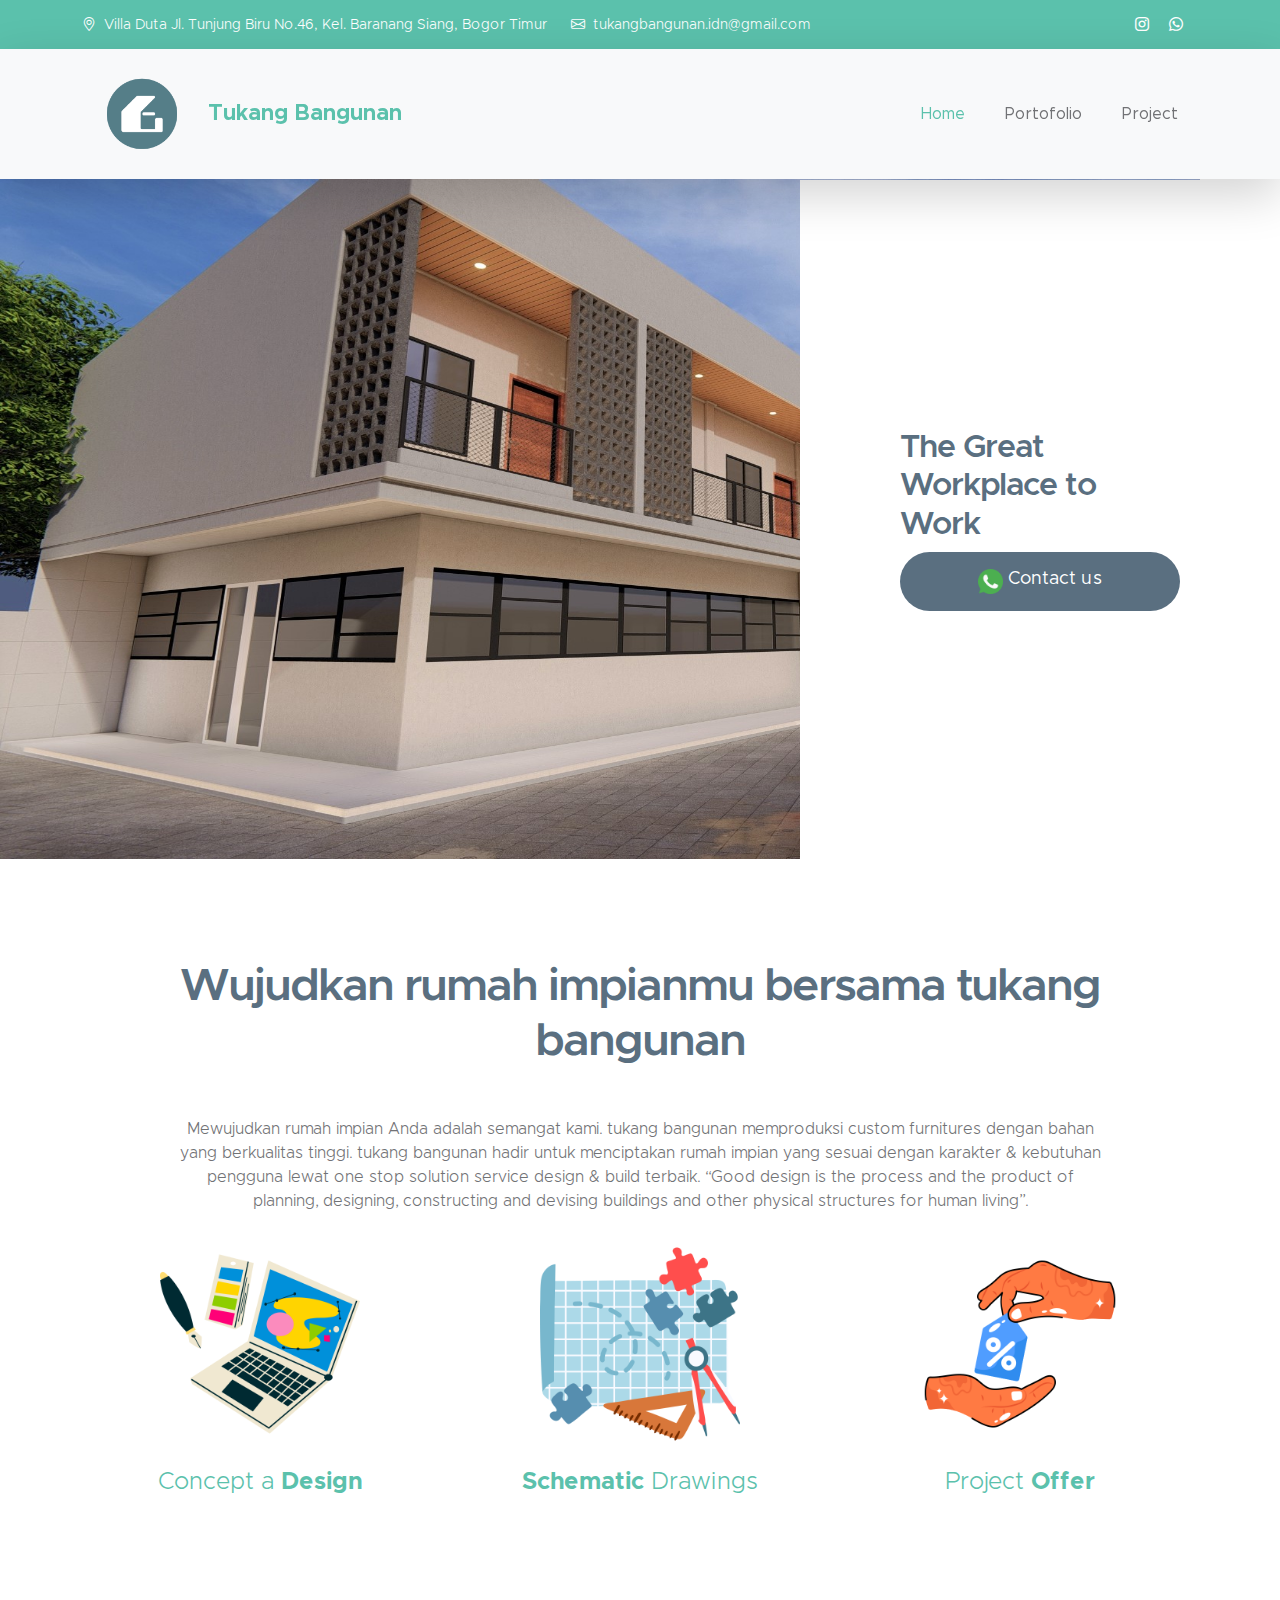
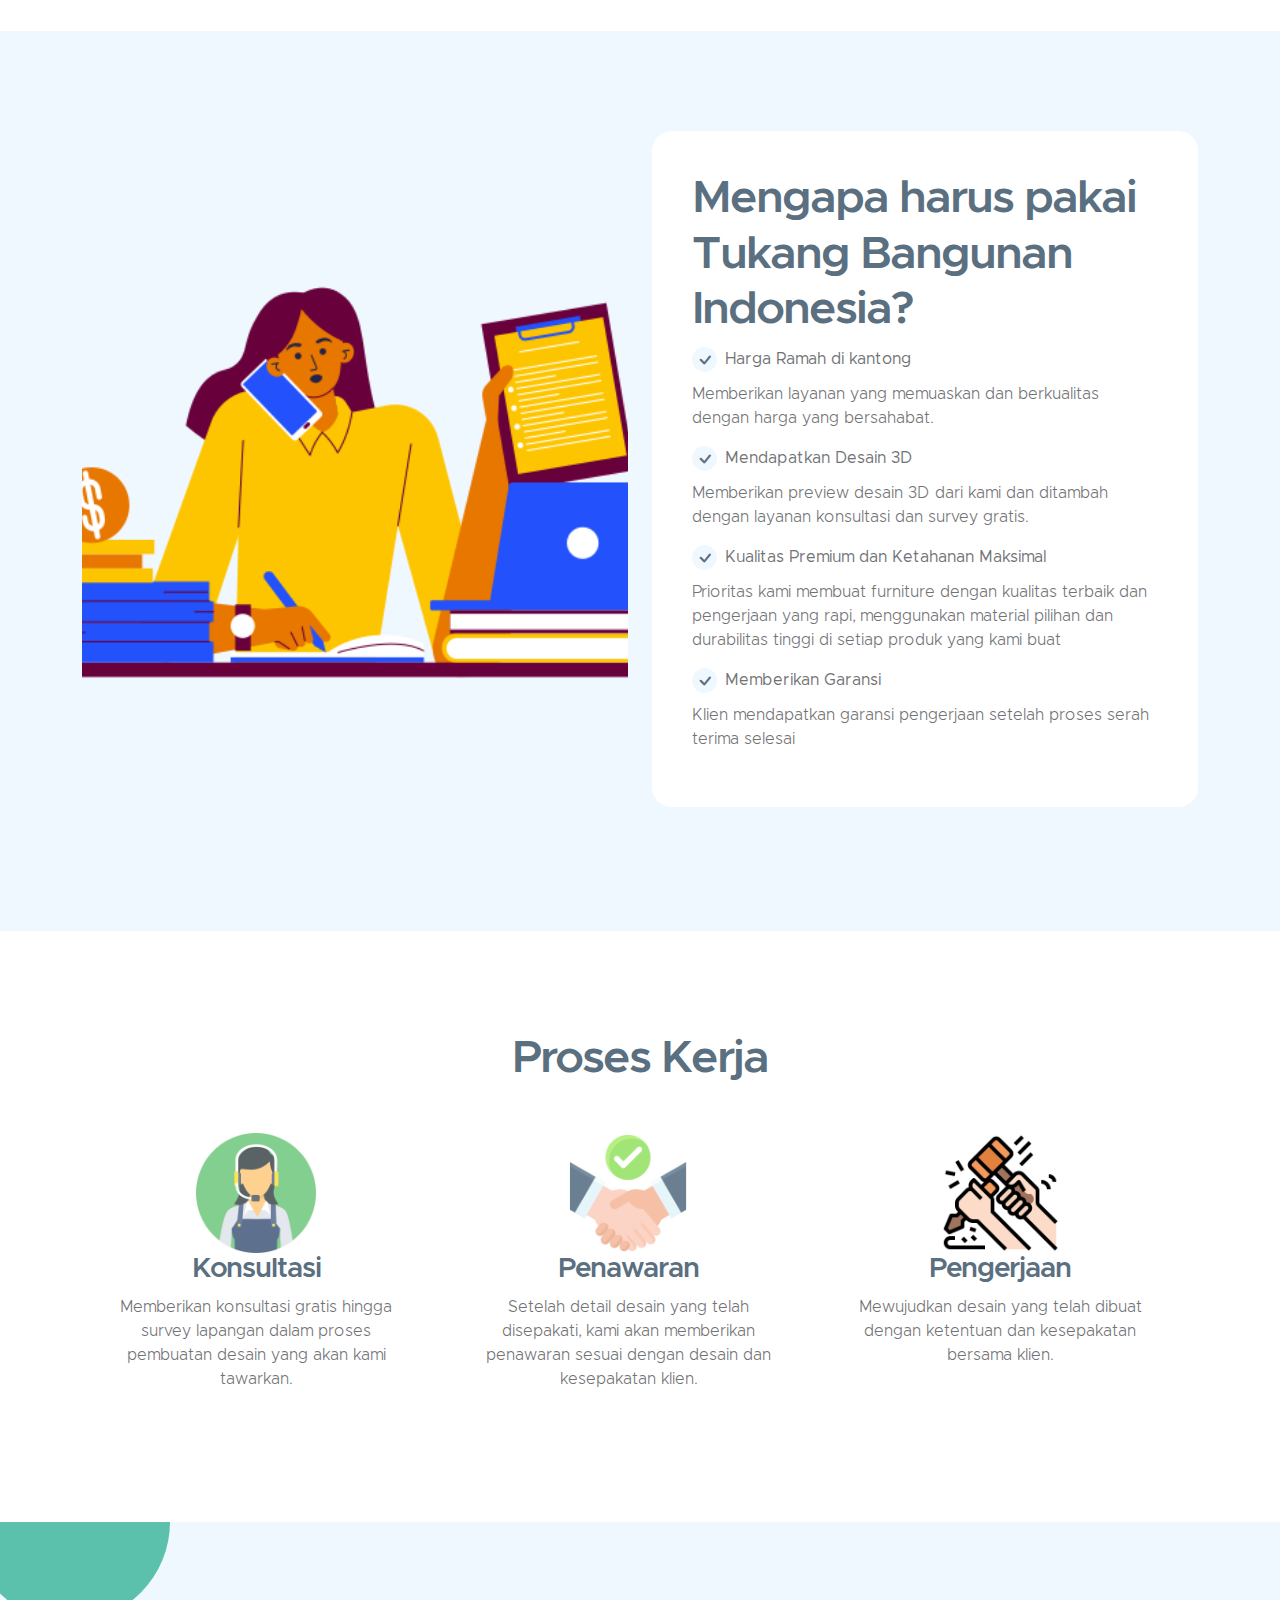
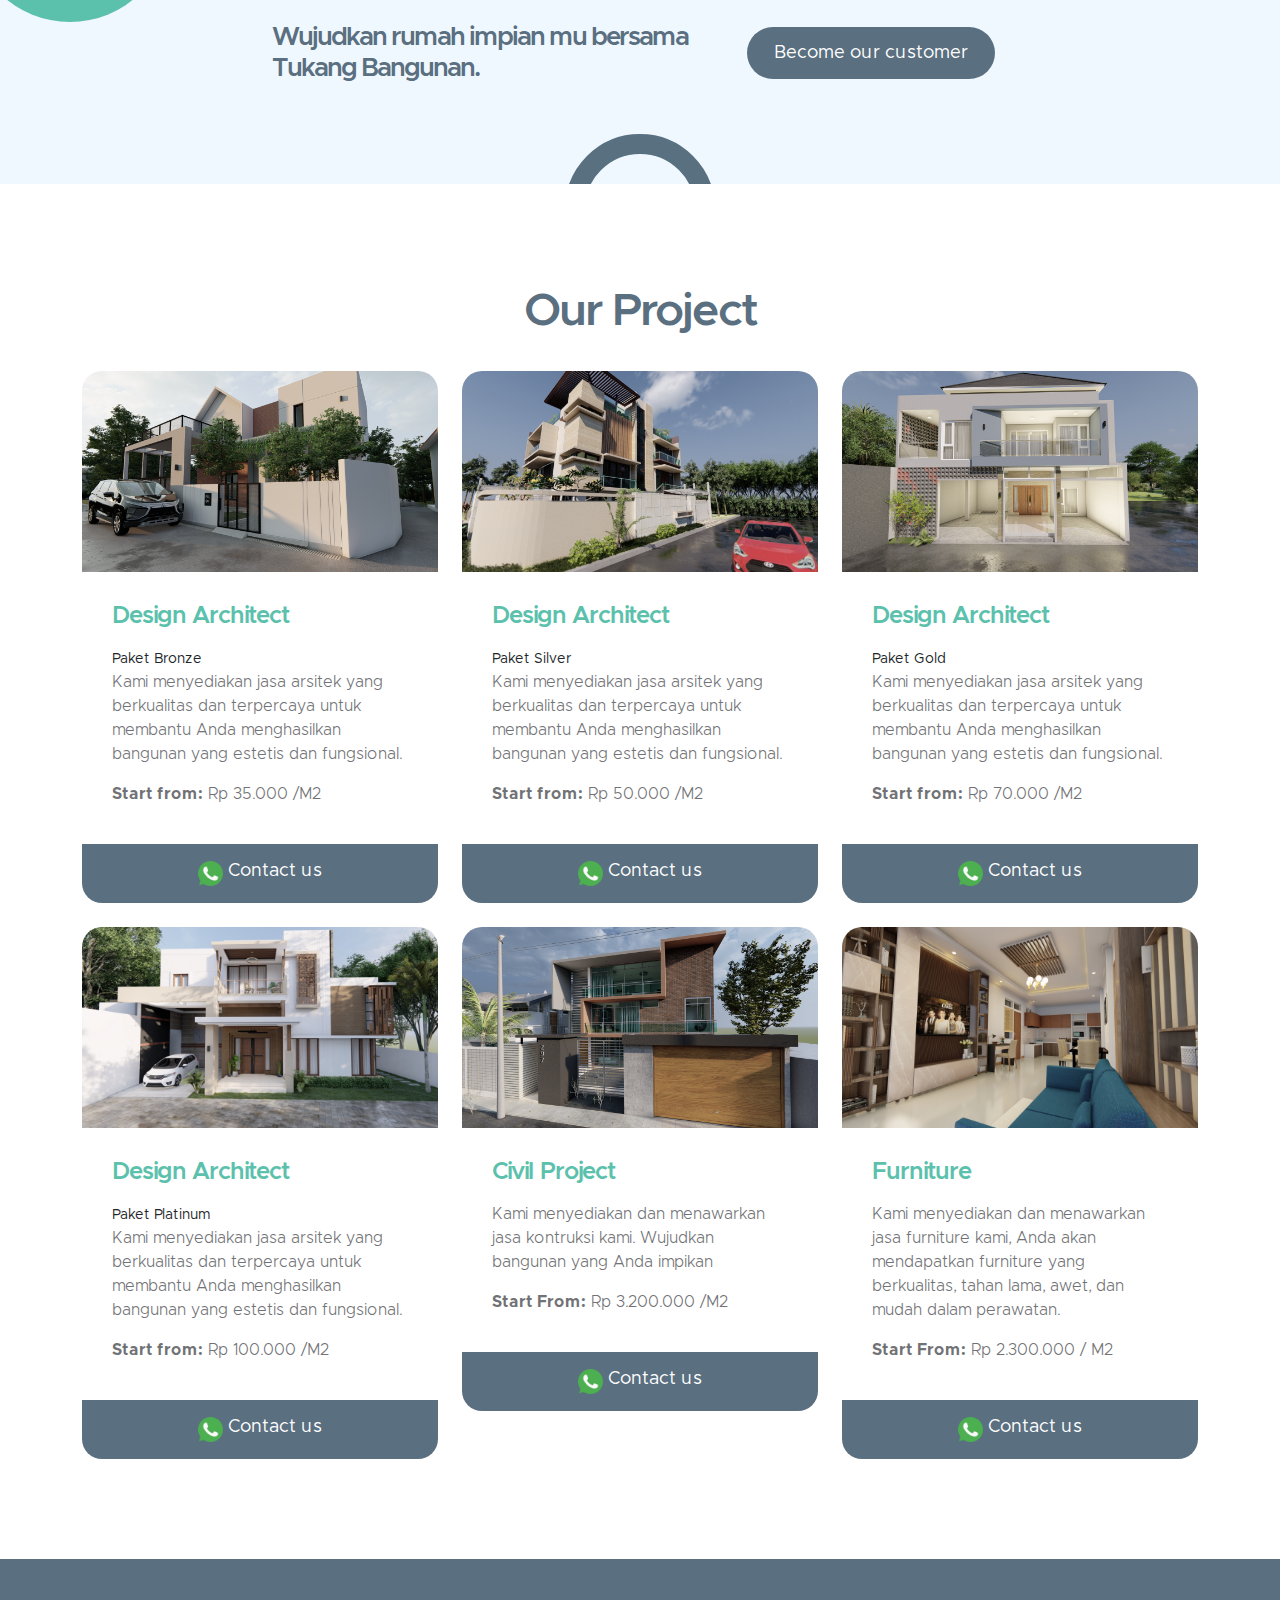
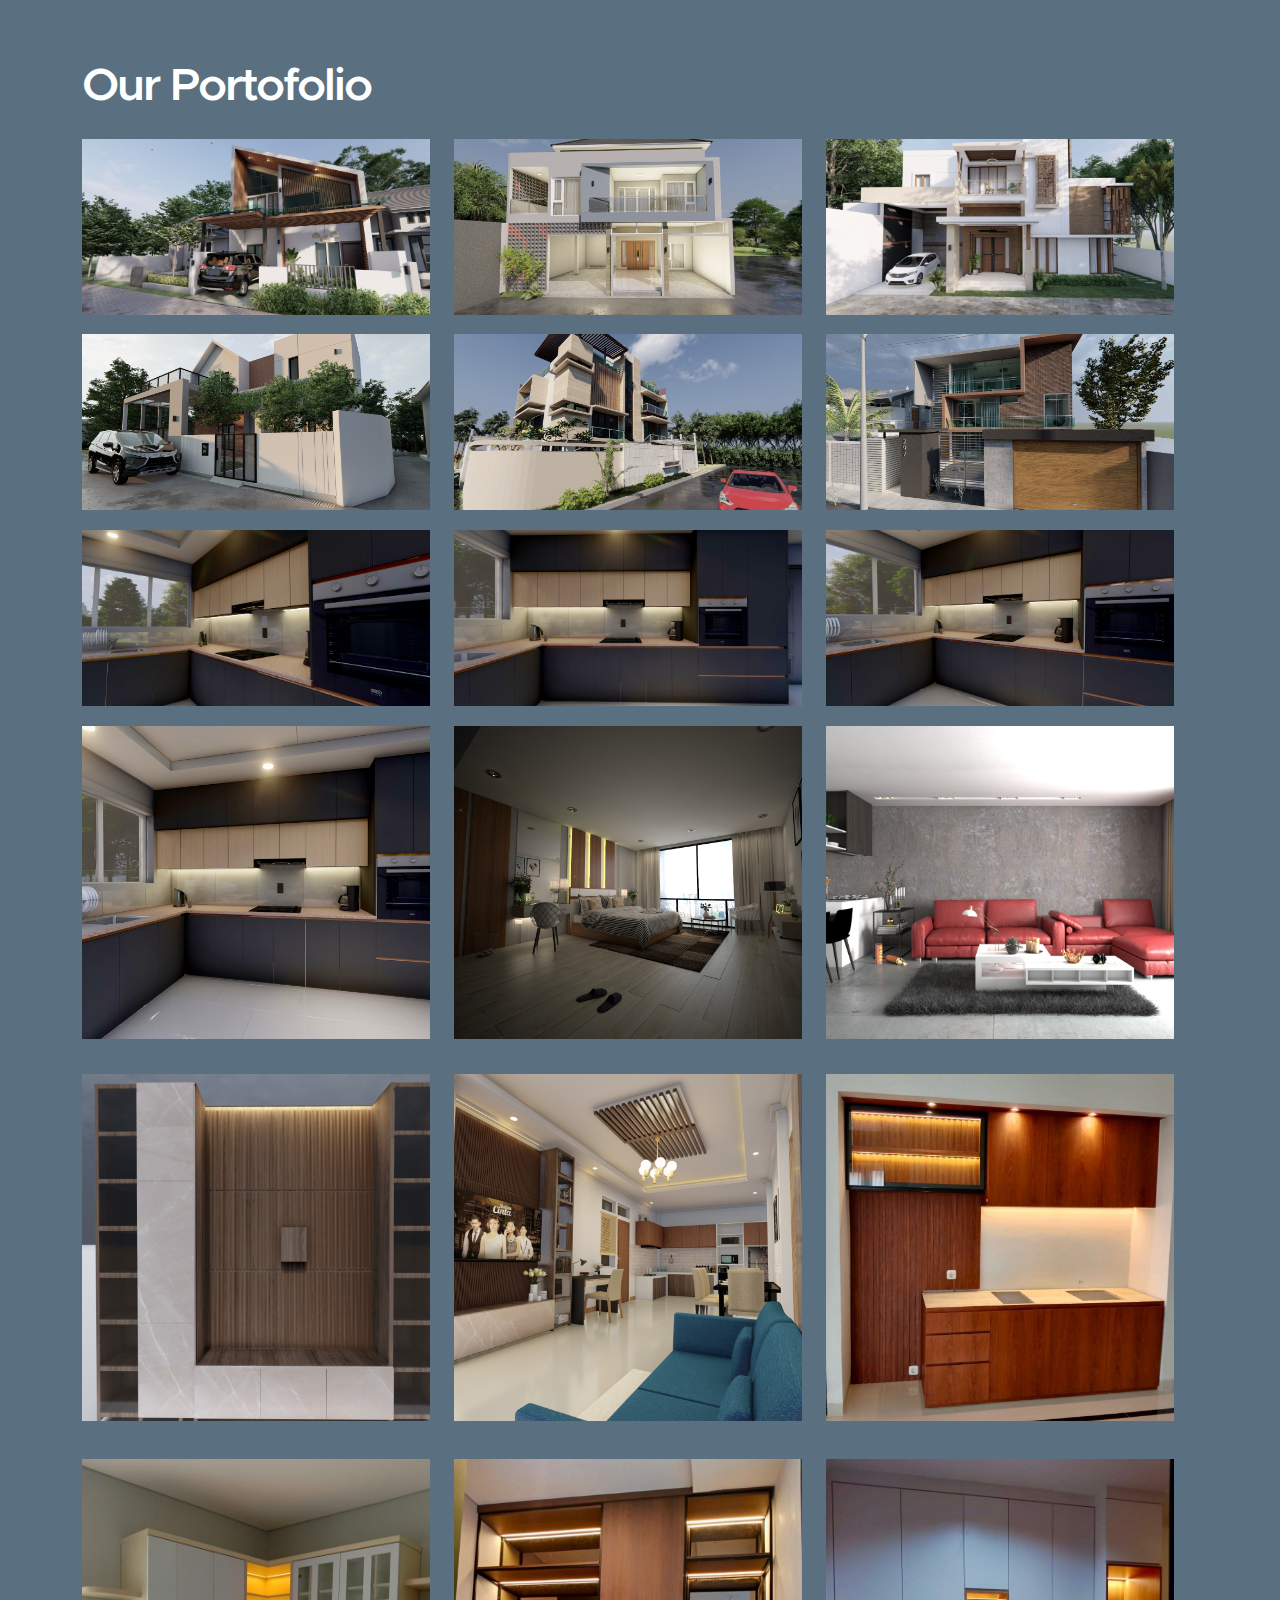
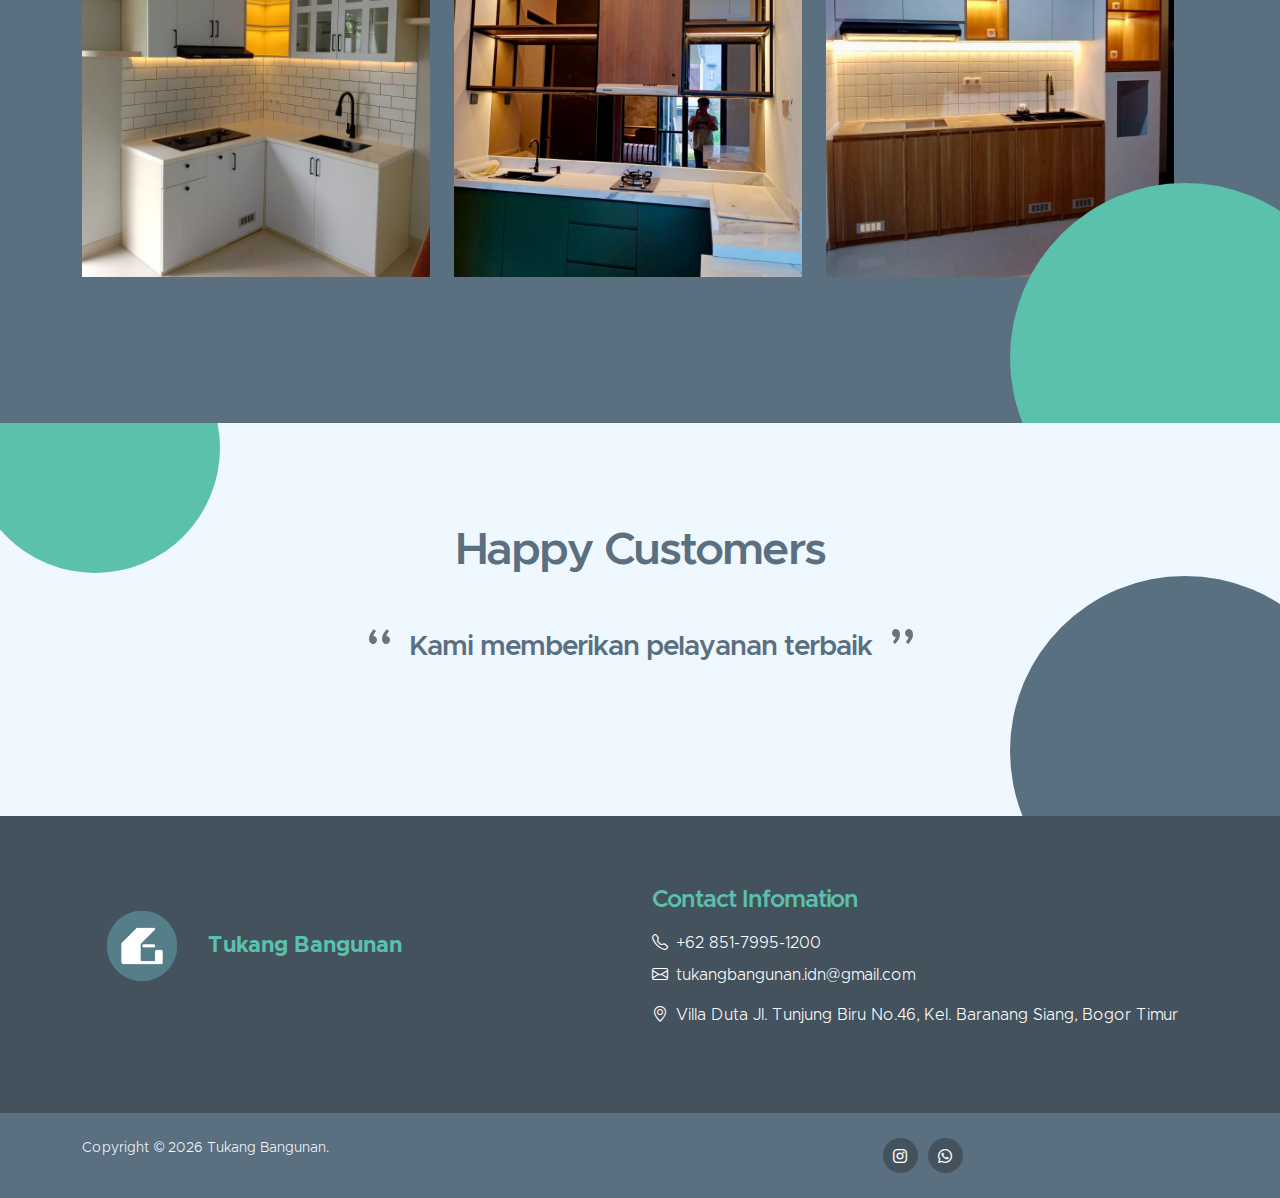
<file: index.html>
<!DOCTYPE html>
<html lang="en">
  <head>
    <meta charset="utf-8" />
    <meta name="viewport" content="width=device-width, initial-scale=1" />
    <meta
      name="description"
      content="Tukang Bangunan - Professional construction and custom furniture services in Bogor. Transform your dream home with quality craftsmanship and affordable prices."
    />
    <meta name="author" content="Tukang Bangunan" />
    <meta
      name="keywords"
      content="construction, furniture, design, design architect, kitchen, kitchen set, custom furniture, Bogor, affordable services, home renovation, renovasi rumah"
    />

    <title>
      Professional Construction Services di Bogor | Tukang Bangunan Indonesia
    </title>

    <!-- Open Graph Meta Tags -->
    <meta
      property="og:title"
      content="Professional Construction Services di Bogor | Tukang Bangunan"
    />
    <meta
      property="og:description"
      content="Mewujudkan rumah impian Anda adalah semangat kami. tukang bangunan memproduksi custom furnitures dengan bahan yang berkualitas tinggi."
    />
    <meta property="og:image" content="images/og-image.jpg" />
    <meta property="og:url" content="https://yourwebsite.com" />
    <meta property="og:type" content="website" />

    <!-- Twitter Card Meta Tags -->
    <meta name="twitter:card" content="summary_large_image" />
    <meta
      name="twitter:title"
      content="Professional Construction Services in Bogor | Tukang Bangunan"
    />
    <meta
      name="twitter:description"
      content="Mewujudkan rumah impian Anda adalah semangat kami. tukang bangunan memproduksi custom furnitures dengan bahan yang berkualitas tinggi. "
    />
    <meta name="twitter:image" content="images/twitter-image.jpg" />

    <!-- CSS FILES -->
    <link href="css/bootstrap.min.css" rel="stylesheet" />

    <link href="css/bootstrap-icons.css" rel="stylesheet" />

    <link href="css/templatemo-kind-heart-charity.css" rel="stylesheet" />
    <!--

TemplateMo 581 Kind Heart Charity

https://templatemo.com/tm-581-kind-heart-charity

-->
  </head>

  <body id="section_1">
    <header class="site-header">
      <div class="container">
        <div class="row">
          <div class="col-lg-8 col-12 d-flex flex-wrap">
            <p class="d-flex me-4 mb-0">
              <i class="bi-geo-alt me-2"></i>
              <a
                href="https://maps.app.goo.gl/Rm8mqDMhLUFM3BDH9?g_st=iwbPerumahan"
              >
                Villa Duta Jl. Tunjung Biru No.46, Kel. Baranang Siang, Bogor
                Timur
              </a>
            </p>

            <p class="d-flex mb-0">
              <i class="bi-envelope me-2"></i>

              <a href="mailto:tukangbangunan.idn@gmail.com">
                tukangbangunan.idn@gmail.com
              </a>
            </p>
          </div>

          <div class="col-lg-3 col-12 ms-auto d-lg-block d-none">
            <ul class="social-icon">
              <li class="social-icon-item">
                <a
                  href="https://www.instagram.com/tukangbangunan.idn/"
                  class="social-icon-link bi-instagram"
                ></a>
              </li>

              <li class="social-icon-item">
                <a
                  href="https://wa.me/+6285179951200?text=Saya%20tertarik%20dengan%20furniture%20anda%20tolong%20pricelist"
                  class="social-icon-link bi-whatsapp"
                ></a>
              </li>
            </ul>
          </div>
        </div>
      </div>
    </header>

    <nav class="navbar navbar-expand-lg bg-light shadow-lg">
      <div class="container">
        <a class="navbar-brand" href="index.html">
          <img
            src="images/logo.png"
            class="logo img-fluid"
            alt="Tukang Bangunan"
          />
          <span> Tukang Bangunan </span>
        </a>

        <button
          class="navbar-toggler"
          type="button"
          data-bs-toggle="collapse"
          data-bs-target="#navbarNav"
          aria-controls="navbarNav"
          aria-expanded="false"
          aria-label="Toggle navigation"
        >
          <span class="navbar-toggler-icon"></span>
        </button>

        <div class="collapse navbar-collapse" id="navbarNav">
          <ul class="navbar-nav ms-auto">
            <li class="nav-item">
              <a class="nav-link click-scroll" href="#top">Home</a>
            </li>

            <li class="nav-item">
              <a class="nav-link click-scroll" href="#section_4">Portofolio</a>
            </li>

            <li class="nav-item">
              <a class="nav-link click-scroll" href="#section_3">Project</a>
            </li>

            <!-- <li class="nav-item dropdown">
              <a
                class="nav-link click-scroll dropdown-toggle"
                href="#section_5"
                id="navbarLightDropdownMenuLink"
                role="button"
                data-bs-toggle="dropdown"
                aria-expanded="false"
                >News</a
              >

              <ul
                class="dropdown-menu dropdown-menu-light"
                aria-labelledby="navbarLightDropdownMenuLink"
              >
                <li>
                  <a class="dropdown-item" href="news.html">News Listing</a>
                </li>

                <li>
                  <a class="dropdown-item" href="news-detail.html"
                    >News Detail</a
                  >
                </li>
              </ul>
            </li> -->

            <!-- <li class="nav-item ms-3">
              <a
                class="nav-link custom-btn custom-border-btn btn"
                href="donate.html"
                >Donate</a
              >
            </li> -->
          </ul>
        </div>
      </div>
    </nav>

    <main>
      <section class="hero-section hero-section-full-height">
        <div class="container-fluid">
          <div class="row">
            <div class="col-lg-12 col-12 p-0">
              <div
                id="hero-slide"
                class="carousel carousel-fade slide"
                data-bs-ride="carousel"
              >
                <div class="carousel-inner">
                  <div class="carousel-item active">
                    <img
                      src="images/slide/slide_tiga.jpg"
                      class="carousel-image img-fluid"
                      alt="Tukang Bangunan"
                    />

                    <div
                      class="carousel-caption d-flex flex-column justify-content-center"
                    >
                      <h3>The Great Workplace to Work</h3>
                      <a
                        href="https://wa.me/+6285179951200?text=Saya%20tertarik%20dengan%20furniture%20anda%20tolong%20pricelist"
                        class="custom-btn btn btn-hide"
                        ><img
                          src="images/whatsapp.png"
                          class="icon-image img-fluid"
                          alt="Tukang Bangunan"
                        />Contact us</a
                      >
                    </div>
                  </div>

                  <div class="carousel-item">
                    <img
                      src="images/slide/slide_empat.jpg"
                      class="carousel-image img-fluid"
                      alt="Tukang Bangunan"
                    />

                    <div
                      class="carousel-caption d-flex flex-column justify-content-center"
                    >
                      <h3>The Great Workplace to Work</h3>
                      <a
                        href="https://wa.me/+6285179951200?text=Saya%20tertarik%20dengan%20furniture%20anda%20tolong%20pricelist"
                        class="custom-btn btn btn-hide"
                        ><img
                          src="images/whatsapp.png"
                          class="icon-image img-fluid"
                          alt="Tukang Bangunan"
                        />Contact us</a
                      >
                    </div>
                  </div>

                  <div class="carousel-item">
                    <img
                      src="images/slide/slide_dua.jpeg"
                      class="carousel-image img-fluid"
                      alt="Tukang Bangunan"
                    />

                    <div
                      class="carousel-caption d-flex flex-column justify-content-center"
                    >
                      <h4>The Good Taste on Kitchen Room</h4>
                      <a
                        href="https://wa.me/+6285179951200?text=Saya%20tertarik%20dengan%20furniture%20anda%20tolong%20pricelist"
                        class="custom-btn btn btn-hide"
                        ><img
                          src="images/whatsapp.png"
                          class="icon-image img-fluid"
                          alt="Tukang Bangunan"
                        />Contact us</a
                      >
                    </div>
                  </div>

                  <div class="carousel-item">
                    <img
                      src="images/slide/slide_satu.png"
                      class="carousel-image img-fluid"
                      alt="Tukang Bangunan"
                    />

                    <div
                      class="carousel-caption d-flex flex-column justify-content-center"
                    >
                      <h4>Comfortable & Warm Bedroom</h4>
                      <a
                        href="https://wa.me/+6285179951200?text=Saya%20tertarik%20dengan%20furniture%20anda%20tolong%20pricelist"
                        class="custom-btn btn btn-hide"
                        ><img
                          src="images/whatsapp.png"
                          class="icon-image img-fluid"
                          alt="Tukang Bangunan"
                        />Contact us</a
                      >
                    </div>
                  </div>
                </div>

                <button
                  class="carousel-control-prev"
                  type="button"
                  data-bs-target="#hero-slide"
                  data-bs-slide="prev"
                >
                  <span
                    class="carousel-control-prev-icon"
                    aria-hidden="true"
                  ></span>
                  <span class="visually-hidden">Previous</span>
                </button>

                <button
                  class="carousel-control-next"
                  type="button"
                  data-bs-target="#hero-slide"
                  data-bs-slide="next"
                >
                  <span
                    class="carousel-control-next-icon"
                    aria-hidden="true"
                  ></span>
                  <span class="visually-hidden">Next</span>
                </button>
              </div>
            </div>
          </div>
        </div>
      </section>

      <section class="section-padding">
        <div class="container">
          <div class="row">
            <div class="col-lg-10 col-12 text-center mx-auto">
              <h2 class="mb-5">
                Wujudkan rumah impianmu bersama tukang bangunan
              </h2>
              <p>
                Mewujudkan rumah impian Anda adalah semangat kami. tukang
                bangunan memproduksi custom furnitures dengan bahan yang
                berkualitas tinggi. tukang bangunan hadir untuk menciptakan
                rumah impian yang sesuai dengan karakter & kebutuhan pengguna
                lewat one stop solution service design & build terbaik. “Good
                design is the process and the product of planning, designing,
                constructing and devising buildings and other physical
                structures for human living”.
              </p>
            </div>

            <div class="col-lg-4 col-md-6 col-12 mb-4 mb-lg-0">
              <div
                class="featured-block d-flex justify-content-center align-items-center"
              >
                <a href="donate.html" class="d-block">
                  <img
                    src="images/icons/graphic-design.png"
                    class="featured-block-image img-fluid"
                    alt="Tukang Bangunan"
                    width="200px"
                  />

                  <p class="featured-block-text">
                    Concept a <strong>Design</strong>
                  </p>
                </a>
              </div>
            </div>

            <div class="col-lg-4 col-md-6 col-12 mb-4 mb-lg-0 mb-md-4">
              <div
                class="featured-block d-flex justify-content-center align-items-center"
              >
                <a href="donate.html" class="d-block">
                  <img
                    src="images/icons/creativity.png"
                    class="featured-block-image img-fluid"
                    alt="Tukang Bangunan"
                    width="200px"
                  />

                  <p class="featured-block-text">
                    <strong>Schematic</strong> Drawings
                  </p>
                </a>
              </div>
            </div>

            <div class="col-lg-4 col-md-6 col-12 mb-4 mb-lg-0 mb-md-4">
              <div
                class="featured-block d-flex justify-content-center align-items-center"
              >
                <a href="donate.html" class="d-block">
                  <img
                    src="images/icons/discount.png"
                    class="featured-block-image img-fluid"
                    alt="Tukang Bangunan"
                    width="200px"
                  />

                  <p class="featured-block-text">
                    Project <strong>Offer</strong>
                  </p>
                </a>
              </div>
            </div>
          </div>
        </div>
      </section>

      <section class="section-padding section-bg" id="section_2">
        <div class="container">
          <div class="row">
            <div class="col-lg-6 col-12 mb-5 mb-lg-0">
              <img
                src="images/busy.png"
                class="custom-text-box-image img-fluid"
                alt="Tukang Bangunan"
              />
            </div>

            <div class="col-lg-6 col-12">
              <div class="custom-text-box">
                <h2 class="mb-2">
                  Mengapa harus pakai Tukang Bangunan Indonesia?
                </h2>

                <ul class="custom-list mt-2">
                  <li class="custom-list-item d-flex">
                    <i class="bi-check custom-text-box-icon me-2"></i>
                    Harga Ramah di kantong
                  </li>
                  <p>
                    Memberikan layanan yang memuaskan dan berkualitas dengan
                    harga yang bersahabat.
                  </p>

                  <li class="custom-list-item d-flex">
                    <i class="bi-check custom-text-box-icon me-2"></i>
                    Mendapatkan Desain 3D
                  </li>
                  <p>
                    Memberikan preview desain 3D dari kami dan ditambah dengan
                    layanan konsultasi dan survey gratis.
                  </p>
                  <li class="custom-list-item d-flex">
                    <i class="bi-check custom-text-box-icon me-2"></i>
                    Kualitas Premium dan Ketahanan Maksimal
                  </li>
                  <p>
                    Prioritas kami membuat furniture dengan kualitas terbaik dan
                    pengerjaan yang rapi, menggunakan material pilihan dan
                    durabilitas tinggi di setiap produk yang kami buat
                  </p>
                  <li class="custom-list-item d-flex">
                    <i class="bi-check custom-text-box-icon me-2"></i>
                    Memberikan Garansi
                  </li>
                  <p>
                    Klien mendapatkan garansi pengerjaan setelah proses serah
                    terima selesai
                  </p>
                </ul>
              </div>
            </div>
          </div>
        </div>
      </section>

      <section class="about-section section-padding">
        <div class="container">
          <div class="row">
            <div class="col-lg-12 col-12 text-center mb-4">
              <h2>Proses Kerja</h2>
            </div>
            <div class="row">
              <div class="col-lg-4 col-md-6 col-12 mb-4 mb-lg-0 mb-md-4">
                <div
                  class="featured-block d-flex justify-content-start align-items-start"
                >
                  <div class="col-lg-12">
                    <img
                      src="images/avatar/customer-service.png"
                      class="logo img-fluid"
                      alt="Tukang Bangunan"
                    />
                    <h4>Konsultasi</h4>
                    <p>
                      Memberikan konsultasi gratis hingga survey lapangan dalam
                      proses pembuatan desain yang akan kami tawarkan.
                    </p>
                  </div>
                </div>
              </div>
              <div class="col-lg-4 col-md-6 col-12 mb-4 mb-lg-0 mb-md-4">
                <div
                  class="featured-block d-flex justify-content-start align-items-start"
                >
                  <div class="col-lg-12">
                    <img
                      src="images/avatar/handshake.png"
                      class="logo img-fluid"
                      alt="Tukang Bangunan"
                    />
                    <h4>Penawaran</h4>
                    <p>
                      Setelah detail desain yang telah disepakati, kami akan
                      memberikan penawaran sesuai dengan desain dan kesepakatan
                      klien.
                    </p>
                  </div>
                </div>
              </div>
              <div class="col-lg-4 col-md-6 col-12 mb-4 mb-lg-0 mb-md-4">
                <div
                  class="featured-block d-flex justify-content-start align-items-start"
                >
                  <div class="col-lg-12">
                    <img
                      src="images/avatar/handcraft.png"
                      class="logo img-fluid"
                      alt="Tukang Bangunan"
                    />
                    <h4>Pengerjaan</h4>
                    <p>
                      Mewujudkan desain yang telah dibuat dengan ketentuan dan
                      kesepakatan bersama klien.
                    </p>
                  </div>
                </div>
              </div>
            </div>
          </div>
        </div>
      </section>

      <section class="cta-section section-padding section-bg">
        <div class="container">
          <div class="row justify-content-center align-items-center">
            <div class="col-lg-5 col-12 ms-auto">
              <h2 class="mb-0" style="font-size: 26px">
                Wujudkan rumah impian mu bersama <br />
                Tukang Bangunan.
              </h2>
            </div>

            <div class="col-lg-5 col-12">
              <a
                href="https://wa.me/+6285179951200?text=Saya%20tertarik%20dengan%20furniture%20anda%20tolong%20pricelist"
                class="custom-btn btn smoothscroll"
                >Become our customer</a
              >
            </div>
          </div>
        </div>
      </section>

      <section class="section-padding" id="section_3">
        <div class="container">
          <div class="row">
            <div class="col-lg-12 col-12 text-center mb-4">
              <h2>Our Project</h2>
            </div>

            <div class="col-lg-4 col-md-6 col-12 mb-4 mb-lg-0">
              <div class="custom-block-wrap">
                <img
                  src="images/megasentul.jpg"
                  class="custom-block-image-product img-fluid"
                  alt="Tukang Bangunan"
                />

                <div class="custom-block">
                  <div class="custom-block-body">
                    <h5 class="mb-3">Design Architect</h5>
                    <small>Paket Bronze</small>

                    <p>
                      Kami menyediakan jasa arsitek yang berkualitas dan
                      terpercaya untuk membantu Anda menghasilkan bangunan yang
                      estetis dan fungsional.
                    </p>

                    <div class="d-flex align-items-center my-2">
                      <p class="mb-0">
                        <strong>Start from:</strong>
                        Rp 35.000 /M2
                      </p>
                    </div>
                  </div>

                  <a
                    href="https://wa.me/+6285179951200?text=Saya%20tertarik%20dengan%20furniture%20anda%20tolong%20pricelist"
                    class="custom-btn btn"
                    ><img
                      src="images/whatsapp.png"
                      class="icon-image img-fluid"
                      alt="Tukang Bangunan"
                    />Contact us</a
                  >
                </div>
              </div>
            </div>

            <div class="col-lg-4 col-md-6 col-12 mb-4 mb-lg-0">
              <div class="custom-block-wrap">
                <img
                  src="images/darmawangsa.jpg"
                  class="custom-block-image-product img-fluid"
                  alt="Tukang Bangunan"
                />

                <div class="custom-block">
                  <div class="custom-block-body">
                    <h5 class="mb-3">Design Architect</h5>
                    <small>Paket Silver</small>

                    <p>
                      Kami menyediakan jasa arsitek yang berkualitas dan
                      terpercaya untuk membantu Anda menghasilkan bangunan yang
                      estetis dan fungsional.
                    </p>

                    <div class="d-flex align-items-center my-2">
                      <p class="mb-0">
                        <strong>Start from:</strong>
                        Rp 50.000 /M2
                      </p>
                    </div>
                  </div>

                  <a
                    href="https://wa.me/+6285179951200?text=Saya%20tertarik%20dengan%20furniture%20anda%20tolong%20pricelist"
                    class="custom-btn btn"
                    ><img
                      src="images/whatsapp.png"
                      class="icon-image img-fluid"
                      alt="Tukang Bangunan"
                    />Contact us</a
                  >
                </div>
              </div>
            </div>

            <div class="col-lg-4 col-md-6 col-12 mb-4 mb-lg-0">
              <div class="custom-block-wrap">
                <img
                  src="images/pondokrajeg.jpg"
                  class="custom-block-image-product img-fluid"
                  alt="Tukang Bangunan"
                />

                <div class="custom-block">
                  <div class="custom-block-body">
                    <h5 class="mb-3">Design Architect</h5>
                    <small>Paket Gold</small>

                    <p>
                      Kami menyediakan jasa arsitek yang berkualitas dan
                      terpercaya untuk membantu Anda menghasilkan bangunan yang
                      estetis dan fungsional.
                    </p>

                    <div class="d-flex align-items-center my-2">
                      <p class="mb-0">
                        <strong>Start from:</strong>
                        Rp 70.000 /M2
                      </p>
                    </div>
                  </div>

                  <a
                    href="https://wa.me/+6285179951200?text=Saya%20tertarik%20dengan%20furniture%20anda%20tolong%20pricelist"
                    class="custom-btn btn"
                    ><img
                      src="images/whatsapp.png"
                      class="icon-image img-fluid"
                      alt="Tukang Bangunan"
                    />Contact us</a
                  >
                </div>
              </div>
            </div>

            <div class="col-lg-4 col-md-6 col-12 mb-4 mb-lg-0 mt-4">
              <div class="custom-block-wrap">
                <img
                  src="images/citerep_rumah.jpg"
                  class="custom-block-image-product img-fluid"
                  alt="Tukang Bangunan"
                />

                <div class="custom-block">
                  <div class="custom-block-body">
                    <h5 class="mb-3">Design Architect</h5>
                    <small>Paket Platinum</small>

                    <p>
                      Kami menyediakan jasa arsitek yang berkualitas dan
                      terpercaya untuk membantu Anda menghasilkan bangunan yang
                      estetis dan fungsional.
                    </p>

                    <div class="d-flex align-items-center my-2">
                      <p class="mb-0">
                        <strong>Start from:</strong>
                        Rp 100.000 /M2
                      </p>
                    </div>
                  </div>

                  <a
                    href="https://wa.me/+6285179951200?text=Saya%20tertarik%20dengan%20furniture%20anda%20tolong%20pricelist"
                    class="custom-btn btn"
                    ><img
                      src="images/whatsapp.png"
                      class="icon-image img-fluid"
                      alt="Tukang Bangunan"
                    />Contact us</a
                  >
                </div>
              </div>
            </div>

            <div class="col-lg-4 col-md-6 col-12 mb-4 mb-lg-0 mt-4">
              <div class="custom-block-wrap">
                <img
                  src="images/tebet.jpg"
                  class="custom-block-image-product img-fluid"
                  alt="Tukang Bangunan"
                />

                <div class="custom-block">
                  <div class="custom-block-body">
                    <h5 class="mb-3">Civil Project</h5>

                    <p>
                      Kami menyediakan dan menawarkan jasa kontruksi kami.
                      Wujudkan bangunan yang Anda impikan
                    </p>

                    <div class="d-flex align-items-center my-2">
                      <p class="mb-0">
                        <strong>Start From:</strong>
                        Rp 3.200.000 /M2
                      </p>
                    </div>
                  </div>

                  <a
                    href="https://wa.me/+6285179951200?text=Saya%20tertarik%20dengan%20furniture%20anda%20tolong%20pricelist"
                    class="custom-btn btn"
                    ><img
                      src="images/whatsapp.png"
                      class="icon-image img-fluid"
                      alt="Tukang Bangunan"
                    />Contact us</a
                  >
                </div>
              </div>
            </div>

            <div class="col-lg-4 col-md-6 col-12 mb-4 mb-lg-0 mt-4">
              <div class="custom-block-wrap">
                <img
                  src="images/design_empat.jpg"
                  class="custom-block-image-product img-fluid"
                  alt="Tukang Bangunan"
                />

                <div class="custom-block">
                  <div class="custom-block-body">
                    <h5 class="mb-3">Furniture</h5>

                    <p>
                      Kami menyediakan dan menawarkan jasa furniture kami, Anda
                      akan mendapatkan furniture yang berkualitas, tahan lama,
                      awet, dan mudah dalam perawatan.
                    </p>

                    <div class="d-flex align-items-center my-2">
                      <p class="mb-0">
                        <strong>Start From:</strong>
                        Rp 2.300.000 / M2
                      </p>
                    </div>
                  </div>

                  <a
                    href="https://wa.me/+6285179951200?text=Saya%20tertarik%20dengan%20furniture%20anda%20tolong%20pricelist"
                    class="custom-btn btn"
                    ><img
                      src="images/whatsapp.png"
                      class="icon-image img-fluid"
                      alt="Tukang Bangunan"
                    />Contact us</a
                  >
                </div>
              </div>
            </div>
          </div>
        </div>
      </section>

      <section class="volunteer-section section-padding" id="section_4">
        <div class="container">
          <div class="row">
            <h2 class="text-white mb-4">Our Portofolio</h2>

            <div class="row">
              <div class="col-lg-4 col-12">
                <img
                  src="images/holywood.jpg"
                  class="image-product img-fluid"
                  alt="Tukang Bangunan"
                />
              </div>
              <div class="col-lg-4 col-12">
                <img
                  src="images/pondokrajeg.jpg"
                  class="image-product img-fluid"
                  alt="Tukang Bangunan"
                />
              </div>
              <div class="col-lg-4 col-12">
                <img
                  src="images/citerep_rumah.jpg"
                  class="image-product img-fluid"
                  alt="Tukang Bangunan"
                />
              </div>

              <div class="col-lg-4 col-12">
                <img
                  src="images/megasentul.jpg"
                  class="image-product img-fluid"
                  alt="Tukang Bangunan"
                />
              </div>
              <div class="col-lg-4 col-12">
                <img
                  src="images/darmawangsa.jpg"
                  class="image-product img-fluid"
                  alt="Tukang Bangunan"
                />
              </div>
              <div class="col-lg-4 col-12">
                <img
                  src="images/tebet.jpg"
                  class="image-product img-fluid"
                  alt="Tukang Bangunan"
                />
              </div>

              <div class="col-lg-4 col-12">
                <img
                  src="images/kitchen_satu.jpeg"
                  class="image-product img-fluid"
                  alt="Tukang Bangunan"
                />
              </div>
              <div class="col-lg-4 col-12">
                <img
                  src="images/kitchen_dua.jpeg"
                  class="image-product img-fluid"
                  alt="Tukang Bangunan"
                />
              </div>
              <div class="col-lg-4 col-12">
                <img
                  src="images/kitchen_tiga.jpeg"
                  class="image-product img-fluid"
                  alt="Tukang Bangunan"
                />
              </div>
              <div class="col-lg-4 col-12">
                <img
                  src="images/kitchen_empat.jpeg"
                  class="image-product img-fluid"
                  alt="Tukang Bangunan"
                />
              </div>

              <div class="col-lg-4 col-12">
                <img
                  src="images/design_satu.png"
                  class="image-product img-fluid"
                  alt="Tukang Bangunan"
                />
              </div>
              <div class="col-lg-4 col-12">
                <img
                  src="images/design_dua.jpg"
                  class="image-product img-fluid"
                  alt="Tukang Bangunan"
                />
              </div>
              <div class="col-lg-4 col-12">
                <img
                  src="images/design_tiga.jpg"
                  class="image-product img-fluid"
                  alt="Tukang Bangunan"
                />
              </div>
              <div class="col-lg-4 col-12">
                <img
                  src="images/design_empat.jpg"
                  class="image-product img-fluid"
                  alt="Tukang Bangunan"
                />
              </div>

              <div class="col-lg-4 col-12">
                <img
                  src="images/portofolio/3.jpeg"
                  class="image-product img-fluid"
                  alt="Tukang Bangunan"
                />
              </div>
              <div class="col-lg-4 col-12">
                <img
                  src="images/portofolio/5.jpeg"
                  class="image-product img-fluid"
                  alt="Tukang Bangunan"
                />
              </div>
              <div class="col-lg-4 col-12">
                <img
                  src="images/portofolio/12.jpeg"
                  class="image-product img-fluid"
                  alt="Tukang Bangunan"
                />
              </div>

              <div class="col-lg-4 col-12">
                <img
                  src="images/portofolio/13.jpeg"
                  class="image-product img-fluid"
                  alt="Tukang Bangunan"
                />
              </div>
            </div>
          </div>
        </div>
      </section>

      <!-- <section class="news-section section-padding" id="section_5">
        <div class="container">
          <div class="row">
            <div class="col-lg-12 col-12 mb-5">
              <h2>Latest News</h2>
            </div>

            <div class="col-lg-7 col-12">
              <div class="news-block">
                <div class="news-block-top">
                  <a href="news-detail.html">
                    <img
                      src="images/news/medium-shot-volunteers-with-clothing-donations.jpg"
                      class="news-image img-fluid"
                      alt="Tukang Bangunan"
                    />
                  </a>

                  <div class="news-category-block">
                    <a href="#" class="category-block-link"> Lifestyle, </a>

                    <a href="#" class="category-block-link">
                      Clothing Donation
                    </a>
                  </div>
                </div>

                <div class="news-block-info">
                  <div class="d-flex mt-2">
                    <div class="news-block-date">
                      <p>
                        <i class="bi-calendar4 custom-icon me-1"></i>
                        October 12, 2036
                      </p>
                    </div>

                    <div class="news-block-author mx-5">
                      <p>
                        <i class="bi-person custom-icon me-1"></i>
                        By Admin
                      </p>
                    </div>

                    <div class="news-block-comment">
                      <p>
                        <i class="bi-chat-left custom-icon me-1"></i>
                        32 Comments
                      </p>
                    </div>
                  </div>

                  <div class="news-block-title mb-2">
                    <h4>
                      <a href="news-detail.html" class="news-block-title-link"
                        >Clothing donation to urban area</a
                      >
                    </h4>
                  </div>

                  <div class="news-block-body">
                    <p>
                      Lorem Ipsum dolor sit amet, consectetur adipsicing kengan
                      omeg kohm tokito Professional charity theme based on
                      Bootstrap
                    </p>
                  </div>
                </div>
              </div>

              <div class="news-block mt-3">
                <div class="news-block-top">
                  <a href="news-detail.html">
                    <img
                      src="images/news/medium-shot-people-collecting-foodstuff.jpg"
                      class="news-image img-fluid"
                      alt="Tukang Bangunan"
                    />
                  </a>

                  <div class="news-category-block">
                    <a href="#" class="category-block-link"> Food, </a>

                    <a href="#" class="category-block-link"> Donation, </a>

                    <a href="#" class="category-block-link"> Caring </a>
                  </div>
                </div>

                <div class="news-block-info">
                  <div class="d-flex mt-2">
                    <div class="news-block-date">
                      <p>
                        <i class="bi-calendar4 custom-icon me-1"></i>
                        October 20, 2036
                      </p>
                    </div>

                    <div class="news-block-author mx-5">
                      <p>
                        <i class="bi-person custom-icon me-1"></i>
                        By Admin
                      </p>
                    </div>

                    <div class="news-block-comment">
                      <p>
                        <i class="bi-chat-left custom-icon me-1"></i>
                        35 Comments
                      </p>
                    </div>
                  </div>

                  <div class="news-block-title mb-2">
                    <h4>
                      <a href="news-detail.html" class="news-block-title-link"
                        >Food donation area</a
                      >
                    </h4>
                  </div>

                  <div class="news-block-body">
                    <p>
                      Sed leo nisl, posuere at molestie ac, suscipit auctor
                      mauris. Etiam quis metus elementum, tempor risus vel,
                      condimentum orci
                    </p>
                  </div>
                </div>
              </div>
            </div>

            <div class="col-lg-4 col-12 mx-auto">
              <form
                class="custom-form search-form"
                action="#"
                method="get"
                role="form"
              >
                <input
                  name="search"
                  type="search"
                  class="form-control"
                  id="search"
                  placeholder="Search"
                  aria-label="Search"
                />

                <button type="submit" class="form-control">
                  <i class="bi-search"></i>
                </button>
              </form>

              <h5 class="mt-5 mb-3">Recent news</h5>

              <div class="news-block news-block-two-col d-flex mt-4">
                <div class="news-block-two-col-image-wrap">
                  <a href="news-detail.html">
                    <img
                      src="images/news/africa-humanitarian-aid-doctor.jpg"
                      class="news-image img-fluid"
                      alt="Tukang Bangunan"
                    />
                  </a>
                </div>

                <div class="news-block-two-col-info">
                  <div class="news-block-title mb-2">
                    <h6>
                      <a href="news-detail.html" class="news-block-title-link"
                        >Food donation area</a
                      >
                    </h6>
                  </div>

                  <div class="news-block-date">
                    <p>
                      <i class="bi-calendar4 custom-icon me-1"></i>
                      October 16, 2036
                    </p>
                  </div>
                </div>
              </div>

              <div class="news-block news-block-two-col d-flex mt-4">
                <div class="news-block-two-col-image-wrap">
                  <a href="news-detail.html">
                    <img
                      src="images/news/close-up-happy-people-working-together.jpg"
                      class="news-image img-fluid"
                      alt="Tukang Bangunan"
                    />
                  </a>
                </div>

                <div class="news-block-two-col-info">
                  <div class="news-block-title mb-2">
                    <h6>
                      <a href="news-detail.html" class="news-block-title-link"
                        >Volunteering Clean</a
                      >
                    </h6>
                  </div>

                  <div class="news-block-date">
                    <p>
                      <i class="bi-calendar4 custom-icon me-1"></i>
                      October 24, 2036
                    </p>
                  </div>
                </div>
              </div>

              <div class="category-block d-flex flex-column">
                <h5 class="mb-3">Categories</h5>

                <a href="#" class="category-block-link">
                  Drinking water
                  <span class="badge">20</span>
                </a>

                <a href="#" class="category-block-link">
                  Food Donation
                  <span class="badge">30</span>
                </a>

                <a href="#" class="category-block-link">
                  Children Education
                  <span class="badge">10</span>
                </a>

                <a href="#" class="category-block-link">
                  Poverty Development
                  <span class="badge">15</span>
                </a>

                <a href="#" class="category-block-link">
                  Clothing Donation
                  <span class="badge">20</span>
                </a>
              </div>

              <div class="tags-block">
                <h5 class="mb-3">Tags</h5>

                <a href="#" class="tags-block-link"> Donation </a>

                <a href="#" class="tags-block-link"> Clothing </a>

                <a href="#" class="tags-block-link"> Food </a>

                <a href="#" class="tags-block-link"> Children </a>

                <a href="#" class="tags-block-link"> Education </a>

                <a href="#" class="tags-block-link"> Poverty </a>

                <a href="#" class="tags-block-link"> Clean Water </a>
              </div>

              <form
                class="custom-form subscribe-form"
                action="#"
                method="get"
                role="form"
              >
                <h5 class="mb-4">Newsletter Form</h5>

                <input
                  type="email"
                  name="subscribe-email"
                  id="subscribe-email"
                  pattern="[^ @]*@[^ @]*"
                  class="form-control"
                  placeholder="Email Address"
                  required
                />

                <div class="col-lg-12 col-12">
                  <button type="submit" class="form-control">Subscribe</button>
                </div>
              </form>
            </div>
          </div>
        </div>
      </section> -->

      <div class="floating-btn">
        <a
          href="https://wa.me/+6285179951200?text=Saya%20tertarik%20dengan%20furniture%20anda%20tolong%20pricelist"
          class="text-floating"
        >
          <img
            src="images/whatsapp.png"
            class="icon-image-floating img-fluid"
            alt="Tukang Bangunan"
        /></a>
      </div>

      <section class="testimonial-section section-padding section-bg">
        <div class="container">
          <div class="row">
            <div class="col-lg-8 col-12 mx-auto">
              <h2 class="mb-lg-3">Happy Customers</h2>

              <div
                id="testimonial-carousel"
                class="carousel carousel-fade slide"
                data-bs-ride="carousel"
              >
                <div class="carousel-inner">
                  <div class="carousel-item active">
                    <div class="carousel-caption">
                      <h4 class="carousel-title">
                        Kami memberikan pelayanan terbaik
                      </h4>

                      <!-- <small class="carousel-name"
                        ><span class="carousel-name-title">Maria</span>,
                        Boss</small
                      > -->
                    </div>
                  </div>

                  <!-- <div class="carousel-item">
                    <div class="carousel-caption">
                      <h4 class="carousel-title">
                        Kami menyediakan jasa terbaik
                      </h4>
                    </div>
                  </div>

                  <div class="carousel-item">
                    <div class="carousel-caption">
                      <h4 class="carousel-title">
                        Lorem Ipsum dolor sit amet, consectetur adipsicing
                        kengan omeg kohm tokito charity theme
                      </h4>

                      <small class="carousel-name"
                        ><span class="carousel-name-title">Jane</span>,
                        Advisor</small
                      >
                    </div>
                  </div>

                  <div class="carousel-item">
                    <div class="carousel-caption">
                      <h4 class="carousel-title">
                        Sed leo nisl, posuere at molestie ac, suscipit auctor
                        mauris quis metus tempor orci
                      </h4>

                      <small class="carousel-name"
                        ><span class="carousel-name-title">Bob</span>,
                        Entreprenuer</small
                      >
                    </div>
                  </div> -->

                  <!-- <ol class="carousel-indicators">
                    <li
                      data-bs-target="#testimonial-carousel"
                      data-bs-slide-to="0"
                      class="active"
                    >
                      <img
                        src="images/avatar/portrait-beautiful-young-woman-standing-grey-wall.jpg"
                        class="img-fluid rounded-circle avatar-image"
                        alt="avatar"
                      />
                    </li>

                    <li
                      data-bs-target="#testimonial-carousel"
                      data-bs-slide-to="1"
                      class=""
                    >
                      <img
                        src="images/avatar/portrait-young-redhead-bearded-male.jpg"
                        class="img-fluid rounded-circle avatar-image"
                        alt="avatar"
                      />
                    </li>

                    <li
                      data-bs-target="#testimonial-carousel"
                      data-bs-slide-to="2"
                      class=""
                    >
                      <img
                        src="images/avatar/pretty-blonde-woman-wearing-white-t-shirt.jpg"
                        class="img-fluid rounded-circle avatar-image"
                        alt="avatar"
                      />
                    </li>

                    <li
                      data-bs-target="#testimonial-carousel"
                      data-bs-slide-to="3"
                      class=""
                    >
                      <img
                        src="images/avatar/studio-portrait-emotional-happy-funny.jpg"
                        class="img-fluid rounded-circle avatar-image"
                        alt="avatar"
                      />
                    </li>
                  </ol> -->
                </div>
              </div>
            </div>
          </div>
        </div>
      </section>
    </main>

    <footer class="site-footer">
      <div class="container">
        <div class="row">
          <div class="col-lg-6 col-12 mb-4">
            <a class="navbar-brand" href="index.html">
              <img
                src="images/logo.png"
                class="logo img-fluid"
                alt="Tukang Bangunan"
              />
              <span> Tukang Bangunan </span>
            </a>
          </div>

          <div class="col-lg-6 col-md-6 col-12 mx-auto">
            <h5 class="site-footer-title mb-3">Contact Infomation</h5>

            <p class="text-white d-flex mb-2">
              <i class="bi-telephone me-2"></i>

              <a
                href="https://wa.me/+6285179951200?text=Saya%20tertarik%20dengan%20furniture%20anda%20tolong%20pricelist"
                class="site-footer-link"
              >
                +62 851-7995-1200
              </a>
            </p>

            <p class="text-white d-flex">
              <i class="bi-envelope me-2"></i>

              <a
                href="mailto:tukangbangunan.idn@gmail.com"
                class="site-footer-link"
              >
                tukangbangunan.idn@gmail.com
              </a>
            </p>

            <p class="text-white d-flex mt-3">
              <i class="bi-geo-alt me-2"></i>
              <a
                href="https://maps.app.goo.gl/Rm8mqDMhLUFM3BDH9?g_st=iwbPerumahan"
                class="site-footer-link"
              >
                Villa Duta Jl. Tunjung Biru No.46, Kel. Baranang Siang, Bogor
                Timur
              </a>
            </p>

            <!-- <a href="#" class="custom-btn btn mt-3">Get Direction</a> -->
          </div>
        </div>
      </div>

      <div class="site-footer-bottom">
        <div class="container">
          <div class="row">
            <div class="col-lg-6 col-md-7 col-12">
              <p class="copyright-text mb-0">
                Copyright ©
                <script>
                  document.write(new Date().getFullYear());
                </script>
                Tukang Bangunan.
              </p>
            </div>

            <div
              class="col-lg-6 col-md-5 col-12 d-flex justify-content-center align-items-center mx-auto"
            >
              <ul class="social-icon">
                <li class="social-icon-item">
                  <a
                    href="https://www.instagram.com/tukangbangunan.idn/"
                    class="social-icon-link bi-instagram"
                  ></a>
                </li>

                <li class="social-icon-item">
                  <a
                    href="https://wa.me/+6285179951200?text=Saya%20tertarik%20dengan%20furniture%20anda%20tolong%20pricelist"
                    class="social-icon-link bi-whatsapp"
                  ></a>
                </li>
              </ul>
            </div>
          </div>
        </div>
      </div>
    </footer>

    <!-- JAVASCRIPT FILES -->
    <script src="js/jquery.min.js"></script>
    <script src="js/bootstrap.min.js"></script>
    <script src="js/jquery.sticky.js"></script>
    <script src="js/click-scroll.js"></script>
    <script src="js/counter.js"></script>
    <script src="js/custom.js"></script>
  </body>
</html>
</file>
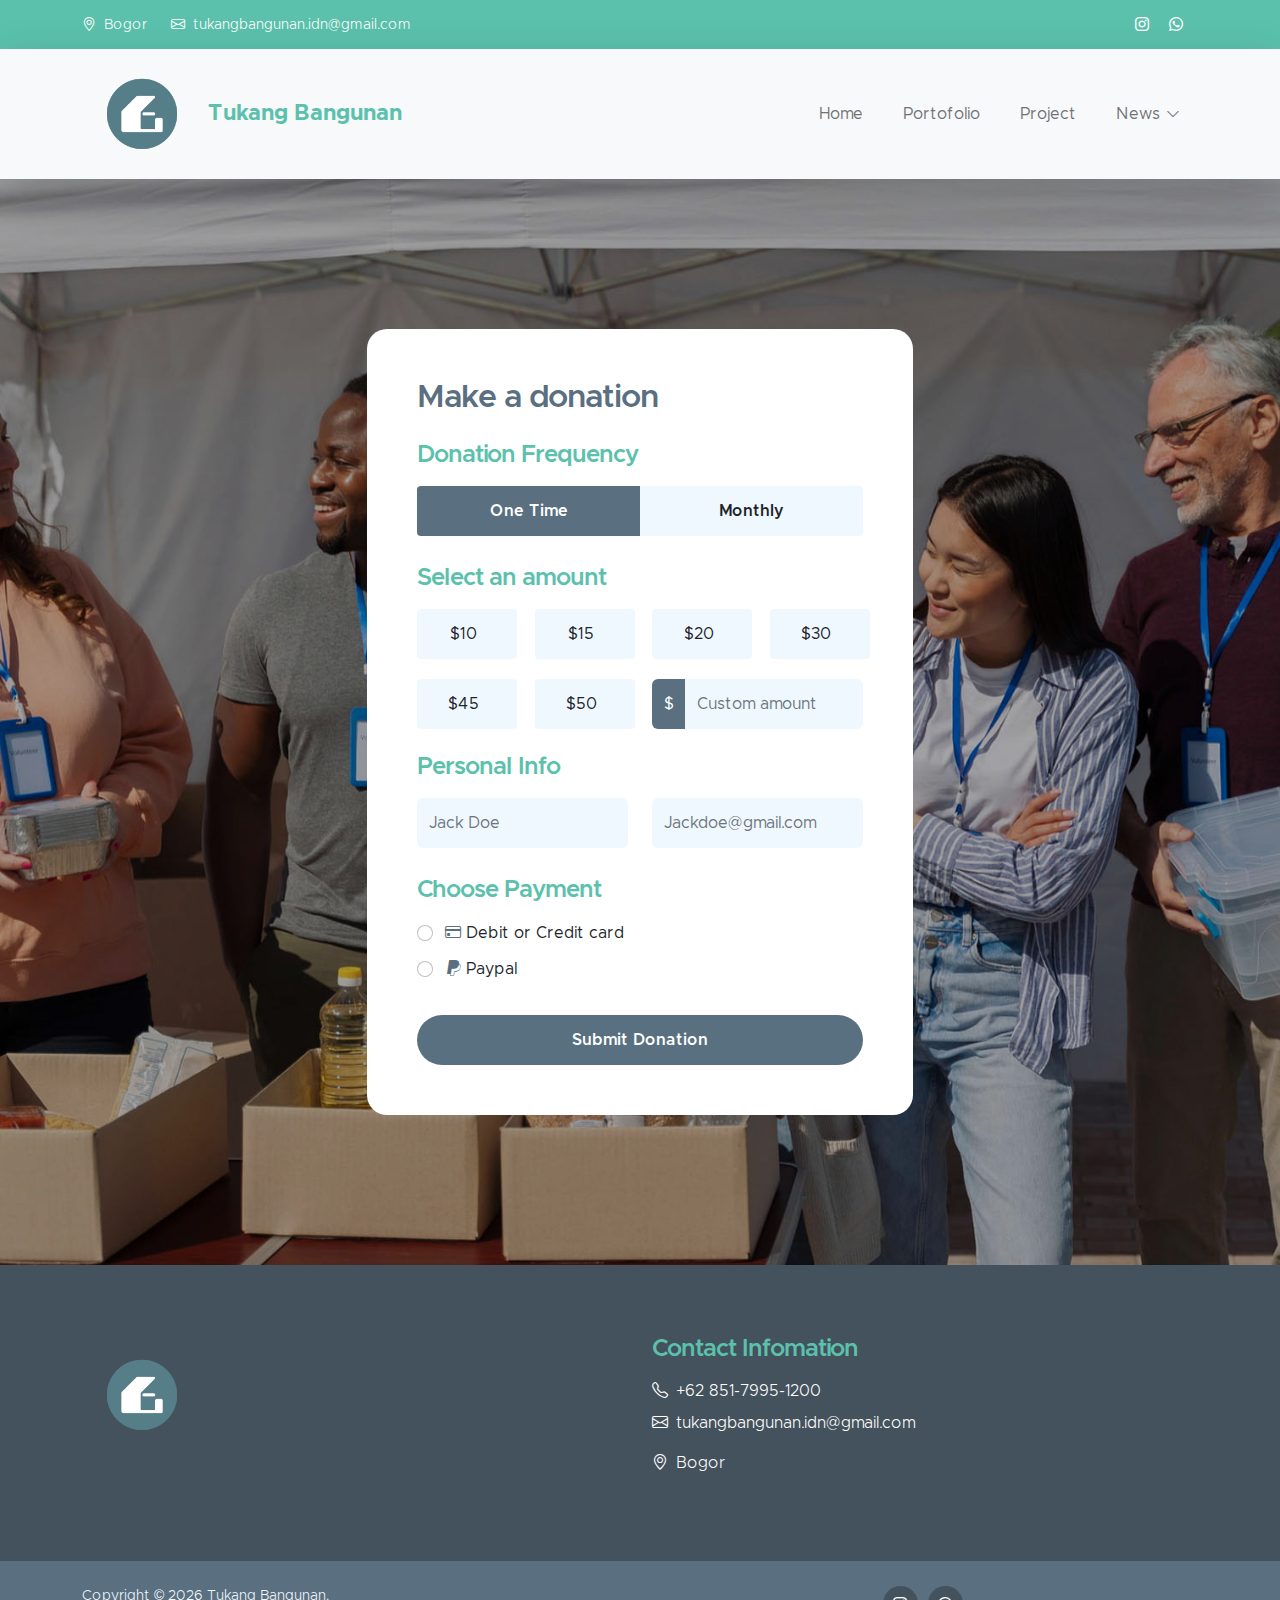
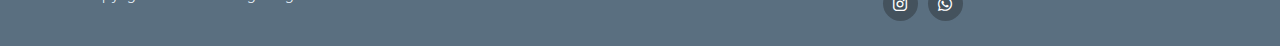
<file: donate.html>
<!DOCTYPE html>
<html lang="en">
  <head>
    <meta charset="utf-8" />
    <meta name="viewport" content="width=device-width, initial-scale=1" />

    <meta name="description" content="" />
    <meta name="author" content="" />

    <title>Kind Heart Charity - Donation</title>

    <!-- CSS FILES -->
    <link href="css/bootstrap.min.css" rel="stylesheet" />

    <link href="css/bootstrap-icons.css" rel="stylesheet" />

    <link href="css/templatemo-kind-heart-charity.css" rel="stylesheet" />
    <!--

TemplateMo 581 Kind Heart Charity

https://templatemo.com/tm-581-kind-heart-charity

-->
  </head>

  <body>
    <header class="site-header">
      <div class="container">
        <div class="row">
          <div class="col-lg-8 col-12 d-flex flex-wrap">
            <p class="d-flex me-4 mb-0">
              <i class="bi-geo-alt me-2"></i>
              Bogor
            </p>

            <p class="d-flex mb-0">
              <i class="bi-envelope me-2"></i>

              <a href="mailto:tukangbangunan.idn@gmail.com">
                tukangbangunan.idn@gmail.com
              </a>
            </p>
          </div>

          <div class="col-lg-3 col-12 ms-auto d-lg-block d-none">
            <ul class="social-icon">
              <li class="social-icon-item">
                <a
                  href="https://www.instagram.com/tukangbangunan.idn/"
                  class="social-icon-link bi-instagram"
                ></a>
              </li>

              <li class="social-icon-item">
                <a
                  href="https://wa.me/+6285179951200?text=Saya%20tertarik%20dengan%20furniture%20anda%20tolong%20pricelist"
                  class="social-icon-link bi-whatsapp"
                ></a>
              </li>
            </ul>
          </div>
        </div>
      </div>
    </header>

    <nav class="navbar navbar-expand-lg bg-light shadow-lg">
      <div class="container">
        <a class="navbar-brand" href="index.html">
          <img
            src="images/logo.png"
            class="logo img-fluid"
            alt="Kind Heart Charity"
          />
          <span> Tukang Bangunan </span>
        </a>

        <button
          class="navbar-toggler"
          type="button"
          data-bs-toggle="collapse"
          data-bs-target="#navbarNav"
          aria-controls="navbarNav"
          aria-expanded="false"
          aria-label="Toggle navigation"
        >
          <span class="navbar-toggler-icon"></span>
        </button>

        <div class="collapse navbar-collapse" id="navbarNav">
          <ul class="navbar-nav ms-auto">
            <li class="nav-item">
              <a class="nav-link click-scroll" href="index.html#top">Home</a>
            </li>

            <li class="nav-item">
              <a class="nav-link click-scroll" href="index.html#section_4"
                >Portofolio</a
              >
            </li>

            <li class="nav-item">
              <a class="nav-link click-scroll" href="index.html#section_3"
                >Project</a
              >
            </li>

            <li class="nav-item dropdown">
              <a
                class="nav-link click-scroll dropdown-toggle"
                href="#section_5"
                id="navbarLightDropdownMenuLink"
                role="button"
                data-bs-toggle="dropdown"
                aria-expanded="false"
                >News</a
              >

              <ul
                class="dropdown-menu dropdown-menu-light"
                aria-labelledby="navbarLightDropdownMenuLink"
              >
                <li>
                  <a class="dropdown-item" href="news.html">News Listing</a>
                </li>

                <li>
                  <a class="dropdown-item" href="news-detail.html"
                    >News Detail</a
                  >
                </li>
              </ul>
            </li>

            <!-- <li class="nav-item ms-3">
                  <a
                    class="nav-link custom-btn custom-border-btn btn"
                    href="donate.html"
                    >Donate</a
                  >
                </li> -->
          </ul>
        </div>
      </div>
    </nav>

    <main>
      <section class="donate-section">
        <div class="section-overlay"></div>
        <div class="container">
          <div class="row">
            <div class="col-lg-6 col-12 mx-auto">
              <form
                class="custom-form donate-form"
                action="#"
                method="get"
                role="form"
              >
                <h3 class="mb-4">Make a donation</h3>

                <div class="row">
                  <div class="col-lg-12 col-12">
                    <h5 class="mb-3">Donation Frequency</h5>
                  </div>

                  <div
                    class="col-lg-6 col-6 form-check-group form-check-group-donation-frequency"
                  >
                    <div class="form-check form-check-radio">
                      <input
                        class="form-check-input"
                        type="radio"
                        name="DonationFrequency"
                        id="DonationFrequencyOne"
                        checked
                      />

                      <label
                        class="form-check-label"
                        for="DonationFrequencyOne"
                      >
                        One Time
                      </label>
                    </div>
                  </div>

                  <div
                    class="col-lg-6 col-6 form-check-group form-check-group-donation-frequency"
                  >
                    <div class="form-check form-check-radio">
                      <input
                        class="form-check-input"
                        type="radio"
                        name="DonationFrequency"
                        id="DonationFrequencyMonthly"
                      />

                      <label
                        class="form-check-label"
                        for="DonationFrequencyMonthly"
                      >
                        Monthly
                      </label>
                    </div>
                  </div>

                  <div class="col-lg-12 col-12">
                    <h5 class="mt-2 mb-3">Select an amount</h5>
                  </div>

                  <div class="col-lg-3 col-md-6 col-6 form-check-group">
                    <div class="form-check form-check-radio">
                      <input
                        class="form-check-input"
                        type="radio"
                        name="flexRadioDefault"
                        id="flexRadioDefault1"
                      />
                      <label class="form-check-label" for="flexRadioDefault1">
                        $10
                      </label>
                    </div>
                  </div>

                  <div class="col-lg-3 col-md-6 col-6 form-check-group">
                    <div class="form-check form-check-radio">
                      <input
                        class="form-check-input"
                        type="radio"
                        name="flexRadioDefault"
                        id="flexRadioDefault2"
                      />
                      <label class="form-check-label" for="flexRadioDefault2">
                        $15
                      </label>
                    </div>
                  </div>

                  <div class="col-lg-3 col-md-6 col-6 form-check-group">
                    <div class="form-check form-check-radio">
                      <input
                        class="form-check-input"
                        type="radio"
                        name="flexRadioDefault"
                        id="flexRadioDefault3"
                      />
                      <label class="form-check-label" for="flexRadioDefault3">
                        $20
                      </label>
                    </div>
                  </div>

                  <div class="col-lg-3 col-md-6 col-6 form-check-group">
                    <div class="form-check form-check-radio">
                      <input
                        class="form-check-input"
                        type="radio"
                        name="flexRadioDefault"
                        id="flexRadioDefault4"
                      />
                      <label class="form-check-label" for="flexRadioDefault4">
                        $30
                      </label>
                    </div>
                  </div>

                  <div class="col-lg-3 col-md-6 col-6 form-check-group">
                    <div class="form-check form-check-radio">
                      <input
                        class="form-check-input"
                        type="radio"
                        name="flexRadioDefault"
                        id="flexRadioDefault5"
                      />
                      <label class="form-check-label" for="flexRadioDefault5">
                        $45
                      </label>
                    </div>
                  </div>

                  <div class="col-lg-3 col-md-6 col-6 form-check-group">
                    <div class="form-check form-check-radio">
                      <input
                        class="form-check-input"
                        type="radio"
                        name="flexRadioDefault"
                        id="flexRadioDefault6"
                      />
                      <label class="form-check-label" for="flexRadioDefault6">
                        $50
                      </label>
                    </div>
                  </div>

                  <div class="col-lg-6 col-12 form-check-group">
                    <div class="input-group">
                      <span class="input-group-text" id="basic-addon1">$</span>

                      <input
                        type="text"
                        class="form-control"
                        placeholder="Custom amount"
                        aria-label="Username"
                        aria-describedby="basic-addon1"
                      />
                    </div>
                  </div>

                  <div class="col-lg-12 col-12">
                    <h5 class="mt-1">Personal Info</h5>
                  </div>

                  <div class="col-lg-6 col-12 mt-2">
                    <input
                      type="text"
                      name="donation-name"
                      id="donation-name"
                      class="form-control"
                      placeholder="Jack Doe"
                      required
                    />
                  </div>

                  <div class="col-lg-6 col-12 mt-2">
                    <input
                      type="email"
                      name="donation-email"
                      id="donation-email"
                      pattern="[^ @]*@[^ @]*"
                      class="form-control"
                      placeholder="Jackdoe@gmail.com"
                      required
                    />
                  </div>

                  <div class="col-lg-12 col-12">
                    <h5 class="mt-4 pt-1">Choose Payment</h5>
                  </div>

                  <div class="col-lg-12 col-12 mt-2">
                    <div class="form-check">
                      <input
                        class="form-check-input"
                        type="radio"
                        name="DonationPayment"
                        id="flexRadioDefault9"
                      />
                      <label class="form-check-label" for="flexRadioDefault9">
                        <i class="bi-credit-card custom-icon ms-1"></i>
                        Debit or Credit card
                      </label>
                    </div>

                    <div class="form-check">
                      <input
                        class="form-check-input"
                        type="radio"
                        name="DonationPayment"
                        id="flexRadioDefault10"
                      />
                      <label class="form-check-label" for="flexRadioDefault10">
                        <i class="bi-paypal custom-icon ms-1"></i>
                        Paypal
                      </label>
                    </div>

                    <button type="submit" class="form-control mt-4">
                      Submit Donation
                    </button>
                  </div>
                </div>
              </form>
            </div>
          </div>
        </div>
      </section>
    </main>

    <footer class="site-footer">
      <div class="container">
        <div class="row">
          <div class="col-lg-6 col-12 mb-4">
            <img src="images/logo.png" class="logo img-fluid" alt="" />
          </div>

          <div class="col-lg-6 col-md-6 col-12 mx-auto">
            <h5 class="site-footer-title mb-3">Contact Infomation</h5>

            <p class="text-white d-flex mb-2">
              <i class="bi-telephone me-2"></i>

              <a
                href="https://wa.me/+6285179951200?text=Saya%20tertarik%20dengan%20furniture%20anda%20tolong%20pricelist"
                class="site-footer-link"
              >
                +62 851-7995-1200
              </a>
            </p>

            <p class="text-white d-flex">
              <i class="bi-envelope me-2"></i>

              <a
                href="mailto:tukangbangunan.idn@gmail.com"
                class="site-footer-link"
              >
                tukangbangunan.idn@gmail.com
              </a>
            </p>

            <p class="text-white d-flex mt-3">
              <i class="bi-geo-alt me-2"></i>
              Bogor
            </p>

            <!-- <a href="#" class="custom-btn btn mt-3">Get Direction</a> -->
          </div>
        </div>
      </div>

      <div class="site-footer-bottom">
        <div class="container">
          <div class="row">
            <div class="col-lg-6 col-md-7 col-12">
              <p class="copyright-text mb-0">
                Copyright ©
                <script>
                  document.write(new Date().getFullYear());
                </script>
                Tukang Bangunan.
              </p>
            </div>

            <div
              class="col-lg-6 col-md-5 col-12 d-flex justify-content-center align-items-center mx-auto"
            >
              <ul class="social-icon">
                <li class="social-icon-item">
                  <a
                    href="https://www.instagram.com/tukangbangunan.idn/"
                    class="social-icon-link bi-instagram"
                  ></a>
                </li>

                <li class="social-icon-item">
                  <a
                    href="https://wa.me/+6285179951200?text=Saya%20tertarik%20dengan%20furniture%20anda%20tolong%20pricelist"
                    class="social-icon-link bi-whatsapp"
                  ></a>
                </li>
              </ul>
            </div>
          </div>
        </div>
      </div>
    </footer>

    <!-- JAVASCRIPT FILES -->
    <script src="js/jquery.min.js"></script>
    <script src="js/bootstrap.min.js"></script>
    <script src="js/jquery.sticky.js"></script>
    <script src="js/counter.js"></script>
    <script src="js/custom.js"></script>
  </body>
</html>
</file>
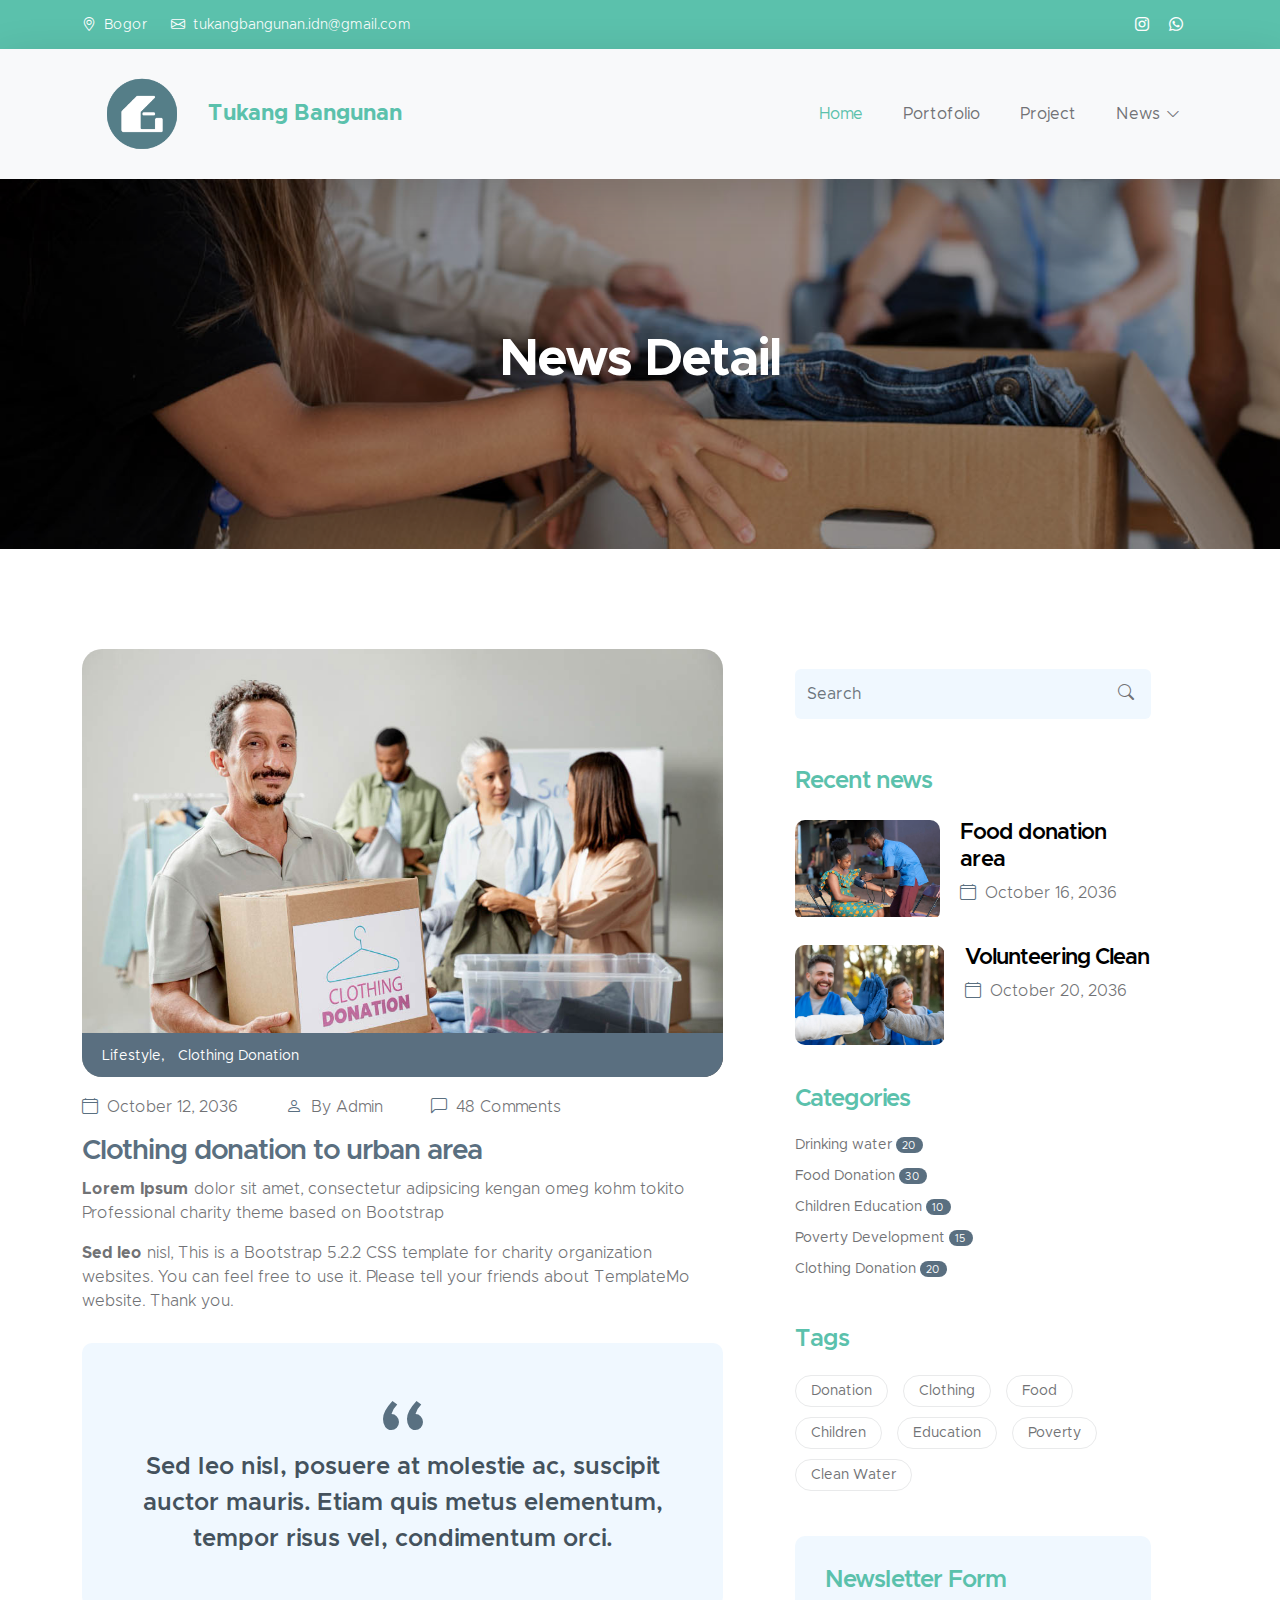
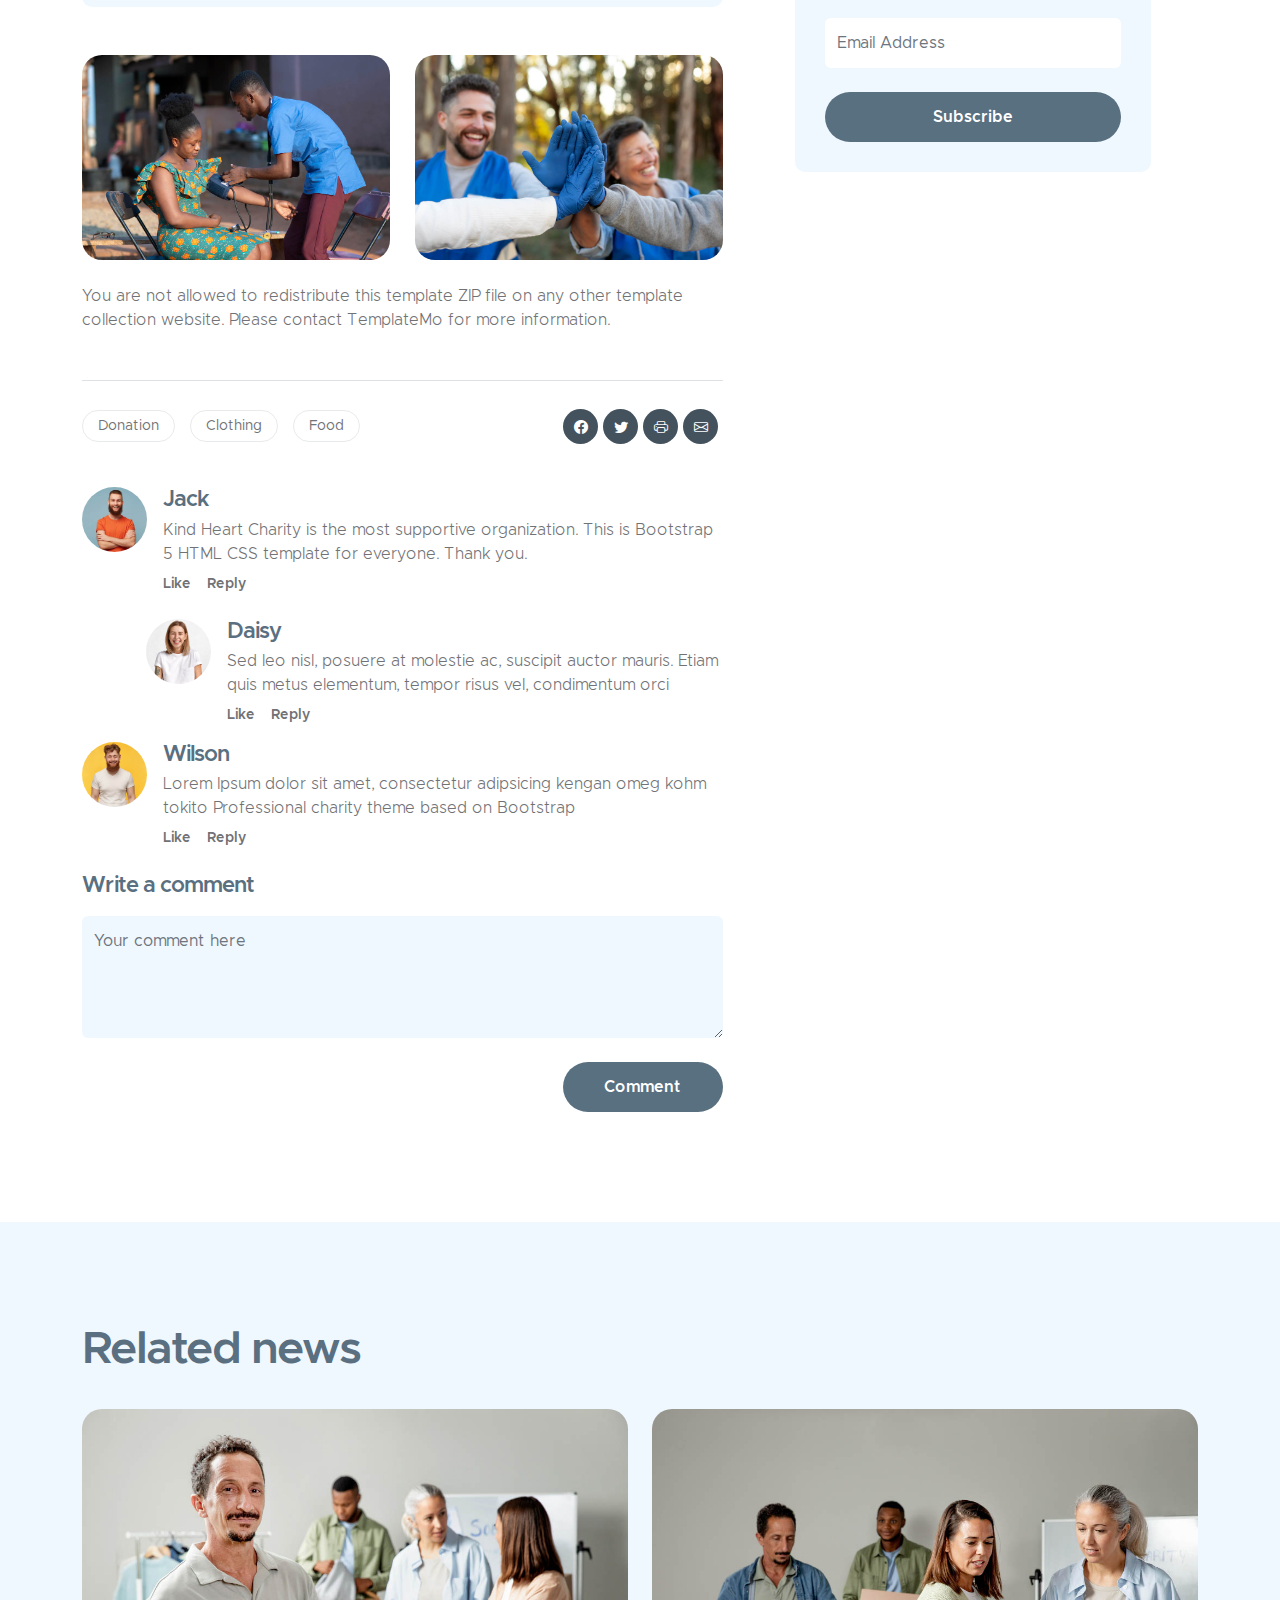
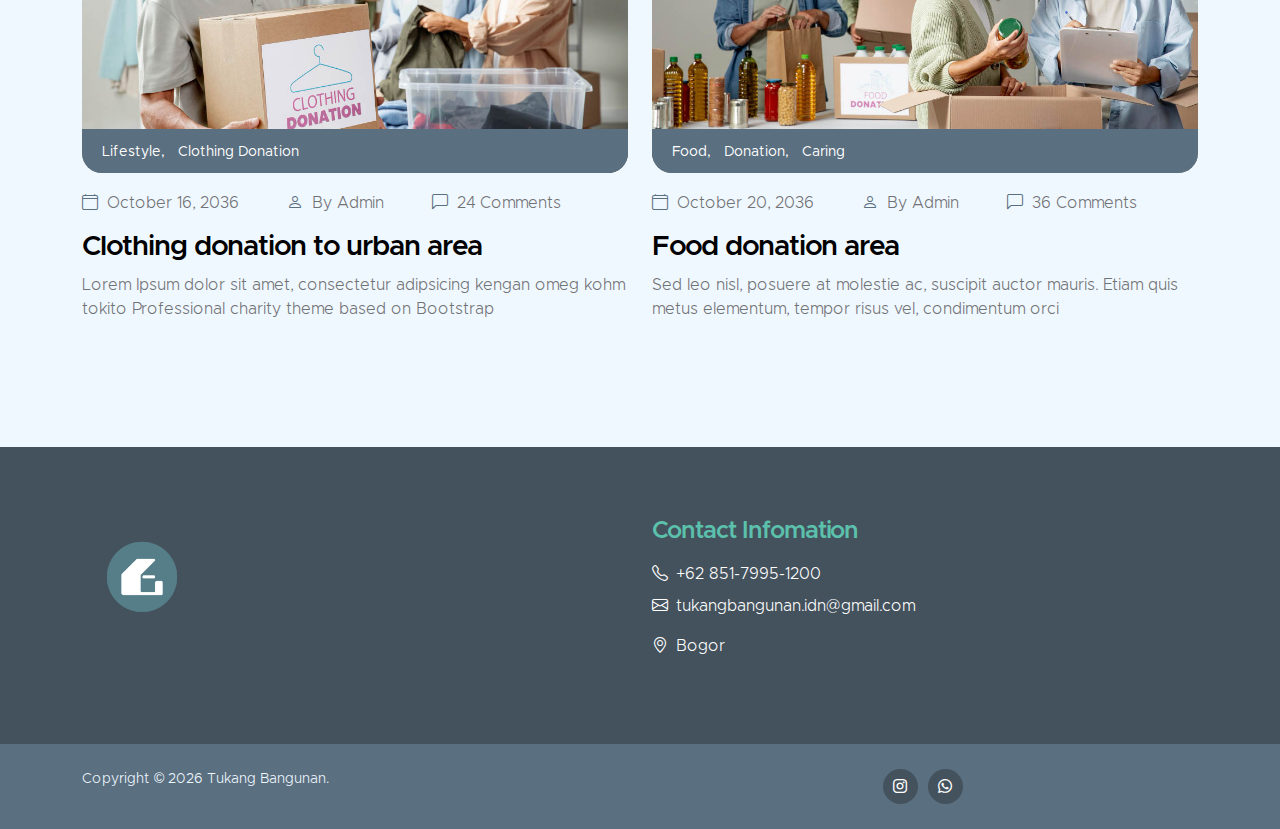
<file: news-detail.html>
<!DOCTYPE html>
<html lang="en">
  <head>
    <meta charset="utf-8" />
    <meta name="viewport" content="width=device-width, initial-scale=1" />

    <meta name="description" content="" />
    <meta name="author" content="" />

    <title>Kind Heart Charity - News Detail</title>

    <!-- CSS FILES -->
    <link href="css/bootstrap.min.css" rel="stylesheet" />

    <link href="css/bootstrap-icons.css" rel="stylesheet" />

    <link href="css/templatemo-kind-heart-charity.css" rel="stylesheet" />
    <!--

TemplateMo 581 Kind Heart Charity

https://templatemo.com/tm-581-kind-heart-charity

-->
  </head>

  <body>
    <header class="site-header">
      <div class="container">
        <div class="row">
          <div class="col-lg-8 col-12 d-flex flex-wrap">
            <p class="d-flex me-4 mb-0">
              <i class="bi-geo-alt me-2"></i>
              Bogor
            </p>

            <p class="d-flex mb-0">
              <i class="bi-envelope me-2"></i>

              <a href="mailto:tukangbangunan.idn@gmail.com">
                tukangbangunan.idn@gmail.com
              </a>
            </p>
          </div>

          <div class="col-lg-3 col-12 ms-auto d-lg-block d-none">
            <ul class="social-icon">
              <li class="social-icon-item">
                <a
                  href="https://www.instagram.com/tukangbangunan.idn/"
                  class="social-icon-link bi-instagram"
                ></a>
              </li>

              <li class="social-icon-item">
                <a
                  href="https://wa.me/+6285179951200?text=Saya%20tertarik%20dengan%20furniture%20anda%20tolong%20pricelist"
                  class="social-icon-link bi-whatsapp"
                ></a>
              </li>
            </ul>
          </div>
        </div>
      </div>
    </header>

    <nav class="navbar navbar-expand-lg bg-light shadow-lg">
      <div class="container">
        <a class="navbar-brand" href="index.html">
          <img
            src="images/logo.png"
            class="logo img-fluid"
            alt="Kind Heart Charity"
          />
          <span> Tukang Bangunan </span>
        </a>

        <button
          class="navbar-toggler"
          type="button"
          data-bs-toggle="collapse"
          data-bs-target="#navbarNav"
          aria-controls="navbarNav"
          aria-expanded="false"
          aria-label="Toggle navigation"
        >
          <span class="navbar-toggler-icon"></span>
        </button>

        <div class="collapse navbar-collapse" id="navbarNav">
          <ul class="navbar-nav ms-auto">
            <li class="nav-item">
              <a class="nav-link click-scroll" href="index.html#top">Home</a>
            </li>

            <li class="nav-item">
              <a class="nav-link click-scroll" href="index.html#section_4"
                >Portofolio</a
              >
            </li>

            <li class="nav-item">
              <a class="nav-link click-scroll" href="index.html#section_3"
                >Project</a
              >
            </li>

            <li class="nav-item dropdown">
              <a
                class="nav-link click-scroll dropdown-toggle"
                href="#section_5"
                id="navbarLightDropdownMenuLink"
                role="button"
                data-bs-toggle="dropdown"
                aria-expanded="false"
                >News</a
              >

              <ul
                class="dropdown-menu dropdown-menu-light"
                aria-labelledby="navbarLightDropdownMenuLink"
              >
                <li>
                  <a class="dropdown-item" href="news.html">News Listing</a>
                </li>

                <li>
                  <a class="dropdown-item" href="news-detail.html"
                    >News Detail</a
                  >
                </li>
              </ul>
            </li>

            <!-- <li class="nav-item ms-3">
                  <a
                    class="nav-link custom-btn custom-border-btn btn"
                    href="donate.html"
                    >Donate</a
                  >
                </li> -->
          </ul>
        </div>
      </div>
    </nav>

    <main>
      <section class="news-detail-header-section text-center">
        <div class="section-overlay"></div>

        <div class="container">
          <div class="row">
            <div class="col-lg-12 col-12">
              <h1 class="text-white">News Detail</h1>
            </div>
          </div>
        </div>
      </section>

      <section class="news-section section-padding">
        <div class="container">
          <div class="row">
            <div class="col-lg-7 col-12">
              <div class="news-block">
                <div class="news-block-top">
                  <img
                    src="images/news/medium-shot-volunteers-with-clothing-donations.jpg"
                    class="news-image img-fluid"
                    alt=""
                  />

                  <div class="news-category-block">
                    <a href="#" class="category-block-link"> Lifestyle, </a>

                    <a href="#" class="category-block-link">
                      Clothing Donation
                    </a>
                  </div>
                </div>

                <div class="news-block-info">
                  <div class="d-flex mt-2">
                    <div class="news-block-date">
                      <p>
                        <i class="bi-calendar4 custom-icon me-1"></i>
                        October 12, 2036
                      </p>
                    </div>

                    <div class="news-block-author mx-5">
                      <p>
                        <i class="bi-person custom-icon me-1"></i>
                        By Admin
                      </p>
                    </div>

                    <div class="news-block-comment">
                      <p>
                        <i class="bi-chat-left custom-icon me-1"></i>
                        48 Comments
                      </p>
                    </div>
                  </div>

                  <div class="news-block-title mb-2">
                    <h4>Clothing donation to urban area</h4>
                  </div>

                  <div class="news-block-body">
                    <p>
                      <strong>Lorem Ipsum</strong> dolor sit amet, consectetur
                      adipsicing kengan omeg kohm tokito Professional charity
                      theme based on Bootstrap
                    </p>

                    <p>
                      <strong>Sed leo</strong> nisl, This is a Bootstrap 5.2.2
                      CSS template for charity organization websites. You can
                      feel free to use it. Please tell your friends about
                      TemplateMo website. Thank you.
                    </p>

                    <blockquote>
                      Sed leo nisl, posuere at molestie ac, suscipit auctor
                      mauris. Etiam quis metus elementum, tempor risus vel,
                      condimentum orci.
                    </blockquote>
                  </div>

                  <div class="row mt-5 mb-4">
                    <div class="col-lg-6 col-12 mb-4 mb-lg-0">
                      <img
                        src="images/news/africa-humanitarian-aid-doctor.jpg"
                        class="news-detail-image img-fluid"
                        alt=""
                      />
                    </div>

                    <div class="col-lg-6 col-12">
                      <img
                        src="images/news/close-up-happy-people-working-together.jpg"
                        class="news-detail-image img-fluid"
                        alt=""
                      />
                    </div>
                  </div>

                  <p>
                    You are not allowed to redistribute this template ZIP file
                    on any other template collection website. Please
                    <a href="https://templatemo.com/contact" target="_blank"
                      >contact TemplateMo</a
                    >
                    for more information.
                  </p>

                  <div
                    class="social-share border-top mt-5 py-4 d-flex flex-wrap align-items-center"
                  >
                    <div class="tags-block me-auto">
                      <a href="#" class="tags-block-link"> Donation </a>

                      <a href="#" class="tags-block-link"> Clothing </a>

                      <a href="#" class="tags-block-link"> Food </a>
                    </div>

                    <div class="d-flex">
                      <a href="#" class="social-icon-link bi-facebook"></a>

                      <a href="#" class="social-icon-link bi-twitter"></a>

                      <a href="#" class="social-icon-link bi-printer"></a>

                      <a href="#" class="social-icon-link bi-envelope"></a>
                    </div>
                  </div>

                  <div class="author-comment d-flex mt-3 mb-4">
                    <img
                      src="images/avatar/studio-portrait-emotional-happy-funny.jpg"
                      class="img-fluid avatar-image"
                      alt=""
                    />

                    <div class="author-comment-info ms-3">
                      <h6 class="mb-1">Jack</h6>

                      <p class="mb-0">
                        Kind Heart Charity is the most supportive organization.
                        This is Bootstrap 5 HTML CSS template for everyone.
                        Thank you.
                      </p>

                      <div class="d-flex mt-2">
                        <a href="#" class="author-comment-link me-3">Like</a>

                        <a href="#" class="author-comment-link">Reply</a>
                      </div>
                    </div>
                  </div>

                  <div class="author-comment d-flex ms-5 ps-3">
                    <img
                      src="images/avatar/pretty-blonde-woman-wearing-white-t-shirt.jpg"
                      class="img-fluid avatar-image"
                      alt=""
                    />

                    <div class="author-comment-info ms-3">
                      <h6 class="mb-1">Daisy</h6>

                      <p class="mb-0">
                        Sed leo nisl, posuere at molestie ac, suscipit auctor
                        mauris. Etiam quis metus elementum, tempor risus vel,
                        condimentum orci
                      </p>

                      <div class="d-flex mt-2">
                        <a href="#" class="author-comment-link me-3">Like</a>

                        <a href="#" class="author-comment-link">Reply</a>
                      </div>
                    </div>
                  </div>

                  <div class="author-comment d-flex mt-3 mb-4">
                    <img
                      src="images/avatar/portrait-young-redhead-bearded-male.jpg"
                      class="img-fluid avatar-image"
                      alt=""
                    />

                    <div class="author-comment-info ms-3">
                      <h6 class="mb-1">Wilson</h6>

                      <p class="mb-0">
                        Lorem Ipsum dolor sit amet, consectetur adipsicing
                        kengan omeg kohm tokito Professional charity theme based
                        on Bootstrap
                      </p>

                      <div class="d-flex mt-2">
                        <a href="#" class="author-comment-link me-3">Like</a>

                        <a href="#" class="author-comment-link">Reply</a>
                      </div>
                    </div>
                  </div>

                  <form
                    class="custom-form comment-form mt-4"
                    action="#"
                    method="post"
                    role="form"
                  >
                    <h6 class="mb-3">Write a comment</h6>

                    <textarea
                      name="comment-message"
                      rows="4"
                      class="form-control"
                      id="comment-message"
                      placeholder="Your comment here"
                    ></textarea>

                    <div class="col-lg-3 col-md-4 col-6 ms-auto">
                      <button type="submit" class="form-control">
                        Comment
                      </button>
                    </div>
                  </form>
                </div>
              </div>
            </div>

            <div class="col-lg-4 col-12 mx-auto mt-4 mt-lg-0">
              <form
                class="custom-form search-form"
                action="#"
                method="post"
                role="form"
              >
                <input
                  class="form-control"
                  type="search"
                  placeholder="Search"
                  aria-label="Search"
                />

                <button type="submit" class="form-control">
                  <i class="bi-search"></i>
                </button>
              </form>

              <h5 class="mt-5 mb-3">Recent news</h5>

              <div class="news-block news-block-two-col d-flex mt-4">
                <div class="news-block-two-col-image-wrap">
                  <a href="news-detail.html">
                    <img
                      src="images/news/africa-humanitarian-aid-doctor.jpg"
                      class="news-image img-fluid"
                      alt=""
                    />
                  </a>
                </div>

                <div class="news-block-two-col-info">
                  <div class="news-block-title mb-2">
                    <h6>
                      <a href="news-detail.html" class="news-block-title-link"
                        >Food donation area</a
                      >
                    </h6>
                  </div>

                  <div class="news-block-date">
                    <p>
                      <i class="bi-calendar4 custom-icon me-1"></i>
                      October 16, 2036
                    </p>
                  </div>
                </div>
              </div>

              <div class="news-block news-block-two-col d-flex mt-4">
                <div class="news-block-two-col-image-wrap">
                  <a href="news-detail.html">
                    <img
                      src="images/news/close-up-happy-people-working-together.jpg"
                      class="news-image img-fluid"
                      alt=""
                    />
                  </a>
                </div>

                <div class="news-block-two-col-info">
                  <div class="news-block-title mb-2">
                    <h6>
                      <a href="news-detail.html" class="news-block-title-link"
                        >Volunteering Clean</a
                      >
                    </h6>
                  </div>

                  <div class="news-block-date">
                    <p>
                      <i class="bi-calendar4 custom-icon me-1"></i>
                      October 20, 2036
                    </p>
                  </div>
                </div>
              </div>

              <div class="category-block d-flex flex-column">
                <h5 class="mb-3">Categories</h5>

                <a href="#" class="category-block-link">
                  Drinking water
                  <span class="badge">20</span>
                </a>

                <a href="#" class="category-block-link">
                  Food Donation
                  <span class="badge">30</span>
                </a>

                <a href="#" class="category-block-link">
                  Children Education
                  <span class="badge">10</span>
                </a>

                <a href="#" class="category-block-link">
                  Poverty Development
                  <span class="badge">15</span>
                </a>

                <a href="#" class="category-block-link">
                  Clothing Donation
                  <span class="badge">20</span>
                </a>
              </div>

              <div class="tags-block">
                <h5 class="mb-3">Tags</h5>

                <a href="#" class="tags-block-link"> Donation </a>

                <a href="#" class="tags-block-link"> Clothing </a>

                <a href="#" class="tags-block-link"> Food </a>

                <a href="#" class="tags-block-link"> Children </a>

                <a href="#" class="tags-block-link"> Education </a>

                <a href="#" class="tags-block-link"> Poverty </a>

                <a href="#" class="tags-block-link"> Clean Water </a>
              </div>

              <form
                class="custom-form subscribe-form"
                action="#"
                method="post"
                role="form"
              >
                <h5 class="mb-4">Newsletter Form</h5>

                <input
                  type="email"
                  name="subscribe-email"
                  id="subscribe-email"
                  pattern="[^ @]*@[^ @]*"
                  class="form-control"
                  placeholder="Email Address"
                  required
                />

                <div class="col-lg-12 col-12">
                  <button type="submit" class="form-control">Subscribe</button>
                </div>
              </form>
            </div>
          </div>
        </div>
      </section>

      <section class="news-section section-padding section-bg">
        <div class="container">
          <div class="row">
            <div class="col-lg-12 col-12 mb-4">
              <h2>Related news</h2>
            </div>

            <div class="col-lg-6 col-12">
              <div class="news-block">
                <div class="news-block-top">
                  <a href="news-detail.html">
                    <img
                      src="images/news/medium-shot-volunteers-with-clothing-donations.jpg"
                      class="news-image img-fluid"
                      alt=""
                    />
                  </a>

                  <div class="news-category-block">
                    <a href="#" class="category-block-link"> Lifestyle, </a>

                    <a href="#" class="category-block-link">
                      Clothing Donation
                    </a>
                  </div>
                </div>

                <div class="news-block-info">
                  <div class="d-flex mt-2">
                    <div class="news-block-date">
                      <p>
                        <i class="bi-calendar4 custom-icon me-1"></i>
                        October 16, 2036
                      </p>
                    </div>

                    <div class="news-block-author mx-5">
                      <p>
                        <i class="bi-person custom-icon me-1"></i>
                        By Admin
                      </p>
                    </div>

                    <div class="news-block-comment">
                      <p>
                        <i class="bi-chat-left custom-icon me-1"></i>
                        24 Comments
                      </p>
                    </div>
                  </div>

                  <div class="news-block-title mb-2">
                    <h4>
                      <a href="news-detail.html" class="news-block-title-link"
                        >Clothing donation to urban area</a
                      >
                    </h4>
                  </div>

                  <div class="news-block-body">
                    <p>
                      Lorem Ipsum dolor sit amet, consectetur adipsicing kengan
                      omeg kohm tokito Professional charity theme based on
                      Bootstrap
                    </p>
                  </div>
                </div>
              </div>
            </div>

            <div class="col-lg-6 col-12">
              <div class="news-block">
                <div class="news-block-top">
                  <a href="news-detail.html">
                    <img
                      src="images/news/medium-shot-people-collecting-foodstuff.jpg"
                      class="news-image img-fluid"
                      alt=""
                    />
                  </a>

                  <div class="news-category-block">
                    <a href="#" class="category-block-link"> Food, </a>

                    <a href="#" class="category-block-link"> Donation, </a>

                    <a href="#" class="category-block-link"> Caring </a>
                  </div>
                </div>

                <div class="news-block-info">
                  <div class="d-flex mt-2">
                    <div class="news-block-date">
                      <p>
                        <i class="bi-calendar4 custom-icon me-1"></i>
                        October 20, 2036
                      </p>
                    </div>

                    <div class="news-block-author mx-5">
                      <p>
                        <i class="bi-person custom-icon me-1"></i>
                        By Admin
                      </p>
                    </div>

                    <div class="news-block-comment">
                      <p>
                        <i class="bi-chat-left custom-icon me-1"></i>
                        36 Comments
                      </p>
                    </div>
                  </div>

                  <div class="news-block-title mb-2">
                    <h4>
                      <a href="news-detail.html" class="news-block-title-link"
                        >Food donation area</a
                      >
                    </h4>
                  </div>

                  <div class="news-block-body">
                    <p>
                      Sed leo nisl, posuere at molestie ac, suscipit auctor
                      mauris. Etiam quis metus elementum, tempor risus vel,
                      condimentum orci
                    </p>
                  </div>
                </div>
              </div>
            </div>
          </div>
        </div>
      </section>
    </main>

    <footer class="site-footer">
      <div class="container">
        <div class="row">
          <div class="col-lg-6 col-12 mb-4">
            <img src="images/logo.png" class="logo img-fluid" alt="" />
          </div>

          <div class="col-lg-6 col-md-6 col-12 mx-auto">
            <h5 class="site-footer-title mb-3">Contact Infomation</h5>

            <p class="text-white d-flex mb-2">
              <i class="bi-telephone me-2"></i>

              <a
                href="https://wa.me/+6285179951200?text=Saya%20tertarik%20dengan%20furniture%20anda%20tolong%20pricelist"
                class="site-footer-link"
              >
                +62 851-7995-1200
              </a>
            </p>

            <p class="text-white d-flex">
              <i class="bi-envelope me-2"></i>

              <a
                href="mailto:tukangbangunan.idn@gmail.com"
                class="site-footer-link"
              >
                tukangbangunan.idn@gmail.com
              </a>
            </p>

            <p class="text-white d-flex mt-3">
              <i class="bi-geo-alt me-2"></i>
              Bogor
            </p>

            <!-- <a href="#" class="custom-btn btn mt-3">Get Direction</a> -->
          </div>
        </div>
      </div>

      <div class="site-footer-bottom">
        <div class="container">
          <div class="row">
            <div class="col-lg-6 col-md-7 col-12">
              <p class="copyright-text mb-0">
                Copyright ©
                <script>
                  document.write(new Date().getFullYear());
                </script>
                Tukang Bangunan.
              </p>
            </div>

            <div
              class="col-lg-6 col-md-5 col-12 d-flex justify-content-center align-items-center mx-auto"
            >
              <ul class="social-icon">
                <li class="social-icon-item">
                  <a
                    href="https://www.instagram.com/tukangbangunan.idn/"
                    class="social-icon-link bi-instagram"
                  ></a>
                </li>

                <li class="social-icon-item">
                  <a
                    href="https://wa.me/+6285179951200?text=Saya%20tertarik%20dengan%20furniture%20anda%20tolong%20pricelist"
                    class="social-icon-link bi-whatsapp"
                  ></a>
                </li>
              </ul>
            </div>
          </div>
        </div>
      </div>
    </footer>

    <!-- JAVASCRIPT FILES -->
    <script src="js/jquery.min.js"></script>
    <script src="js/bootstrap.min.js"></script>
    <script src="js/jquery.sticky.js"></script>
    <script src="js/click-scroll.js"></script>
    <script src="js/counter.js"></script>
    <script src="js/custom.js"></script>
  </body>
</html>
</file>
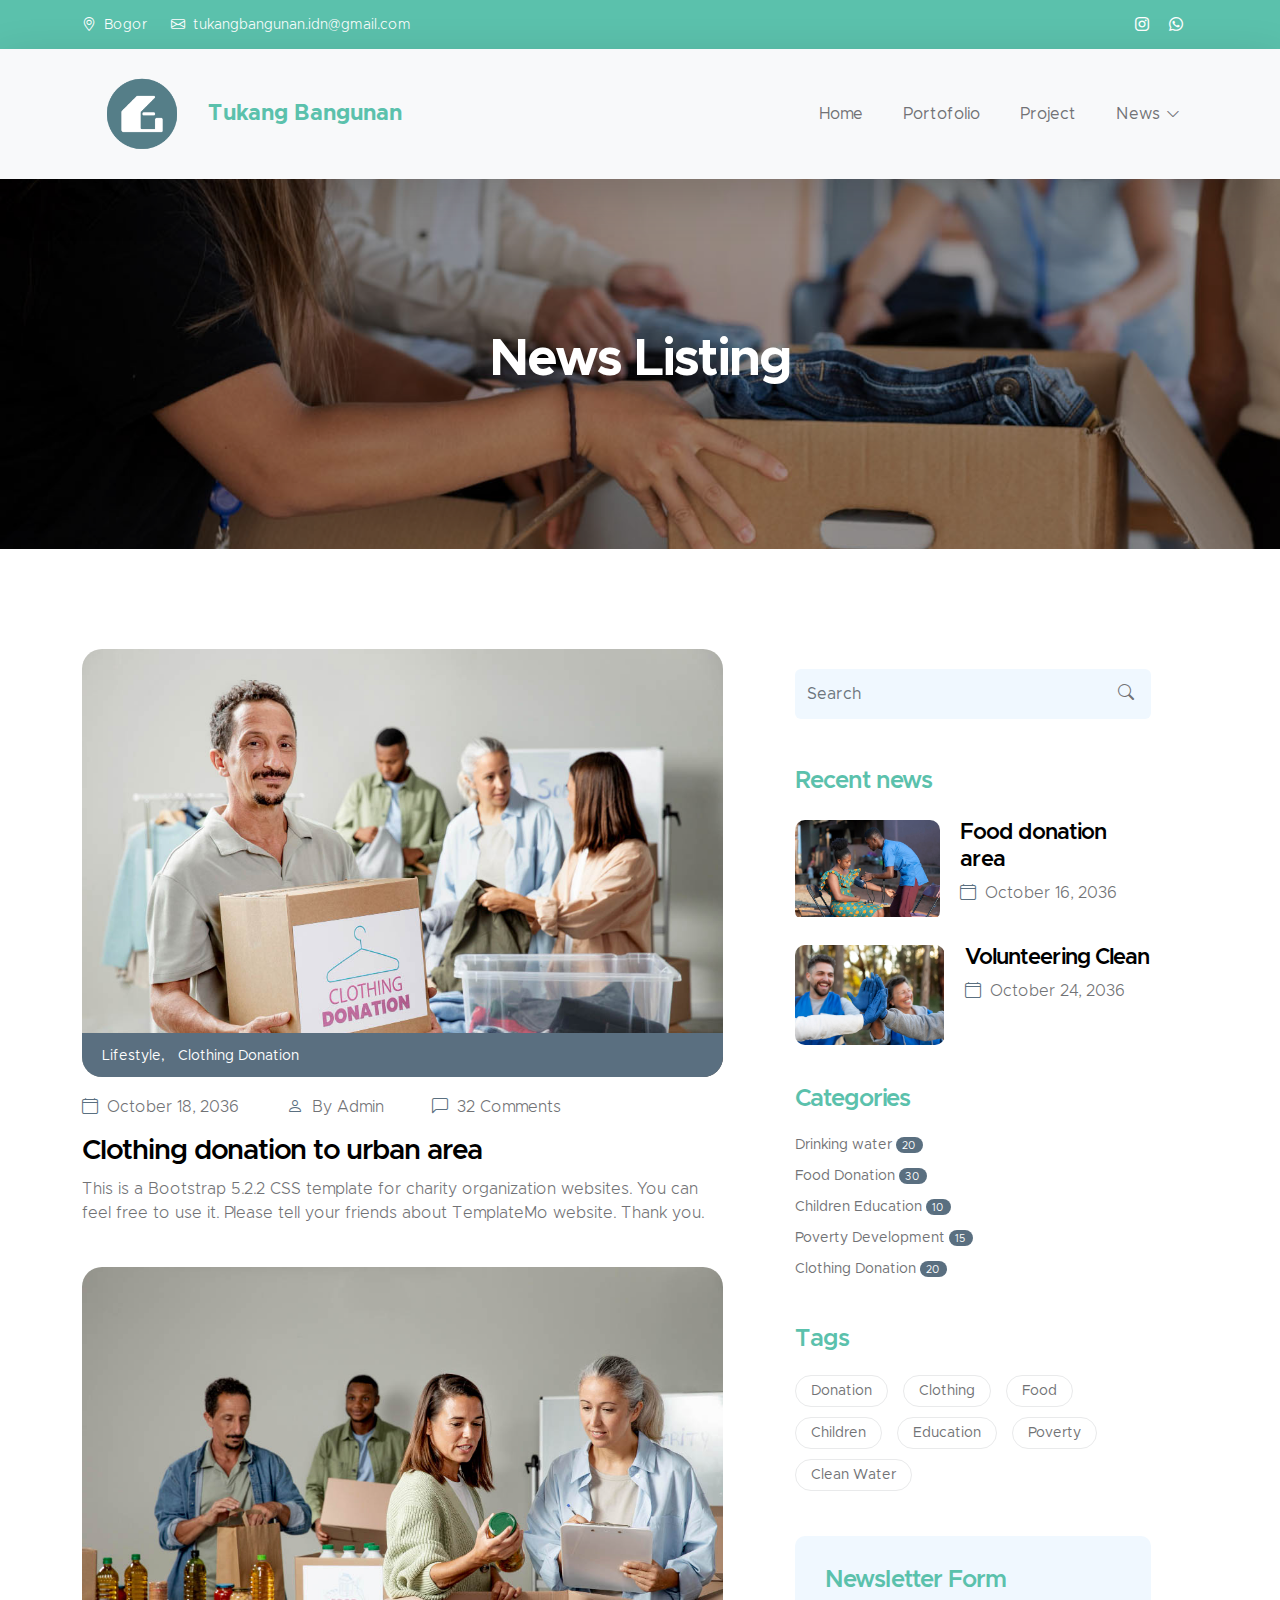
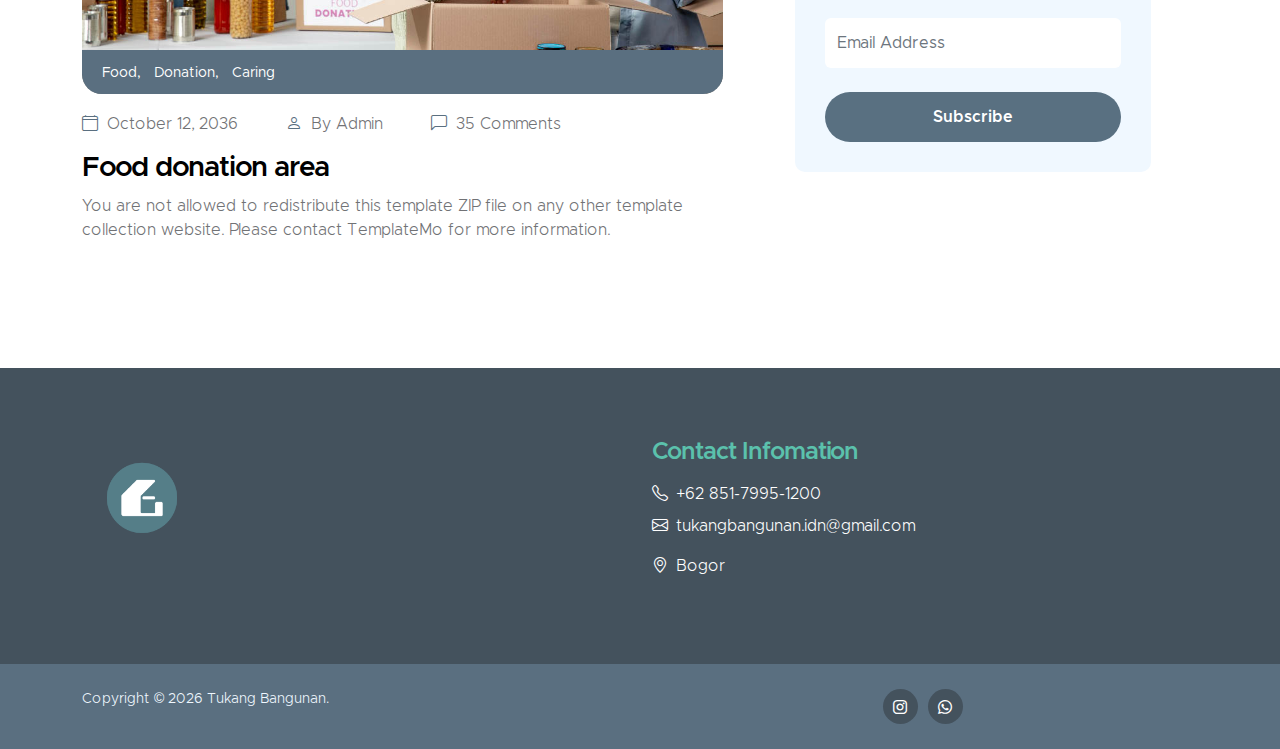
<file: news.html>
<!DOCTYPE html>
<html lang="en">
  <head>
    <meta charset="utf-8" />
    <meta name="viewport" content="width=device-width, initial-scale=1" />

    <meta name="description" content="" />
    <meta name="author" content="" />

    <title>Kind Heart Charity - News Listing</title>

    <!-- CSS FILES -->
    <link href="css/bootstrap.min.css" rel="stylesheet" />

    <link href="css/bootstrap-icons.css" rel="stylesheet" />

    <link href="css/templatemo-kind-heart-charity.css" rel="stylesheet" />
    <!--

TemplateMo 581 Kind Heart Charity

https://templatemo.com/tm-581-kind-heart-charity

-->
  </head>

  <body>
    <header class="site-header">
      <div class="container">
        <div class="row">
          <div class="col-lg-8 col-12 d-flex flex-wrap">
            <p class="d-flex me-4 mb-0">
              <i class="bi-geo-alt me-2"></i>
              Bogor
            </p>

            <p class="d-flex mb-0">
              <i class="bi-envelope me-2"></i>

              <a href="mailto:tukangbangunan.idn@gmail.com">
                tukangbangunan.idn@gmail.com
              </a>
            </p>
          </div>

          <div class="col-lg-3 col-12 ms-auto d-lg-block d-none">
            <ul class="social-icon">
              <li class="social-icon-item">
                <a
                  href="https://www.instagram.com/tukangbangunan.idn/"
                  class="social-icon-link bi-instagram"
                ></a>
              </li>

              <li class="social-icon-item">
                <a
                  href="https://wa.me/+6285179951200?text=Saya%20tertarik%20dengan%20furniture%20anda%20tolong%20pricelist"
                  class="social-icon-link bi-whatsapp"
                ></a>
              </li>
            </ul>
          </div>
        </div>
      </div>
    </header>

    <nav class="navbar navbar-expand-lg bg-light shadow-lg">
      <div class="container">
        <a class="navbar-brand" href="index.html">
          <img
            src="images/logo.png"
            class="logo img-fluid"
            alt="Kind Heart Charity"
          />
          <span> Tukang Bangunan </span>
        </a>

        <button
          class="navbar-toggler"
          type="button"
          data-bs-toggle="collapse"
          data-bs-target="#navbarNav"
          aria-controls="navbarNav"
          aria-expanded="false"
          aria-label="Toggle navigation"
        >
          <span class="navbar-toggler-icon"></span>
        </button>

        <div class="collapse navbar-collapse" id="navbarNav">
          <ul class="navbar-nav ms-auto">
            <li class="nav-item">
              <a class="nav-link click-scroll" href="index.html#top">Home</a>
            </li>

            <li class="nav-item">
              <a class="nav-link click-scroll" href="index.html#section_4">Portofolio</a>
            </li>

            <li class="nav-item">
              <a class="nav-link click-scroll" href="index.html#section_3">Project</a>
            </li>

            <li class="nav-item dropdown">
              <a
                class="nav-link click-scroll dropdown-toggle"
                href="#section_5"
                id="navbarLightDropdownMenuLink"
                role="button"
                data-bs-toggle="dropdown"
                aria-expanded="false"
                >News</a
              >

              <ul
                class="dropdown-menu dropdown-menu-light"
                aria-labelledby="navbarLightDropdownMenuLink"
              >
                <li>
                  <a class="dropdown-item" href="news.html">News Listing</a>
                </li>

                <li>
                  <a class="dropdown-item" href="news-detail.html"
                    >News Detail</a
                  >
                </li>
              </ul>
            </li>

            <!-- <li class="nav-item ms-3">
                  <a
                    class="nav-link custom-btn custom-border-btn btn"
                    href="donate.html"
                    >Donate</a
                  >
                </li> -->
          </ul>
        </div>
      </div>
    </nav>

    <main>
      <section class="news-detail-header-section text-center">
        <div class="section-overlay"></div>

        <div class="container">
          <div class="row">
            <div class="col-lg-12 col-12">
              <h1 class="text-white">News Listing</h1>
            </div>
          </div>
        </div>
      </section>

      <section class="news-section section-padding">
        <div class="container">
          <div class="row">
            <div class="col-lg-7 col-12">
              <div class="news-block">
                <div class="news-block-top">
                  <a href="news-detail.html">
                    <img
                      src="images/news/medium-shot-volunteers-with-clothing-donations.jpg"
                      class="news-image img-fluid"
                      alt=""
                    />
                  </a>

                  <div class="news-category-block">
                    <a href="#" class="category-block-link"> Lifestyle, </a>

                    <a href="#" class="category-block-link">
                      Clothing Donation
                    </a>
                  </div>
                </div>

                <div class="news-block-info">
                  <div class="d-flex mt-2">
                    <div class="news-block-date">
                      <p>
                        <i class="bi-calendar4 custom-icon me-1"></i>
                        October 18, 2036
                      </p>
                    </div>

                    <div class="news-block-author mx-5">
                      <p>
                        <i class="bi-person custom-icon me-1"></i>
                        By Admin
                      </p>
                    </div>

                    <div class="news-block-comment">
                      <p>
                        <i class="bi-chat-left custom-icon me-1"></i>
                        32 Comments
                      </p>
                    </div>
                  </div>

                  <div class="news-block-title mb-2">
                    <h4>
                      <a href="news-detail.html" class="news-block-title-link"
                        >Clothing donation to urban area</a
                      >
                    </h4>
                  </div>

                  <div class="news-block-body">
                    <p>
                      This is a Bootstrap 5.2.2 CSS template for charity
                      organization websites. You can feel free to use it. Please
                      tell your friends about TemplateMo website. Thank you.
                    </p>
                  </div>
                </div>
              </div>

              <div class="news-block mt-3">
                <div class="news-block-top">
                  <a href="news-detail.html">
                    <img
                      src="images/news/medium-shot-people-collecting-foodstuff.jpg"
                      class="news-image img-fluid"
                      alt=""
                    />
                  </a>

                  <div class="news-category-block">
                    <a href="#" class="category-block-link"> Food, </a>

                    <a href="#" class="category-block-link"> Donation, </a>

                    <a href="#" class="category-block-link"> Caring </a>
                  </div>
                </div>

                <div class="news-block-info">
                  <div class="d-flex mt-2">
                    <div class="news-block-date">
                      <p>
                        <i class="bi-calendar4 custom-icon me-1"></i>
                        October 12, 2036
                      </p>
                    </div>

                    <div class="news-block-author mx-5">
                      <p>
                        <i class="bi-person custom-icon me-1"></i>
                        By Admin
                      </p>
                    </div>

                    <div class="news-block-comment">
                      <p>
                        <i class="bi-chat-left custom-icon me-1"></i>
                        35 Comments
                      </p>
                    </div>
                  </div>

                  <div class="news-block-title mb-2">
                    <h4>
                      <a href="news-detail.html" class="news-block-title-link"
                        >Food donation area</a
                      >
                    </h4>
                  </div>

                  <div class="news-block-body">
                    <p>
                      You are not allowed to redistribute this template ZIP file
                      on any other template collection website. Please
                      <a href="https://templatemo.com/contact" target="_blank"
                        >contact TemplateMo</a
                      >
                      for more information.
                    </p>
                  </div>
                </div>
              </div>
            </div>

            <div class="col-lg-4 col-12 mx-auto mt-4 mt-lg-0">
              <form
                class="custom-form search-form"
                action="#"
                method="post"
                role="form"
              >
                <input
                  class="form-control"
                  type="search"
                  placeholder="Search"
                  aria-label="Search"
                />

                <button type="submit" class="form-control">
                  <i class="bi-search"></i>
                </button>
              </form>

              <h5 class="mt-5 mb-3">Recent news</h5>

              <div class="news-block news-block-two-col d-flex mt-4">
                <div class="news-block-two-col-image-wrap">
                  <a href="news-detail.html">
                    <img
                      src="images/news/africa-humanitarian-aid-doctor.jpg"
                      class="news-image img-fluid"
                      alt=""
                    />
                  </a>
                </div>

                <div class="news-block-two-col-info">
                  <div class="news-block-title mb-2">
                    <h6>
                      <a href="news-detail.html" class="news-block-title-link"
                        >Food donation area</a
                      >
                    </h6>
                  </div>

                  <div class="news-block-date">
                    <p>
                      <i class="bi-calendar4 custom-icon me-1"></i>
                      October 16, 2036
                    </p>
                  </div>
                </div>
              </div>

              <div class="news-block news-block-two-col d-flex mt-4">
                <div class="news-block-two-col-image-wrap">
                  <a href="news-detail.html">
                    <img
                      src="images/news/close-up-happy-people-working-together.jpg"
                      class="news-image img-fluid"
                      alt=""
                    />
                  </a>
                </div>

                <div class="news-block-two-col-info">
                  <div class="news-block-title mb-2">
                    <h6>
                      <a href="news-detail.html" class="news-block-title-link"
                        >Volunteering Clean</a
                      >
                    </h6>
                  </div>

                  <div class="news-block-date">
                    <p>
                      <i class="bi-calendar4 custom-icon me-1"></i>
                      October 24, 2036
                    </p>
                  </div>
                </div>
              </div>

              <div class="category-block d-flex flex-column">
                <h5 class="mb-3">Categories</h5>

                <a href="#" class="category-block-link">
                  Drinking water
                  <span class="badge">20</span>
                </a>

                <a href="#" class="category-block-link">
                  Food Donation
                  <span class="badge">30</span>
                </a>

                <a href="#" class="category-block-link">
                  Children Education
                  <span class="badge">10</span>
                </a>

                <a href="#" class="category-block-link">
                  Poverty Development
                  <span class="badge">15</span>
                </a>

                <a href="#" class="category-block-link">
                  Clothing Donation
                  <span class="badge">20</span>
                </a>
              </div>

              <div class="tags-block">
                <h5 class="mb-3">Tags</h5>

                <a href="#" class="tags-block-link"> Donation </a>

                <a href="#" class="tags-block-link"> Clothing </a>

                <a href="#" class="tags-block-link"> Food </a>

                <a href="#" class="tags-block-link"> Children </a>

                <a href="#" class="tags-block-link"> Education </a>

                <a href="#" class="tags-block-link"> Poverty </a>

                <a href="#" class="tags-block-link"> Clean Water </a>
              </div>

              <form
                class="custom-form subscribe-form"
                action="#"
                method="post"
                role="form"
              >
                <h5 class="mb-4">Newsletter Form</h5>

                <input
                  type="email"
                  name="subscribe-email"
                  id="subscribe-email"
                  pattern="[^ @]*@[^ @]*"
                  class="form-control"
                  placeholder="Email Address"
                  required
                />

                <div class="col-lg-12 col-12">
                  <button type="submit" class="form-control">Subscribe</button>
                </div>
              </form>
            </div>
          </div>
        </div>
      </section>
    </main>

    <footer class="site-footer">
      <div class="container">
        <div class="row">
          <div class="col-lg-6 col-12 mb-4">
            <img src="images/logo.png" class="logo img-fluid" alt="" />
          </div>

          <div class="col-lg-6 col-md-6 col-12 mx-auto">
            <h5 class="site-footer-title mb-3">Contact Infomation</h5>

            <p class="text-white d-flex mb-2">
              <i class="bi-telephone me-2"></i>

              <a
                href="https://wa.me/+6285179951200?text=Saya%20tertarik%20dengan%20furniture%20anda%20tolong%20pricelist"
                class="site-footer-link"
              >
                +62 851-7995-1200
              </a>
            </p>

            <p class="text-white d-flex">
              <i class="bi-envelope me-2"></i>

              <a
                href="mailto:tukangbangunan.idn@gmail.com"
                class="site-footer-link"
              >
                tukangbangunan.idn@gmail.com
              </a>
            </p>

            <p class="text-white d-flex mt-3">
              <i class="bi-geo-alt me-2"></i>
              Bogor
            </p>

            <!-- <a href="#" class="custom-btn btn mt-3">Get Direction</a> -->
          </div>
        </div>
      </div>

      <div class="site-footer-bottom">
        <div class="container">
          <div class="row">
            <div class="col-lg-6 col-md-7 col-12">
              <p class="copyright-text mb-0">
                Copyright ©
                <script>
                  document.write(new Date().getFullYear());
                </script>
                Tukang Bangunan.
              </p>
            </div>

            <div
              class="col-lg-6 col-md-5 col-12 d-flex justify-content-center align-items-center mx-auto"
            >
              <ul class="social-icon">
                <li class="social-icon-item">
                  <a
                    href="https://www.instagram.com/tukangbangunan.idn/"
                    class="social-icon-link bi-instagram"
                  ></a>
                </li>

                <li class="social-icon-item">
                  <a
                    href="https://wa.me/+6285179951200?text=Saya%20tertarik%20dengan%20furniture%20anda%20tolong%20pricelist"
                    class="social-icon-link bi-whatsapp"
                  ></a>
                </li>
              </ul>
            </div>
          </div>
        </div>
      </div>
    </footer>

    <!-- JAVASCRIPT FILES -->
    <script src="js/jquery.min.js"></script>
    <script src="js/bootstrap.min.js"></script>
    <script src="js/jquery.sticky.js"></script>
    <script src="js/counter.js"></script>
    <script src="js/custom.js"></script>
  </body>
</html>
</file>
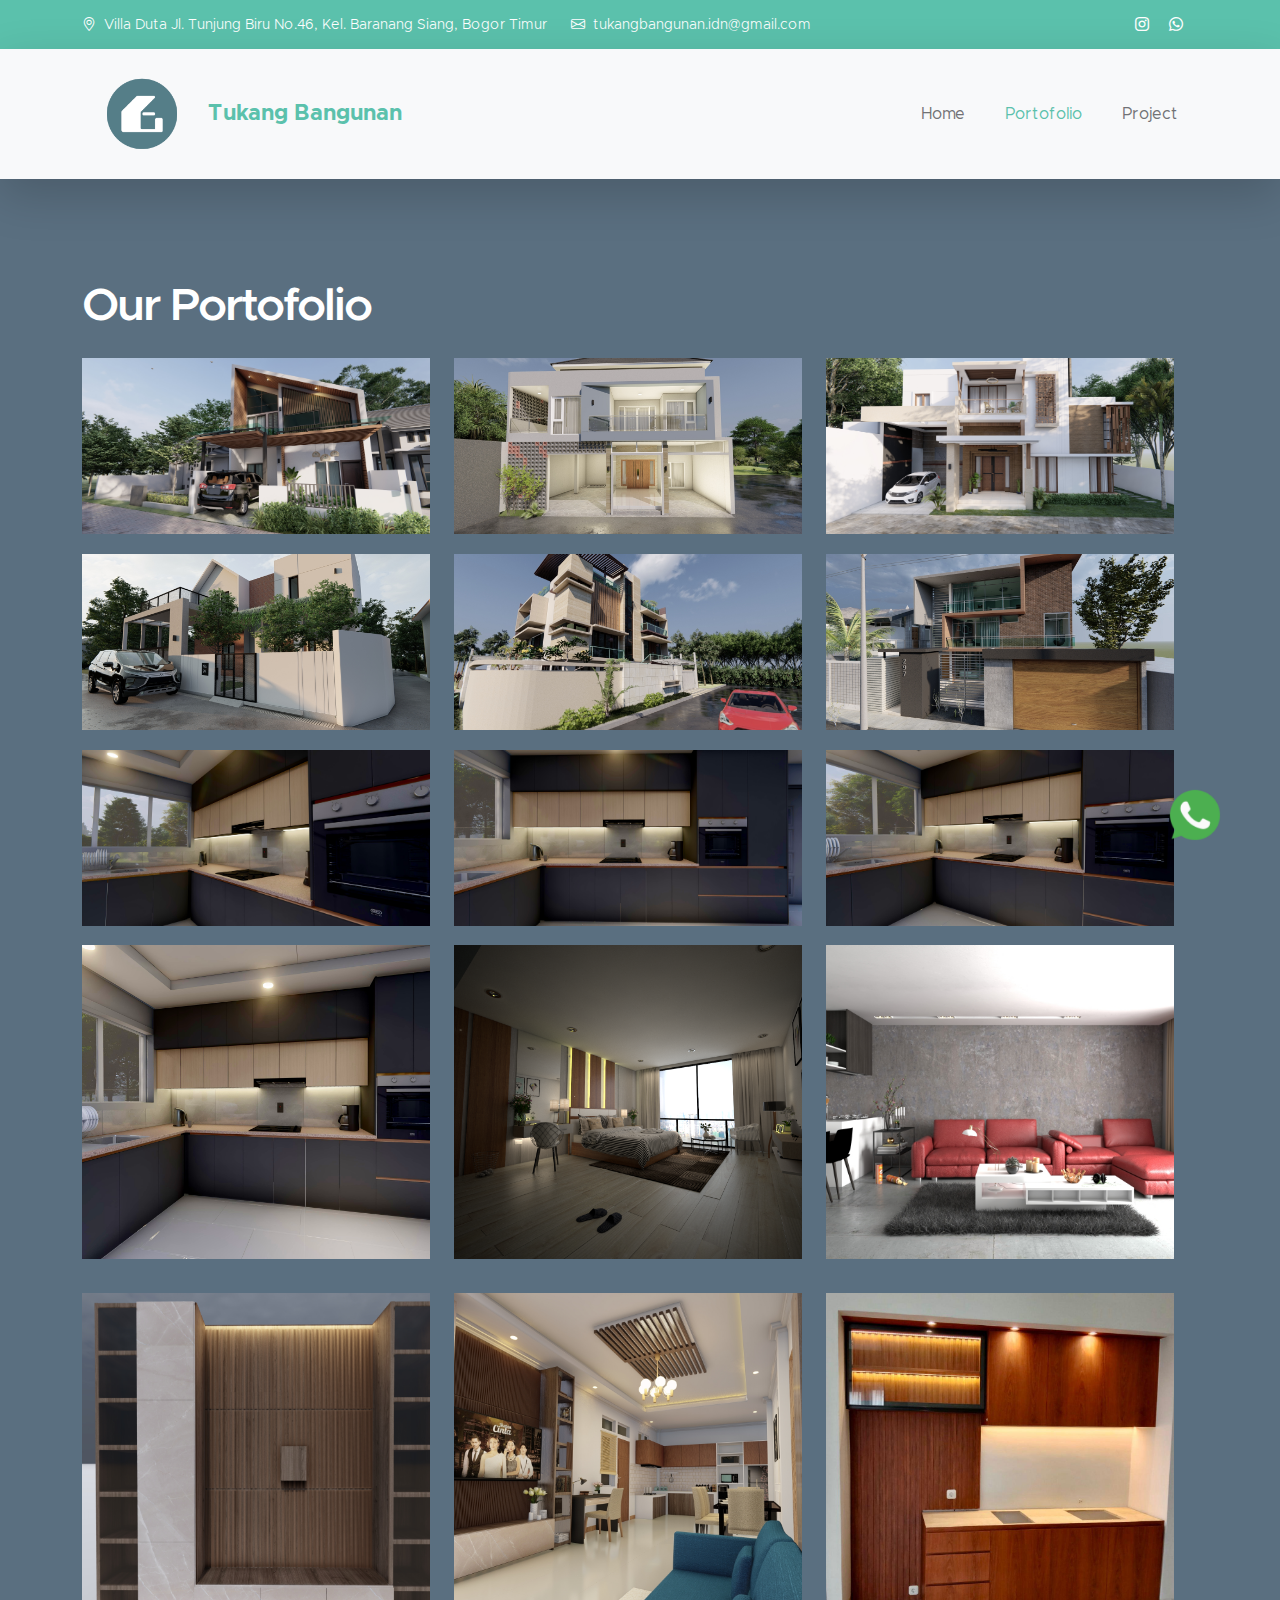
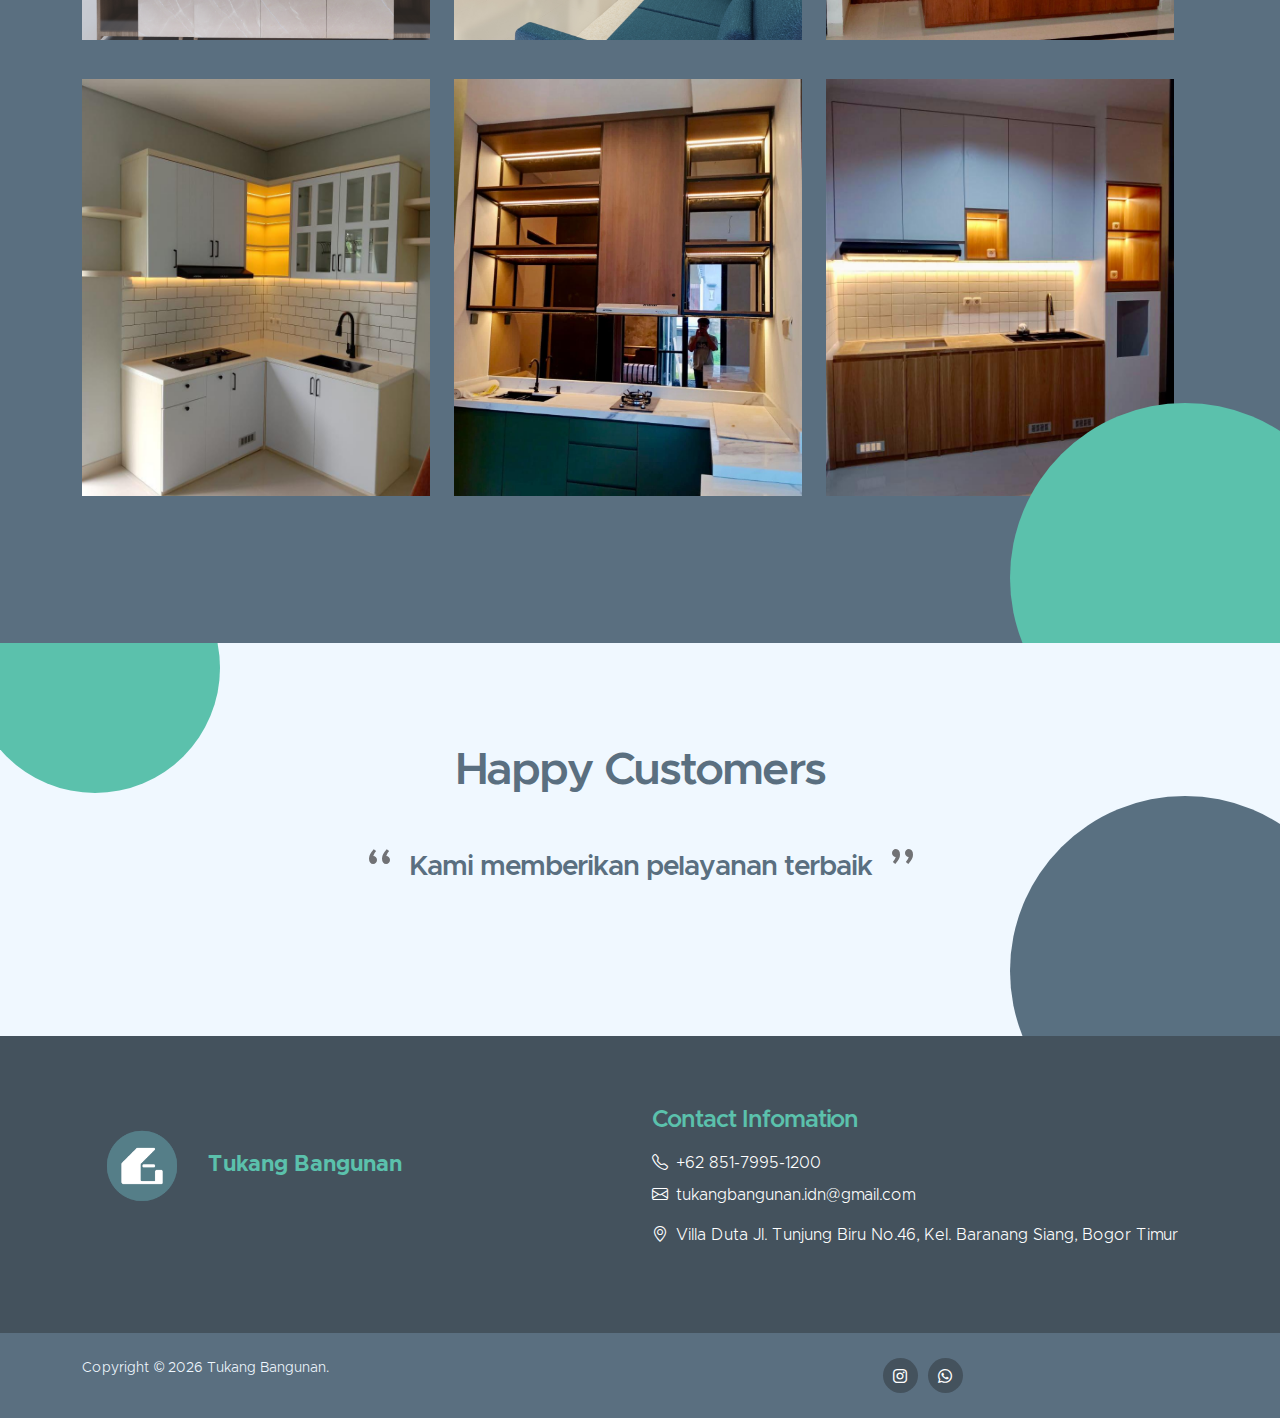
<file: portofolio.html>
<!DOCTYPE html>
<html lang="en">
  <head>
    <meta charset="utf-8" />
    <meta name="viewport" content="width=device-width, initial-scale=1" />
    <meta
      name="description"
      content="Tukang Bangunan - Professional construction and custom furniture services in Bogor. Transform your dream home with quality craftsmanship and affordable prices."
    />
    <meta name="author" content="Tukang Bangunan" />
    <meta
      name="keywords"
      content="construction, furniture, design, design architect, kitchen, kitchen set, custom furniture, Bogor, affordable services, home renovation, renovasi rumah"
    />

    <title>
      Professional Construction Services di Bogor | Tukang Bangunan Indonesia
    </title>

    <!-- Open Graph Meta Tags -->
    <meta
      property="og:title"
      content="Professional Construction Services di Bogor | Tukang Bangunan"
    />
    <meta
      property="og:description"
      content="Mewujudkan rumah impian Anda adalah semangat kami. tukang bangunan memproduksi custom furnitures dengan bahan yang berkualitas tinggi."
    />
    <meta property="og:image" content="images/og-image.jpg" />
    <meta property="og:url" content="https://yourwebsite.com" />
    <meta property="og:type" content="website" />

    <!-- Twitter Card Meta Tags -->
    <meta name="twitter:card" content="summary_large_image" />
    <meta
      name="twitter:title"
      content="Professional Construction Services in Bogor | Tukang Bangunan"
    />
    <meta
      name="twitter:description"
      content="Mewujudkan rumah impian Anda adalah semangat kami. tukang bangunan memproduksi custom furnitures dengan bahan yang berkualitas tinggi. "
    />
    <meta name="twitter:image" content="images/twitter-image.jpg" />

    <!-- CSS FILES -->
    <link href="css/bootstrap.min.css" rel="stylesheet" />

    <link href="css/bootstrap-icons.css" rel="stylesheet" />

    <link href="css/templatemo-kind-heart-charity.css" rel="stylesheet" />
    <!--

TemplateMo 581 Kind Heart Charity

https://templatemo.com/tm-581-kind-heart-charity

-->
  </head>

  <body id="section_1">
    <header class="site-header">
      <div class="container">
        <div class="row">
          <div class="col-lg-8 col-12 d-flex flex-wrap">
            <p class="d-flex me-4 mb-0">
              <i class="bi-geo-alt me-2"></i>
              <a
                href="https://maps.app.goo.gl/Rm8mqDMhLUFM3BDH9?g_st=iwbPerumahan"
              >
                Villa Duta Jl. Tunjung Biru No.46, Kel. Baranang Siang, Bogor
                Timur
              </a>
            </p>

            <p class="d-flex mb-0">
              <i class="bi-envelope me-2"></i>

              <a href="mailto:tukangbangunan.idn@gmail.com">
                tukangbangunan.idn@gmail.com
              </a>
            </p>
          </div>

          <div class="col-lg-3 col-12 ms-auto d-lg-block d-none">
            <ul class="social-icon">
              <li class="social-icon-item">
                <a
                  href="https://www.instagram.com/tukangbangunan.idn/"
                  class="social-icon-link bi-instagram"
                ></a>
              </li>

              <li class="social-icon-item">
                <a
                  href="https://wa.me/+6285179951200?text=Saya%20tertarik%20dengan%20furniture%20anda%20tolong%20pricelist"
                  class="social-icon-link bi-whatsapp"
                ></a>
              </li>
            </ul>
          </div>
        </div>
      </div>
    </header>

    <nav class="navbar navbar-expand-lg bg-light shadow-lg">
      <div class="container">
        <a class="navbar-brand" href="index.html">
          <img
            src="images/logo.png"
            class="logo img-fluid"
            alt="Tukang Bangunan"
          />
          <span> Tukang Bangunan </span>
        </a>

        <button
          class="navbar-toggler"
          type="button"
          data-bs-toggle="collapse"
          data-bs-target="#navbarNav"
          aria-controls="navbarNav"
          aria-expanded="false"
          aria-label="Toggle navigation"
        >
          <span class="navbar-toggler-icon"></span>
        </button>

        <div class="collapse navbar-collapse" id="navbarNav">
          <ul class="navbar-nav ms-auto">
            <li class="nav-item">
              <a class="nav-link dropdown-item nonactive" href="index.html"
                >Home</a
              >
            </li>

            <li class="nav-item">
              <a class="nav-link dropdown-item active" href="portofolio.html"
                >Portofolio</a
              >
            </li>

            <li class="nav-item">
              <a class="nav-link dropdown-item" href="project.html">Project</a>
            </li>

            <!-- <li class="nav-item dropdown">
              <a
                class="nav-link click-scroll dropdown-toggle"
                href="#section_5"
                id="navbarLightDropdownMenuLink"
                role="button"
                data-bs-toggle="dropdown"
                aria-expanded="false"
                >News</a
              >

              <ul
                class="dropdown-menu dropdown-menu-light"
                aria-labelledby="navbarLightDropdownMenuLink"
              >
                <li>
                  <a class="dropdown-item" href="news.html">News Listing</a>
                </li>

                <li>
                  <a class="dropdown-item" href="news-detail.html"
                    >News Detail</a
                  >
                </li>
              </ul>
            </li> -->

            <!-- <li class="nav-item ms-3">
              <a
                class="nav-link custom-btn custom-border-btn btn"
                href="donate.html"
                >Donate</a
              >
            </li> -->
          </ul>
        </div>
      </div>
    </nav>

    <main>
      <section class="volunteer-section section-padding" id="section_4">
        <div class="container">
          <div class="row">
            <h2 class="text-white mb-4">Our Portofolio</h2>

            <div class="row">
              <div class="col-lg-4 col-12">
                <img
                  src="images/holywood.jpg"
                  class="image-product img-fluid"
                  alt="Tukang Bangunan"
                />
              </div>
              <div class="col-lg-4 col-12">
                <img
                  src="images/pondokrajeg.jpg"
                  class="image-product img-fluid"
                  alt="Tukang Bangunan"
                />
              </div>
              <div class="col-lg-4 col-12">
                <img
                  src="images/citerep_rumah.jpg"
                  class="image-product img-fluid"
                  alt="Tukang Bangunan"
                />
              </div>

              <div class="col-lg-4 col-12">
                <img
                  src="images/megasentul.jpg"
                  class="image-product img-fluid"
                  alt="Tukang Bangunan"
                />
              </div>
              <div class="col-lg-4 col-12">
                <img
                  src="images/darmawangsa.jpg"
                  class="image-product img-fluid"
                  alt="Tukang Bangunan"
                />
              </div>
              <div class="col-lg-4 col-12">
                <img
                  src="images/tebet.jpg"
                  class="image-product img-fluid"
                  alt="Tukang Bangunan"
                />
              </div>

              <div class="col-lg-4 col-12">
                <img
                  src="images/kitchen_satu.jpeg"
                  class="image-product img-fluid"
                  alt="Tukang Bangunan"
                />
              </div>
              <div class="col-lg-4 col-12">
                <img
                  src="images/kitchen_dua.jpeg"
                  class="image-product img-fluid"
                  alt="Tukang Bangunan"
                />
              </div>
              <div class="col-lg-4 col-12">
                <img
                  src="images/kitchen_tiga.jpeg"
                  class="image-product img-fluid"
                  alt="Tukang Bangunan"
                />
              </div>
              <div class="col-lg-4 col-12">
                <img
                  src="images/kitchen_empat.jpeg"
                  class="image-product img-fluid"
                  alt="Tukang Bangunan"
                />
              </div>

              <div class="col-lg-4 col-12">
                <img
                  src="images/design_satu.png"
                  class="image-product img-fluid"
                  alt="Tukang Bangunan"
                />
              </div>
              <div class="col-lg-4 col-12">
                <img
                  src="images/design_dua.jpg"
                  class="image-product img-fluid"
                  alt="Tukang Bangunan"
                />
              </div>
              <div class="col-lg-4 col-12">
                <img
                  src="images/design_tiga.jpg"
                  class="image-product img-fluid"
                  alt="Tukang Bangunan"
                />
              </div>
              <div class="col-lg-4 col-12">
                <img
                  src="images/design_empat.jpg"
                  class="image-product img-fluid"
                  alt="Tukang Bangunan"
                />
              </div>

              <div class="col-lg-4 col-12">
                <img
                  src="images/portofolio/3.jpeg"
                  class="image-product img-fluid"
                  alt="Tukang Bangunan"
                />
              </div>
              <div class="col-lg-4 col-12">
                <img
                  src="images/portofolio/5.jpeg"
                  class="image-product img-fluid"
                  alt="Tukang Bangunan"
                />
              </div>
              <div class="col-lg-4 col-12">
                <img
                  src="images/portofolio/12.jpeg"
                  class="image-product img-fluid"
                  alt="Tukang Bangunan"
                />
              </div>

              <div class="col-lg-4 col-12">
                <img
                  src="images/portofolio/13.jpeg"
                  class="image-product img-fluid"
                  alt="Tukang Bangunan"
                />
              </div>
            </div>
          </div>
        </div>
      </section>

      <!-- <section class="news-section section-padding" id="section_5">
        <div class="container">
          <div class="row">
            <div class="col-lg-12 col-12 mb-5">
              <h2>Latest News</h2>
            </div>

            <div class="col-lg-7 col-12">
              <div class="news-block">
                <div class="news-block-top">
                  <a href="news-detail.html">
                    <img
                      src="images/news/medium-shot-volunteers-with-clothing-donations.jpg"
                      class="news-image img-fluid"
                      alt="Tukang Bangunan"
                    />
                  </a>

                  <div class="news-category-block">
                    <a href="#" class="category-block-link"> Lifestyle, </a>

                    <a href="#" class="category-block-link">
                      Clothing Donation
                    </a>
                  </div>
                </div>

                <div class="news-block-info">
                  <div class="d-flex mt-2">
                    <div class="news-block-date">
                      <p>
                        <i class="bi-calendar4 custom-icon me-1"></i>
                        October 12, 2036
                      </p>
                    </div>

                    <div class="news-block-author mx-5">
                      <p>
                        <i class="bi-person custom-icon me-1"></i>
                        By Admin
                      </p>
                    </div>

                    <div class="news-block-comment">
                      <p>
                        <i class="bi-chat-left custom-icon me-1"></i>
                        32 Comments
                      </p>
                    </div>
                  </div>

                  <div class="news-block-title mb-2">
                    <h4>
                      <a href="news-detail.html" class="news-block-title-link"
                        >Clothing donation to urban area</a
                      >
                    </h4>
                  </div>

                  <div class="news-block-body">
                    <p>
                      Lorem Ipsum dolor sit amet, consectetur adipsicing kengan
                      omeg kohm tokito Professional charity theme based on
                      Bootstrap
                    </p>
                  </div>
                </div>
              </div>

              <div class="news-block mt-3">
                <div class="news-block-top">
                  <a href="news-detail.html">
                    <img
                      src="images/news/medium-shot-people-collecting-foodstuff.jpg"
                      class="news-image img-fluid"
                      alt="Tukang Bangunan"
                    />
                  </a>

                  <div class="news-category-block">
                    <a href="#" class="category-block-link"> Food, </a>

                    <a href="#" class="category-block-link"> Donation, </a>

                    <a href="#" class="category-block-link"> Caring </a>
                  </div>
                </div>

                <div class="news-block-info">
                  <div class="d-flex mt-2">
                    <div class="news-block-date">
                      <p>
                        <i class="bi-calendar4 custom-icon me-1"></i>
                        October 20, 2036
                      </p>
                    </div>

                    <div class="news-block-author mx-5">
                      <p>
                        <i class="bi-person custom-icon me-1"></i>
                        By Admin
                      </p>
                    </div>

                    <div class="news-block-comment">
                      <p>
                        <i class="bi-chat-left custom-icon me-1"></i>
                        35 Comments
                      </p>
                    </div>
                  </div>

                  <div class="news-block-title mb-2">
                    <h4>
                      <a href="news-detail.html" class="news-block-title-link"
                        >Food donation area</a
                      >
                    </h4>
                  </div>

                  <div class="news-block-body">
                    <p>
                      Sed leo nisl, posuere at molestie ac, suscipit auctor
                      mauris. Etiam quis metus elementum, tempor risus vel,
                      condimentum orci
                    </p>
                  </div>
                </div>
              </div>
            </div>

            <div class="col-lg-4 col-12 mx-auto">
              <form
                class="custom-form search-form"
                action="#"
                method="get"
                role="form"
              >
                <input
                  name="search"
                  type="search"
                  class="form-control"
                  id="search"
                  placeholder="Search"
                  aria-label="Search"
                />

                <button type="submit" class="form-control">
                  <i class="bi-search"></i>
                </button>
              </form>

              <h5 class="mt-5 mb-3">Recent news</h5>

              <div class="news-block news-block-two-col d-flex mt-4">
                <div class="news-block-two-col-image-wrap">
                  <a href="news-detail.html">
                    <img
                      src="images/news/africa-humanitarian-aid-doctor.jpg"
                      class="news-image img-fluid"
                      alt="Tukang Bangunan"
                    />
                  </a>
                </div>

                <div class="news-block-two-col-info">
                  <div class="news-block-title mb-2">
                    <h6>
                      <a href="news-detail.html" class="news-block-title-link"
                        >Food donation area</a
                      >
                    </h6>
                  </div>

                  <div class="news-block-date">
                    <p>
                      <i class="bi-calendar4 custom-icon me-1"></i>
                      October 16, 2036
                    </p>
                  </div>
                </div>
              </div>

              <div class="news-block news-block-two-col d-flex mt-4">
                <div class="news-block-two-col-image-wrap">
                  <a href="news-detail.html">
                    <img
                      src="images/news/close-up-happy-people-working-together.jpg"
                      class="news-image img-fluid"
                      alt="Tukang Bangunan"
                    />
                  </a>
                </div>

                <div class="news-block-two-col-info">
                  <div class="news-block-title mb-2">
                    <h6>
                      <a href="news-detail.html" class="news-block-title-link"
                        >Volunteering Clean</a
                      >
                    </h6>
                  </div>

                  <div class="news-block-date">
                    <p>
                      <i class="bi-calendar4 custom-icon me-1"></i>
                      October 24, 2036
                    </p>
                  </div>
                </div>
              </div>

              <div class="category-block d-flex flex-column">
                <h5 class="mb-3">Categories</h5>

                <a href="#" class="category-block-link">
                  Drinking water
                  <span class="badge">20</span>
                </a>

                <a href="#" class="category-block-link">
                  Food Donation
                  <span class="badge">30</span>
                </a>

                <a href="#" class="category-block-link">
                  Children Education
                  <span class="badge">10</span>
                </a>

                <a href="#" class="category-block-link">
                  Poverty Development
                  <span class="badge">15</span>
                </a>

                <a href="#" class="category-block-link">
                  Clothing Donation
                  <span class="badge">20</span>
                </a>
              </div>

              <div class="tags-block">
                <h5 class="mb-3">Tags</h5>

                <a href="#" class="tags-block-link"> Donation </a>

                <a href="#" class="tags-block-link"> Clothing </a>

                <a href="#" class="tags-block-link"> Food </a>

                <a href="#" class="tags-block-link"> Children </a>

                <a href="#" class="tags-block-link"> Education </a>

                <a href="#" class="tags-block-link"> Poverty </a>

                <a href="#" class="tags-block-link"> Clean Water </a>
              </div>

              <form
                class="custom-form subscribe-form"
                action="#"
                method="get"
                role="form"
              >
                <h5 class="mb-4">Newsletter Form</h5>

                <input
                  type="email"
                  name="subscribe-email"
                  id="subscribe-email"
                  pattern="[^ @]*@[^ @]*"
                  class="form-control"
                  placeholder="Email Address"
                  required
                />

                <div class="col-lg-12 col-12">
                  <button type="submit" class="form-control">Subscribe</button>
                </div>
              </form>
            </div>
          </div>
        </div>
      </section> -->

      <div class="floating-btn">
        <a
          href="https://wa.me/+6285179951200?text=Saya%20tertarik%20dengan%20furniture%20anda%20tolong%20pricelist"
          class="text-floating"
        >
          <img
            src="images/whatsapp.png"
            class="icon-image-floating img-fluid"
            alt="Tukang Bangunan"
        /></a>
      </div>

      <section class="testimonial-section section-padding section-bg">
        <div class="container">
          <div class="row">
            <div class="col-lg-8 col-12 mx-auto">
              <h2 class="mb-lg-3">Happy Customers</h2>

              <div
                id="testimonial-carousel"
                class="carousel carousel-fade slide"
                data-bs-ride="carousel"
              >
                <div class="carousel-inner">
                  <div class="carousel-item active">
                    <div class="carousel-caption">
                      <h4 class="carousel-title">
                        Kami memberikan pelayanan terbaik
                      </h4>

                      <!-- <small class="carousel-name"
                        ><span class="carousel-name-title">Maria</span>,
                        Boss</small
                      > -->
                    </div>
                  </div>

                  <!-- <div class="carousel-item">
                    <div class="carousel-caption">
                      <h4 class="carousel-title">
                        Kami menyediakan jasa terbaik
                      </h4>
                    </div>
                  </div>

                  <div class="carousel-item">
                    <div class="carousel-caption">
                      <h4 class="carousel-title">
                        Lorem Ipsum dolor sit amet, consectetur adipsicing
                        kengan omeg kohm tokito charity theme
                      </h4>

                      <small class="carousel-name"
                        ><span class="carousel-name-title">Jane</span>,
                        Advisor</small
                      >
                    </div>
                  </div>

                  <div class="carousel-item">
                    <div class="carousel-caption">
                      <h4 class="carousel-title">
                        Sed leo nisl, posuere at molestie ac, suscipit auctor
                        mauris quis metus tempor orci
                      </h4>

                      <small class="carousel-name"
                        ><span class="carousel-name-title">Bob</span>,
                        Entreprenuer</small
                      >
                    </div>
                  </div> -->

                  <!-- <ol class="carousel-indicators">
                    <li
                      data-bs-target="#testimonial-carousel"
                      data-bs-slide-to="0"
                      class="active"
                    >
                      <img
                        src="images/avatar/portrait-beautiful-young-woman-standing-grey-wall.jpg"
                        class="img-fluid rounded-circle avatar-image"
                        alt="avatar"
                      />
                    </li>

                    <li
                      data-bs-target="#testimonial-carousel"
                      data-bs-slide-to="1"
                      class=""
                    >
                      <img
                        src="images/avatar/portrait-young-redhead-bearded-male.jpg"
                        class="img-fluid rounded-circle avatar-image"
                        alt="avatar"
                      />
                    </li>

                    <li
                      data-bs-target="#testimonial-carousel"
                      data-bs-slide-to="2"
                      class=""
                    >
                      <img
                        src="images/avatar/pretty-blonde-woman-wearing-white-t-shirt.jpg"
                        class="img-fluid rounded-circle avatar-image"
                        alt="avatar"
                      />
                    </li>

                    <li
                      data-bs-target="#testimonial-carousel"
                      data-bs-slide-to="3"
                      class=""
                    >
                      <img
                        src="images/avatar/studio-portrait-emotional-happy-funny.jpg"
                        class="img-fluid rounded-circle avatar-image"
                        alt="avatar"
                      />
                    </li>
                  </ol> -->
                </div>
              </div>
            </div>
          </div>
        </div>
      </section>
    </main>

    <footer class="site-footer">
      <div class="container">
        <div class="row">
          <div class="col-lg-6 col-12 mb-4">
            <a class="navbar-brand" href="index.html">
              <img
                src="images/logo.png"
                class="logo img-fluid"
                alt="Tukang Bangunan"
              />
              <span> Tukang Bangunan </span>
            </a>
          </div>

          <div class="col-lg-6 col-md-6 col-12 mx-auto">
            <h5 class="site-footer-title mb-3">Contact Infomation</h5>

            <p class="text-white d-flex mb-2">
              <i class="bi-telephone me-2"></i>

              <a
                href="https://wa.me/+6285179951200?text=Saya%20tertarik%20dengan%20furniture%20anda%20tolong%20pricelist"
                class="site-footer-link"
              >
                +62 851-7995-1200
              </a>
            </p>

            <p class="text-white d-flex">
              <i class="bi-envelope me-2"></i>

              <a
                href="mailto:tukangbangunan.idn@gmail.com"
                class="site-footer-link"
              >
                tukangbangunan.idn@gmail.com
              </a>
            </p>

            <p class="text-white d-flex mt-3">
              <i class="bi-geo-alt me-2"></i>
              <a
                href="https://maps.app.goo.gl/Rm8mqDMhLUFM3BDH9?g_st=iwbPerumahan"
                class="site-footer-link"
              >
                Villa Duta Jl. Tunjung Biru No.46, Kel. Baranang Siang, Bogor
                Timur
              </a>
            </p>

            <!-- <a href="#" class="custom-btn btn mt-3">Get Direction</a> -->
          </div>
        </div>
      </div>

      <div class="site-footer-bottom">
        <div class="container">
          <div class="row">
            <div class="col-lg-6 col-md-7 col-12">
              <p class="copyright-text mb-0">
                Copyright ©
                <script>
                  document.write(new Date().getFullYear());
                </script>
                Tukang Bangunan.
              </p>
            </div>

            <div
              class="col-lg-6 col-md-5 col-12 d-flex justify-content-center align-items-center mx-auto"
            >
              <ul class="social-icon">
                <li class="social-icon-item">
                  <a
                    href="https://www.instagram.com/tukangbangunan.idn/"
                    class="social-icon-link bi-instagram"
                  ></a>
                </li>

                <li class="social-icon-item">
                  <a
                    href="https://wa.me/+6285179951200?text=Saya%20tertarik%20dengan%20furniture%20anda%20tolong%20pricelist"
                    class="social-icon-link bi-whatsapp"
                  ></a>
                </li>
              </ul>
            </div>
          </div>
        </div>
      </div>
    </footer>

    <!-- JAVASCRIPT FILES -->
    <script src="js/jquery.min.js"></script>
    <script src="js/bootstrap.min.js"></script>
    <script src="js/jquery.sticky.js"></script>
    <script src="js/click-scroll.js"></script>
    <script src="js/counter.js"></script>
    <script src="js/custom.js"></script>
  </body>
</html>
</file>
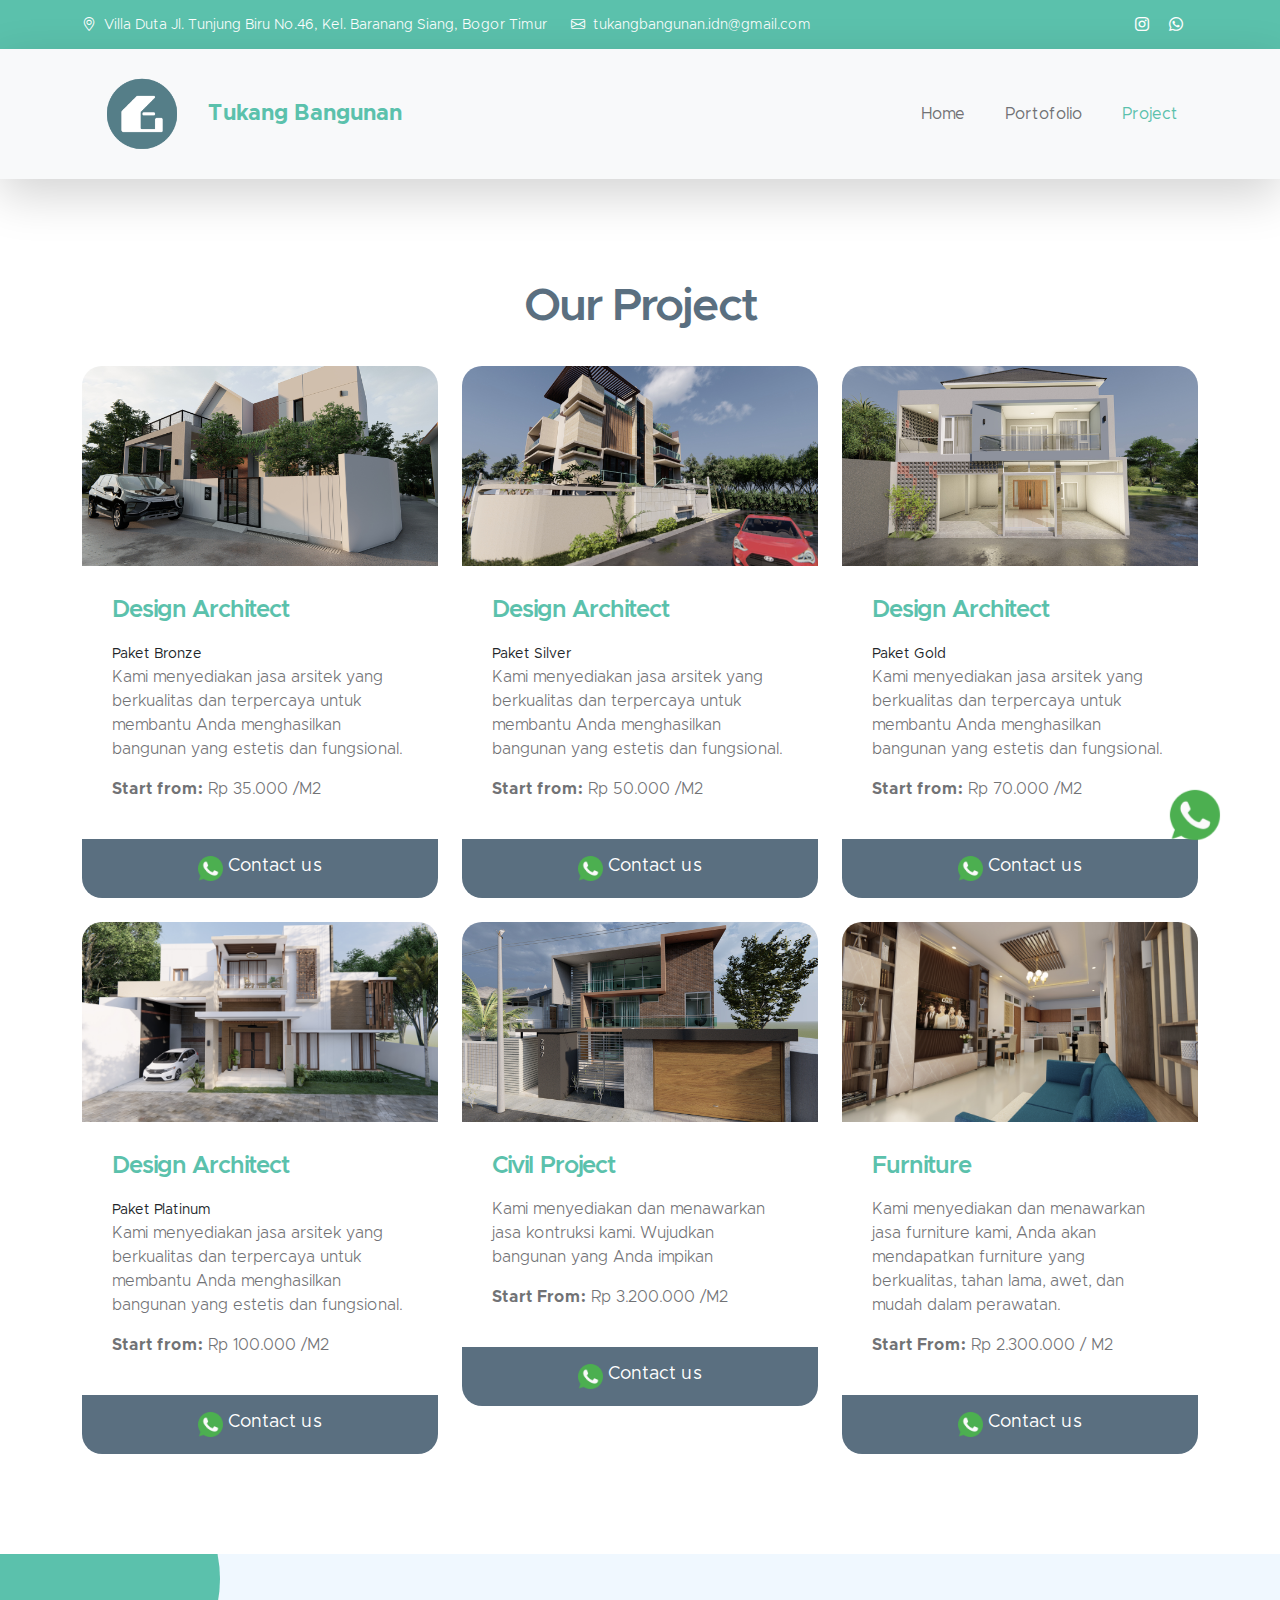
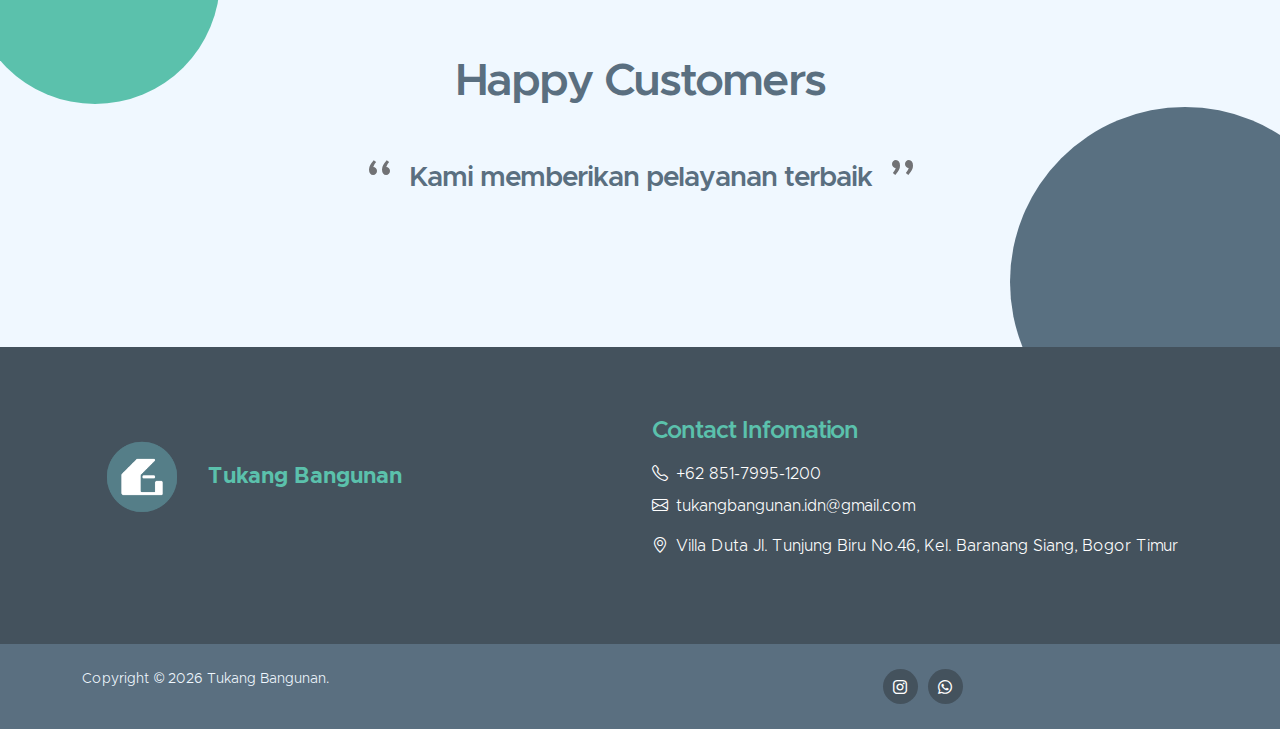
<file: project.html>
<!DOCTYPE html>
<html lang="en">
  <head>
    <meta charset="utf-8" />
    <meta name="viewport" content="width=device-width, initial-scale=1" />
    <meta
      name="description"
      content="Tukang Bangunan - Professional construction and custom furniture services in Bogor. Transform your dream home with quality craftsmanship and affordable prices."
    />
    <meta name="author" content="Tukang Bangunan" />
    <meta
      name="keywords"
      content="construction, furniture, design, design architect, kitchen, kitchen set, custom furniture, Bogor, affordable services, home renovation, renovasi rumah"
    />

    <title>
      Professional Construction Services di Bogor | Tukang Bangunan Indonesia
    </title>

    <!-- Open Graph Meta Tags -->
    <meta
      property="og:title"
      content="Professional Construction Services di Bogor | Tukang Bangunan"
    />
    <meta
      property="og:description"
      content="Mewujudkan rumah impian Anda adalah semangat kami. tukang bangunan memproduksi custom furnitures dengan bahan yang berkualitas tinggi."
    />
    <meta property="og:image" content="images/og-image.jpg" />
    <meta property="og:url" content="https://yourwebsite.com" />
    <meta property="og:type" content="website" />

    <!-- Twitter Card Meta Tags -->
    <meta name="twitter:card" content="summary_large_image" />
    <meta
      name="twitter:title"
      content="Professional Construction Services in Bogor | Tukang Bangunan"
    />
    <meta
      name="twitter:description"
      content="Mewujudkan rumah impian Anda adalah semangat kami. tukang bangunan memproduksi custom furnitures dengan bahan yang berkualitas tinggi. "
    />
    <meta name="twitter:image" content="images/twitter-image.jpg" />

    <!-- CSS FILES -->
    <link href="css/bootstrap.min.css" rel="stylesheet" />

    <link href="css/bootstrap-icons.css" rel="stylesheet" />

    <link href="css/templatemo-kind-heart-charity.css" rel="stylesheet" />
    <!--

TemplateMo 581 Kind Heart Charity

https://templatemo.com/tm-581-kind-heart-charity

-->
  </head>

  <body id="section_1">
    <header class="site-header">
      <div class="container">
        <div class="row">
          <div class="col-lg-8 col-12 d-flex flex-wrap">
            <p class="d-flex me-4 mb-0">
              <i class="bi-geo-alt me-2"></i>
              <a
                href="https://maps.app.goo.gl/Rm8mqDMhLUFM3BDH9?g_st=iwbPerumahan"
              >
                Villa Duta Jl. Tunjung Biru No.46, Kel. Baranang Siang, Bogor
                Timur
              </a>
            </p>

            <p class="d-flex mb-0">
              <i class="bi-envelope me-2"></i>

              <a href="mailto:tukangbangunan.idn@gmail.com">
                tukangbangunan.idn@gmail.com
              </a>
            </p>
          </div>

          <div class="col-lg-3 col-12 ms-auto d-lg-block d-none">
            <ul class="social-icon">
              <li class="social-icon-item">
                <a
                  href="https://www.instagram.com/tukangbangunan.idn/"
                  class="social-icon-link bi-instagram"
                ></a>
              </li>

              <li class="social-icon-item">
                <a
                  href="https://wa.me/+6285179951200?text=Saya%20tertarik%20dengan%20furniture%20anda%20tolong%20pricelist"
                  class="social-icon-link bi-whatsapp"
                ></a>
              </li>
            </ul>
          </div>
        </div>
      </div>
    </header>

    <nav class="navbar navbar-expand-lg bg-light shadow-lg">
      <div class="container">
        <a class="navbar-brand" href="index.html">
          <img
            src="images/logo.png"
            class="logo img-fluid"
            alt="Tukang Bangunan"
          />
          <span> Tukang Bangunan </span>
        </a>

        <button
          class="navbar-toggler"
          type="button"
          data-bs-toggle="collapse"
          data-bs-target="#navbarNav"
          aria-controls="navbarNav"
          aria-expanded="false"
          aria-label="Toggle navigation"
        >
          <span class="navbar-toggler-icon"></span>
        </button>

        <div class="collapse navbar-collapse" id="navbarNav">
          <ul class="navbar-nav ms-auto">
            <li class="nav-item">
              <a class="nav-link nonactive" href="index.html">Home</a>
            </li>

            <li class="nav-item">
              <a class="nav-link" href="portofolio.html">Portofolio</a>
            </li>

            <li class="nav-item">
              <a class="nav-link click-scroll active" href="project.html"
                >Project</a
              >
            </li>

            <!-- <li class="nav-item dropdown">
              <a
                class="nav-link click-scroll dropdown-toggle"
                href="#section_5"
                id="navbarLightDropdownMenuLink"
                role="button"
                data-bs-toggle="dropdown"
                aria-expanded="false"
                >News</a
              >

              <ul
                class="dropdown-menu dropdown-menu-light"
                aria-labelledby="navbarLightDropdownMenuLink"
              >
                <li>
                  <a class="dropdown-item" href="news.html">News Listing</a>
                </li>

                <li>
                  <a class="dropdown-item" href="news-detail.html"
                    >News Detail</a
                  >
                </li>
              </ul>
            </li> -->

            <!-- <li class="nav-item ms-3">
              <a
                class="nav-link custom-btn custom-border-btn btn"
                href="donate.html"
                >Donate</a
              >
            </li> -->
          </ul>
        </div>
      </div>
    </nav>

    <main>
      <section class="section-padding" id="section_3">
        <div class="container">
          <div class="row">
            <div class="col-lg-12 col-12 text-center mb-4">
              <h2>Our Project</h2>
            </div>

            <div class="col-lg-4 col-md-6 col-12 mb-4 mb-lg-0">
              <div class="custom-block-wrap">
                <img
                  src="images/megasentul.jpg"
                  class="custom-block-image-product img-fluid"
                  alt="Tukang Bangunan"
                />

                <div class="custom-block">
                  <div class="custom-block-body">
                    <h5 class="mb-3">Design Architect</h5>
                    <small>Paket Bronze</small>

                    <p>
                      Kami menyediakan jasa arsitek yang berkualitas dan
                      terpercaya untuk membantu Anda menghasilkan bangunan yang
                      estetis dan fungsional.
                    </p>

                    <div class="d-flex align-items-center my-2">
                      <p class="mb-0">
                        <strong>Start from:</strong>
                        Rp 35.000 /M2
                      </p>
                    </div>
                  </div>

                  <a
                    href="https://wa.me/+6285179951200?text=Saya%20tertarik%20dengan%20furniture%20anda%20tolong%20pricelist%20desgin%20architecture%20bronze"
                    class="custom-btn btn"
                    ><img
                      src="images/whatsapp.png"
                      class="icon-image img-fluid"
                      alt="Tukang Bangunan"
                    />Contact us</a
                  >
                </div>
              </div>
            </div>

            <div class="col-lg-4 col-md-6 col-12 mb-4 mb-lg-0">
              <div class="custom-block-wrap">
                <img
                  src="images/darmawangsa.jpg"
                  class="custom-block-image-product img-fluid"
                  alt="Tukang Bangunan"
                />

                <div class="custom-block">
                  <div class="custom-block-body">
                    <h5 class="mb-3">Design Architect</h5>
                    <small>Paket Silver</small>

                    <p>
                      Kami menyediakan jasa arsitek yang berkualitas dan
                      terpercaya untuk membantu Anda menghasilkan bangunan yang
                      estetis dan fungsional.
                    </p>

                    <div class="d-flex align-items-center my-2">
                      <p class="mb-0">
                        <strong>Start from:</strong>
                        Rp 50.000 /M2
                      </p>
                    </div>
                  </div>

                  <a
                    href="https://wa.me/+6285179951200?text=Saya%20tertarik%20dengan%20furniture%20anda%20tolong%20pricelist%20desgin%20architecture%silver"
                    class="custom-btn btn"
                    ><img
                      src="images/whatsapp.png"
                      class="icon-image img-fluid"
                      alt="Tukang Bangunan"
                    />Contact us</a
                  >
                </div>
              </div>
            </div>

            <div class="col-lg-4 col-md-6 col-12 mb-4 mb-lg-0">
              <div class="custom-block-wrap">
                <img
                  src="images/pondokrajeg.jpg"
                  class="custom-block-image-product img-fluid"
                  alt="Tukang Bangunan"
                />

                <div class="custom-block">
                  <div class="custom-block-body">
                    <h5 class="mb-3">Design Architect</h5>
                    <small>Paket Gold</small>

                    <p>
                      Kami menyediakan jasa arsitek yang berkualitas dan
                      terpercaya untuk membantu Anda menghasilkan bangunan yang
                      estetis dan fungsional.
                    </p>

                    <div class="d-flex align-items-center my-2">
                      <p class="mb-0">
                        <strong>Start from:</strong>
                        Rp 70.000 /M2
                      </p>
                    </div>
                  </div>

                  <a
                    href="https://wa.me/+6285179951200?text=Saya%20tertarik%20dengan%20furniture%20anda%20tolong%20pricelist%20desgin%20architecture%20gold"
                    class="custom-btn btn"
                    ><img
                      src="images/whatsapp.png"
                      class="icon-image img-fluid"
                      alt="Tukang Bangunan"
                    />Contact us</a
                  >
                </div>
              </div>
            </div>

            <div class="col-lg-4 col-md-6 col-12 mb-4 mb-lg-0 mt-4">
              <div class="custom-block-wrap">
                <img
                  src="images/citerep_rumah.jpg"
                  class="custom-block-image-product img-fluid"
                  alt="Tukang Bangunan"
                />

                <div class="custom-block">
                  <div class="custom-block-body">
                    <h5 class="mb-3">Design Architect</h5>
                    <small>Paket Platinum</small>

                    <p>
                      Kami menyediakan jasa arsitek yang berkualitas dan
                      terpercaya untuk membantu Anda menghasilkan bangunan yang
                      estetis dan fungsional.
                    </p>

                    <div class="d-flex align-items-center my-2">
                      <p class="mb-0">
                        <strong>Start from:</strong>
                        Rp 100.000 /M2
                      </p>
                    </div>
                  </div>

                  <a
                    href="https://wa.me/+6285179951200?text=Saya%20tertarik%20dengan%20furniture%20anda%20tolong%20pricelist%20desgin%20architecture%20platinum"
                    class="custom-btn btn"
                    ><img
                      src="images/whatsapp.png"
                      class="icon-image img-fluid"
                      alt="Tukang Bangunan"
                    />Contact us</a
                  >
                </div>
              </div>
            </div>

            <div class="col-lg-4 col-md-6 col-12 mb-4 mb-lg-0 mt-4">
              <div class="custom-block-wrap">
                <img
                  src="images/tebet.jpg"
                  class="custom-block-image-product img-fluid"
                  alt="Tukang Bangunan"
                />

                <div class="custom-block">
                  <div class="custom-block-body">
                    <h5 class="mb-3">Civil Project</h5>

                    <p>
                      Kami menyediakan dan menawarkan jasa kontruksi kami.
                      Wujudkan bangunan yang Anda impikan
                    </p>

                    <div class="d-flex align-items-center my-2">
                      <p class="mb-0">
                        <strong>Start From:</strong>
                        Rp 3.200.000 /M2
                      </p>
                    </div>
                  </div>

                  <a
                    href="https://wa.me/+6285179951200?text=Saya%20tertarik%20dengan%20furniture%20anda%20tolong%20pricelist%20civil%20project"
                    class="custom-btn btn"
                    ><img
                      src="images/whatsapp.png"
                      class="icon-image img-fluid"
                      alt="Tukang Bangunan"
                    />Contact us</a
                  >
                </div>
              </div>
            </div>

            <div class="col-lg-4 col-md-6 col-12 mb-4 mb-lg-0 mt-4">
              <div class="custom-block-wrap">
                <img
                  src="images/design_empat.jpg"
                  class="custom-block-image-product img-fluid"
                  alt="Tukang Bangunan"
                />

                <div class="custom-block">
                  <div class="custom-block-body">
                    <h5 class="mb-3">Furniture</h5>

                    <p>
                      Kami menyediakan dan menawarkan jasa furniture kami, Anda
                      akan mendapatkan furniture yang berkualitas, tahan lama,
                      awet, dan mudah dalam perawatan.
                    </p>

                    <div class="d-flex align-items-center my-2">
                      <p class="mb-0">
                        <strong>Start From:</strong>
                        Rp 2.300.000 / M2
                      </p>
                    </div>
                  </div>

                  <a
                    href="https://wa.me/+6285179951200?text=Saya%20tertarik%20dengan%20furniture%20anda%20tolong%20pricelist%20furniture"
                    class="custom-btn btn"
                    ><img
                      src="images/whatsapp.png"
                      class="icon-image img-fluid"
                      alt="Tukang Bangunan"
                    />Contact us</a
                  >
                </div>
              </div>
            </div>
          </div>
        </div>
      </section>

      <div class="floating-btn">
        <a
          href="https://wa.me/+6285179951200?text=Saya%20tertarik%20dengan%20furniture%20anda%20tolong%20pricelist"
          class="text-floating"
        >
          <img
            src="images/whatsapp.png"
            class="icon-image-floating img-fluid"
            alt="Tukang Bangunan"
        /></a>
      </div>

      <section class="testimonial-section section-padding section-bg">
        <div class="container">
          <div class="row">
            <div class="col-lg-8 col-12 mx-auto">
              <h2 class="mb-lg-3">Happy Customers</h2>

              <div
                id="testimonial-carousel"
                class="carousel carousel-fade slide"
                data-bs-ride="carousel"
              >
                <div class="carousel-inner">
                  <div class="carousel-item active">
                    <div class="carousel-caption">
                      <h4 class="carousel-title">
                        Kami memberikan pelayanan terbaik
                      </h4>

                      <!-- <small class="carousel-name"
                        ><span class="carousel-name-title">Maria</span>,
                        Boss</small
                      > -->
                    </div>
                  </div>

                  <!-- <div class="carousel-item">
                    <div class="carousel-caption">
                      <h4 class="carousel-title">
                        Kami menyediakan jasa terbaik
                      </h4>
                    </div>
                  </div>

                  <div class="carousel-item">
                    <div class="carousel-caption">
                      <h4 class="carousel-title">
                        Lorem Ipsum dolor sit amet, consectetur adipsicing
                        kengan omeg kohm tokito charity theme
                      </h4>

                      <small class="carousel-name"
                        ><span class="carousel-name-title">Jane</span>,
                        Advisor</small
                      >
                    </div>
                  </div>

                  <div class="carousel-item">
                    <div class="carousel-caption">
                      <h4 class="carousel-title">
                        Sed leo nisl, posuere at molestie ac, suscipit auctor
                        mauris quis metus tempor orci
                      </h4>

                      <small class="carousel-name"
                        ><span class="carousel-name-title">Bob</span>,
                        Entreprenuer</small
                      >
                    </div>
                  </div> -->

                  <!-- <ol class="carousel-indicators">
                    <li
                      data-bs-target="#testimonial-carousel"
                      data-bs-slide-to="0"
                      class="active"
                    >
                      <img
                        src="images/avatar/portrait-beautiful-young-woman-standing-grey-wall.jpg"
                        class="img-fluid rounded-circle avatar-image"
                        alt="avatar"
                      />
                    </li>

                    <li
                      data-bs-target="#testimonial-carousel"
                      data-bs-slide-to="1"
                      class=""
                    >
                      <img
                        src="images/avatar/portrait-young-redhead-bearded-male.jpg"
                        class="img-fluid rounded-circle avatar-image"
                        alt="avatar"
                      />
                    </li>

                    <li
                      data-bs-target="#testimonial-carousel"
                      data-bs-slide-to="2"
                      class=""
                    >
                      <img
                        src="images/avatar/pretty-blonde-woman-wearing-white-t-shirt.jpg"
                        class="img-fluid rounded-circle avatar-image"
                        alt="avatar"
                      />
                    </li>

                    <li
                      data-bs-target="#testimonial-carousel"
                      data-bs-slide-to="3"
                      class=""
                    >
                      <img
                        src="images/avatar/studio-portrait-emotional-happy-funny.jpg"
                        class="img-fluid rounded-circle avatar-image"
                        alt="avatar"
                      />
                    </li>
                  </ol> -->
                </div>
              </div>
            </div>
          </div>
        </div>
      </section>
    </main>

    <footer class="site-footer">
      <div class="container">
        <div class="row">
          <div class="col-lg-6 col-12 mb-4">
            <a class="navbar-brand" href="index.html">
              <img
                src="images/logo.png"
                class="logo img-fluid"
                alt="Tukang Bangunan"
              />
              <span> Tukang Bangunan </span>
            </a>
          </div>

          <div class="col-lg-6 col-md-6 col-12 mx-auto">
            <h5 class="site-footer-title mb-3">Contact Infomation</h5>

            <p class="text-white d-flex mb-2">
              <i class="bi-telephone me-2"></i>

              <a
                href="https://wa.me/+6285179951200?text=Saya%20tertarik%20dengan%20furniture%20anda%20tolong%20pricelist"
                class="site-footer-link"
              >
                +62 851-7995-1200
              </a>
            </p>

            <p class="text-white d-flex">
              <i class="bi-envelope me-2"></i>

              <a
                href="mailto:tukangbangunan.idn@gmail.com"
                class="site-footer-link"
              >
                tukangbangunan.idn@gmail.com
              </a>
            </p>

            <p class="text-white d-flex mt-3">
              <i class="bi-geo-alt me-2"></i>
              <a
                href="https://maps.app.goo.gl/Rm8mqDMhLUFM3BDH9?g_st=iwbPerumahan"
                class="site-footer-link"
              >
                Villa Duta Jl. Tunjung Biru No.46, Kel. Baranang Siang, Bogor
                Timur
              </a>
            </p>

            <!-- <a href="#" class="custom-btn btn mt-3">Get Direction</a> -->
          </div>
        </div>
      </div>

      <div class="site-footer-bottom">
        <div class="container">
          <div class="row">
            <div class="col-lg-6 col-md-7 col-12">
              <p class="copyright-text mb-0">
                Copyright ©
                <script>
                  document.write(new Date().getFullYear());
                </script>
                Tukang Bangunan.
              </p>
            </div>

            <div
              class="col-lg-6 col-md-5 col-12 d-flex justify-content-center align-items-center mx-auto"
            >
              <ul class="social-icon">
                <li class="social-icon-item">
                  <a
                    href="https://www.instagram.com/tukangbangunan.idn/"
                    class="social-icon-link bi-instagram"
                  ></a>
                </li>

                <li class="social-icon-item">
                  <a
                    href="https://wa.me/+6285179951200?text=Saya%20tertarik%20dengan%20furniture%20anda%20tolong%20pricelist"
                    class="social-icon-link bi-whatsapp"
                  ></a>
                </li>
              </ul>
            </div>
          </div>
        </div>
      </div>
    </footer>

    <!-- JAVASCRIPT FILES -->
    <script src="js/jquery.min.js"></script>
    <script src="js/bootstrap.min.js"></script>
    <script src="js/jquery.sticky.js"></script>
    <script src="js/click-scroll.js"></script>
    <script src="js/counter.js"></script>
    <script src="js/custom.js"></script>
  </body>
</html>
</file>
<file: css/templatemo-kind-heart-charity.css>
/*

TemplateMo 581 Kind Heart Charity

https://templatemo.com/tm-581-kind-heart-charity

*/

@font-face {
  font-family: 'Metropolis';
  src: url('../fonts/Metropolis/Metropolis-Regular.woff2') format('woff2'),
    url('../fonts/Metropolis/Metropolis-Regular.woff') format('woff');
  font-weight: normal;
  font-style: normal;
  font-display: swap;
}

@font-face {
  font-family: 'Metropolis';
  src: url('../fonts/Metropolis/Metropolis-Light.woff2') format('woff2'),
    url('../fonts/Metropolis/Metropolis-Light.woff') format('woff');
  font-weight: 300;
  font-style: normal;
  font-display: swap;
}

@font-face {
  font-family: 'Metropolis';
  src: url('../fonts/Metropolis/Metropolis-SemiBold.woff2') format('woff2'),
    url('../fonts/Metropolis/Metropolis-SemiBold.woff') format('woff');
  font-weight: 600;
  font-style: normal;
  font-display: swap;
}

@font-face {
  font-family: 'Metropolis';
  src: url('../fonts/Metropolis/Metropolis-Bold.woff2') format('woff2'),
    url('../fonts/Metropolis/Metropolis-Bold.woff') format('woff');
  font-weight: bold;
  font-style: normal;
  font-display: swap;
}

/*---------------------------------------
  CUSTOM PROPERTIES ( VARIABLES )             
-----------------------------------------*/
:root {
  --white-color: #ffffff;
  --primary-color: #5bc1ac;
  --secondary-color: #5a6f80;
  --section-bg-color: #f0f8ff;
  --site-footer-bg-color: #44525d;
  --custom-btn-bg-color: #597081;
  --custom-btn-bg-hover-color: #5bc1ac;
  --dark-color: #000000;
  --p-color: #717275;
  --border-color: #e9eaeb;

  --body-font-family: 'Metropolis', sans-serif;

  --h1-font-size: 52px;
  --h2-font-size: 46px;
  --h3-font-size: 32px;
  --h4-font-size: 28px;
  --h5-font-size: 24px;
  --h6-font-size: 22px;
  --p-font-size: 16px;
  --btn-font-size: 18px;
  --copyright-font-size: 14px;

  --border-radius-large: 100px;
  --border-radius-medium: 20px;
  --border-radius-small: 10px;

  --font-weight-light: 300;
  --font-weight-normal: 400;
  --font-weight-semibold: 600;
  --font-weight-bold: 700;
}

body {
  background-color: var(--white-color);
  font-family: var(--body-font-family);
}

/*---------------------------------------
  TYPOGRAPHY               
-----------------------------------------*/

h2,
h3,
h4,
h5,
h6 {
  color: var(--dark-color);
}

h1,
h2,
h3,
h4,
h5,
h6 {
  font-weight: var(--font-weight-semibold);
  letter-spacing: -1px;
}

h1 {
  font-size: var(--h1-font-size);
  font-weight: var(--font-weight-bold);
  letter-spacing: -2px;
}

h2 {
  color: var(--secondary-color);
  font-size: var(--h2-font-size);
  letter-spacing: -2px;
}

h3 {
  color: var(--secondary-color);
  font-size: var(--h3-font-size);
}

h4 {
  color: var(--secondary-color);
  font-size: var(--h4-font-size);
}

h5 {
  color: var(--primary-color);
  font-size: var(--h5-font-size);
}

h6 {
  color: var(--secondary-color);
  font-size: var(--h6-font-size);
}

p {
  color: var(--p-color);
  font-size: var(--p-font-size);
  font-weight: var(--font-weight-light);
}

ul li {
  color: var(--p-color);
  font-size: var(--p-font-size);
  font-weight: var(--font-weight-normal);
}

a,
button {
  touch-action: manipulation;
  transition: all 0.3s;
}

a {
  color: var(--p-color);
  text-decoration: none;
}

a:hover {
  color: var(--primary-color);
}

b,
strong {
  font-weight: var(--font-weight-bold);
}

/*---------------------------------------
  SECTION               
-----------------------------------------*/
.section-padding {
  padding-top: 100px;
  padding-bottom: 100px;
}

.section-bg {
  background-color: var(--section-bg-color);
}

.section-overlay {
  background: rgba(0, 0, 0, 0.35);
  position: absolute;
  top: 0;
  left: 0;
  pointer-events: none;
  width: 100%;
  height: 100%;
}

.section-overlay + .container {
  position: relative;
}

/*---------------------------------------
  CUSTOM BLOCK               
-----------------------------------------*/
.custom-block-wrap {
  background: var(--white-color);
  border-radius: var(--border-radius-medium);
  position: relative;
  overflow: hidden;
  transition: all 0.5s;
  /* height: 900px; */
}

.custom-block-wrap:hover {
  box-shadow: 0 1rem 3rem rgba(0, 0, 0, 0.175);
}

.custom-block-body {
  padding: 30px;
}

.custom-block-image {
  display: block;
  width: 100%;
  height: 100%;
  object-fit: cover;
}

.custom-block-image-product {
  display: block;
  width: 100%;
  max-height: 400px;
  object-fit: fill;
}

.image-product {
  display: block;
  width: 100%;
  height: 90%;
  object-fit: cover;
}

.custom-block .custom-btn {
  border-radius: 0;
  display: block;
}

/*---------------------------------------
  PROGRESS BAR               
-----------------------------------------*/
.progress {
  background: var(--border-color);
  height: 5px;
}

.progress-bar {
  background: var(--secondary-color);
}

/*---------------------------------------
  CUSTOM ICON COLOR               
-----------------------------------------*/
.custom-icon {
  color: var(--secondary-color);
}

/*---------------------------------------
  CUSTOM LIST               
-----------------------------------------*/
.custom-list {
  margin-bottom: 0;
  padding-left: 0;
}

.custom-list-item {
  list-style: none;
  margin-top: 10px;
  margin-bottom: 10px;
}

/*---------------------------------------
  CUSTOM TEXT BOX               
-----------------------------------------*/
.custom-text-box {
  background: var(--white-color);
  border-radius: var(--border-radius-medium);
  margin-bottom: 24px;
  padding: 40px;
}

.custom-text-box-image {
  border-radius: var(--border-radius-medium);
  width: 100%;
  height: 100%;
  object-fit: cover;
}

.custom-text-box-icon {
  background: var(--section-bg-color);
  border-radius: var(--border-radius-large);
  color: var(--secondary-color);
  font-size: var(--h6-font-size);
  text-align: center;
  display: inline-block;
  vertical-align: middle;
  width: 25px;
  height: 25px;
  line-height: 30px;
}

/*---------------------------------------
  AVATAR IMAGE - TESTIMONIAL, AUTHOR               
-----------------------------------------*/
.avatar-image {
  border-radius: var(--border-radius-large);
  width: 65px;
  height: 65px;
  object-fit: cover;
}

/*---------------------------------------
  CUSTOM BUTTON               
-----------------------------------------*/
.custom-btn {
  background: var(--secondary-color);
  border: 2px solid transparent;
  border-radius: var(--border-radius-large);
  color: var(--white-color);
  font-size: var(--btn-font-size);
  font-weight: var(--font-weight-normal);
  line-height: normal;
  padding: 15px 25px;
}

.navbar-expand-lg .navbar-nav .nav-link.custom-btn {
  color: var(--custom-btn-bg-color);
  margin-top: 8px;
  padding: 12px 25px;
}

.custom-btn:hover {
  background: var(--primary-color);
  color: var(--white-color);
}

.custom-border-btn {
  background: transparent;
  border: 2px solid var(--custom-btn-bg-color);
  color: var(--primary-color);
}

.navbar-expand-lg .navbar-nav .nav-link.custom-btn:hover,
.custom-border-btn:hover {
  background: var(--custom-btn-bg-hover-color);
  border-color: transparent;
  color: var(--white-color);
}

/*---------------------------------------
  NAVIGATION              
-----------------------------------------*/
.navbar {
  background: var(--white-color);
  z-index: 9;
  padding-top: 0;
  padding-bottom: 0;
}

.navbar-brand {
  color: var(--primary-color);
  font-size: var(--h6-font-size);
  font-weight: var(--font-weight-bold);
}

.navbar-brand span {
  display: inline-block;
  vertical-align: middle;
}

.navbar-brand small {
  color: var(--secondary-color);
  display: block;
  font-size: 10px;
  line-height: normal;
  text-transform: uppercase;
}

.logo {
  width: 120px;
  height: auto;
}

.navbar-expand-lg .navbar-nav .nav-link {
  margin-right: 0;
  margin-left: 0;
  padding: 20px;
}

.navbar-nav .nav-link {
  display: inline-block;
  color: var(--p-color);
  font-size: var(--p-font-size);
  font-weight: var(--font-weight-medium);
  position: relative;
  padding-top: 15px;
  padding-bottom: 15px;
}

.navbar-nav .nav-link.active,
.navbar-nav .nav-link:hover {
  background: transparent;
  color: var(--primary-color);
}

.navbar-nav .nav-link.nonactive {
  background: transparent;
  color: var(--p-color) !important;
}

.dropdown-menu {
  background: var(--white-color);
  box-shadow: 0 1rem 3rem rgba(0, 0, 0, 0.175);
  border: 0;
  max-width: 50px;
  padding: 0;
  margin-top: 20px;
}

.dropdown-item {
  display: inline-block;
  color: var(--p-bg-color);
  font-size: var(--menu-font-size);
  font-weight: var(--font-weight-medium);
  position: relative;
  padding-top: 10px;
  padding-bottom: 10px;
}

.dropdown-menu li:last-child .dropdown-item {
  padding-top: 0;
}

.dropdown-item.active,
.dropdown-item:active,
.dropdown-item:focus,
.dropdown-item:hover {
  background: transparent;
  color: var(--primary-color);
}

.dropdown-toggle::after {
  content: '\f282';
  display: inline-block;
  font-family: bootstrap-icons !important;
  font-size: var(--copyright-font-size);
  font-style: normal;
  font-weight: normal !important;
  font-variant: normal;
  text-transform: none;
  line-height: 1;
  vertical-align: -0.125em;
  -webkit-font-smoothing: antialiased;
  -moz-osx-font-smoothing: grayscale;
  position: relative;
  left: 2px;
  border: 0;
}

@media screen and (min-width: 992px) {
  .dropdown:hover .dropdown-menu {
    display: block;
    margin-top: 0;
  }
}

.navbar-toggler {
  border: 0;
  padding: 0;
  cursor: pointer;
  margin: 0;
  width: 30px;
  height: 35px;
  outline: none;
}

.navbar-toggler:focus {
  outline: none;
  box-shadow: none;
}

.navbar-toggler[aria-expanded='true'] .navbar-toggler-icon {
  background: transparent;
}

.navbar-toggler[aria-expanded='true'] .navbar-toggler-icon:before,
.navbar-toggler[aria-expanded='true'] .navbar-toggler-icon:after {
  transition: top 300ms 50ms ease, -webkit-transform 300ms 350ms ease;
  transition: top 300ms 50ms ease, transform 300ms 350ms ease;
  transition: top 300ms 50ms ease, transform 300ms 350ms ease,
    -webkit-transform 300ms 350ms ease;
  top: 0;
}

.navbar-toggler[aria-expanded='true'] .navbar-toggler-icon:before {
  transform: rotate(45deg);
}

.navbar-toggler[aria-expanded='true'] .navbar-toggler-icon:after {
  transform: rotate(-45deg);
}

.navbar-toggler .navbar-toggler-icon {
  background: var(--dark-color);
  transition: background 10ms 300ms ease;
  display: block;
  width: 30px;
  height: 2px;
  position: relative;
}

.navbar-toggler .navbar-toggler-icon:before,
.navbar-toggler .navbar-toggler-icon:after {
  transition: top 300ms 350ms ease, -webkit-transform 300ms 50ms ease;
  transition: top 300ms 350ms ease, transform 300ms 50ms ease;
  transition: top 300ms 350ms ease, transform 300ms 50ms ease,
    -webkit-transform 300ms 50ms ease;
  position: absolute;
  right: 0;
  left: 0;
  background: var(--dark-color);
  width: 30px;
  height: 2px;
  content: '';
}

.navbar-toggler .navbar-toggler-icon::before {
  top: -8px;
}

.navbar-toggler .navbar-toggler-icon::after {
  top: 8px;
}

/*---------------------------------------
  SITE HEADER              
-----------------------------------------*/
.site-header {
  background: var(--primary-color);
  padding-top: 15px;
  padding-bottom: 10px;
}

.site-header p,
.site-header p a,
.site-header .social-icon-link {
  color: var(--white-color);
  font-size: var(--copyright-font-size);
}

.site-header .social-icon {
  text-align: right;
}

.site-header .social-icon-link {
  background: transparent;
  width: inherit;
  height: inherit;
  line-height: inherit;
  margin-right: 15px;
}

/*---------------------------------------
  HERO & HERO SLIDE         
-----------------------------------------*/
.hero-section-full-height {
  height: 680px;
  min-height: 680px;
  position: relative;
}

.carousel:hover .carousel-control-next-icon,
.carousel:hover .carousel-control-prev-icon {
  opacity: 1;
}

#hero-slide .carousel-item {
  height: 680px;
  min-height: 680px;
}

#hero-slide .carousel-caption {
  background: var(--white-color);
  /* clip-path: polygon(100% 100%, 100% 150px, 0 100%); */
  color: var(--secondary-color);
  top: 1px;
  bottom: -1px;
  right: 0;
  left: auto;
  text-align: left;
  min-width: 280px;
  max-width: 480px;
  min-height: 280px;
  padding: 100px;
}

.carousel-image {
  display: block;
  width: 100%;
  max-width: 1200px;
  max-height: 680px;
}

#hero-slide .carousel-indicators-wrap {
  position: absolute;
  bottom: 0;
  right: 0;
  left: 0;
}

#hero-slide .carousel-indicators {
  margin-right: 0;
  margin-left: 22px;
  justify-content: inherit;
}

.carousel-control-next,
.carousel-control-prev {
  opacity: 1;
}

.carousel-control-next-icon,
.carousel-control-prev-icon {
  background-color: var(--secondary-color);
  border-radius: var(--border-radius-large);
  background-size: 60% 60%;
  width: 80px;
  height: 80px;
  opacity: 0;
  transition: all 0.5s;
}

.carousel-control-next-icon:hover,
.carousel-control-prev-icon:hover {
  background-color: var(--primary-color);
}

/*---------------------------------------
  FEATURE BLOCK              
-----------------------------------------*/
.featured-block {
  text-align: center;
  transition: all 0.5s ease;
  min-height: 256px;
  padding: 15px;
}

.featured-block:hover {
  background: var(--white-color);
  border-radius: var(--border-radius-medium);
  box-shadow: 0 1rem 3rem rgba(0, 0, 0, 0.175);
}

.featured-block:hover .featured-block-image {
  transform: scale(0.75);
}

.featured-block-image {
  display: block;
  margin: auto;
  transition: all 0.5s;
}

.featured-block:hover .featured-block-text {
  margin-top: 0;
}

.featured-block-text {
  color: var(--primary-color);
  font-size: var(--h5-font-size);
  margin-top: 20px;
  transition: all 0.5s;
}

/*---------------------------------------
  ABOUT              
-----------------------------------------*/
.about-section {
  background-repeat: no-repeat;
  background-position: center;
  background-size: cover;
}

.about-image {
  border-radius: var(--border-radius-medium);
  display: block;
  width: 350px;
  height: 400px;
  object-fit: cover;
}

.custom-text-block {
  padding: 60px 40px;
}

/*---------------------------------------
  COUNTER NUMBERS              
-----------------------------------------*/
.counter-thumb {
  margin: 20px;
  margin-bottom: 0;
}

.counter-number,
.counter-text {
  color: var(--secondary-color);
  display: block;
}

.counter-number,
.counter-number-text {
  color: var(--primary-color);
  font-size: var(--h1-font-size);
  font-weight: var(--font-weight-bold);
  line-height: normal;
}

/*---------------------------------------
  VOLUNTEER              
-----------------------------------------*/
.volunteer-section {
  background: var(--secondary-color);
  position: relative;
  overflow: hidden;
}

.volunteer-section::after {
  content: '';
  background: var(--primary-color);
  border-radius: 50%;
  position: absolute;
  bottom: -110px;
  right: -80px;
  width: 350px;
  height: 350px;
}

.volunteer-form {
  background: var(--white-color);
  border-radius: var(--border-radius-medium);
  padding: 50px;
}

.volunteer-image {
  border-radius: 100%;
  display: block;
  margin: auto;
  width: 300px;
  height: 300px;
  object-fit: cover;
}

.volunteer-section .custom-block-body {
  max-width: 440px;
  margin: 0 auto;
}

.volunteer-section .custom-block-body p {
  line-height: 1.7;
}

/*---------------------------------------
  DONATE              
-----------------------------------------*/
.donate-section {
  background-image: url('../images/different-people-doing-volunteer-work.jpg');
  background-repeat: no-repeat;
  background-position: center;
  background-size: cover;
  position: relative;
  padding-top: 150px;
  padding-bottom: 150px;
}

.donate-form {
  background: var(--white-color);
  border-radius: var(--border-radius-medium);
  position: relative;
  overflow: hidden;
  padding: 50px;
}

/*---------------------------------------
  NEWS         
-----------------------------------------*/
.news-detail-header-section {
  background-image: url('../images/news/close-up-volunteer-oganizing-stuff-donation.jpg');
  background-repeat: no-repeat;
  background-position: center;
  background-size: cover;
  position: relative;
  padding-top: 150px;
  padding-bottom: 150px;
}

.news-block-top {
  border-radius: var(--border-radius-medium);
  position: relative;
  overflow: hidden;
}

.news-block-two-col-image-wrap {
  border-radius: var(--border-radius-small);
  position: relative;
  overflow: hidden;
  width: 150px;
  margin-right: 20px;
}

.news-category-block {
  background: var(--secondary-color);
  position: absolute;
  bottom: 0;
  right: 0;
  left: 0;
  padding: 10px 20px;
}

.news-category-block .category-block-link {
  color: var(--white-color);
  margin-right: 10px;
}

.news-block-info {
  padding-top: 10px;
  padding-bottom: 10px;
}

.news-block-title-link {
  color: var(--dark-color);
}

.news-detail-image {
  display: block;
  border-radius: var(--border-radius-medium);
}

blockquote {
  background: var(--section-bg-color);
  border-radius: var(--border-radius-small);
  font-size: var(--h5-font-size);
  font-weight: var(--font-weight-semibold);
  color: var(--site-footer-bg-color);
  margin-top: 30px;
  margin-bottom: 30px;
  padding: 90px 50px 50px 50px;
  text-align: center;
}

blockquote::before {
  content: '“';
  color: var(--custom-btn-bg-color);
  font-size: 100px;
  line-height: 1rem;
  display: block;
}

.author-comment-link {
  font-size: var(--copyright-font-size);
  font-weight: var(--font-weight-semibold);
}

.search-form {
  margin-top: 20px;
}

.category-block,
.subscribe-form {
  margin-top: 40px;
  margin-bottom: 40px;
}

.category-block-link {
  font-size: var(--copyright-font-size);
  margin-top: 5px;
  margin-bottom: 5px;
}

.category-block-link:hover {
  color: var(--primary-color);
}

.badge {
  background: var(--secondary-color);
  border-radius: var(--border-radius-medium);
  font-weight: var(--font-weight-normal);
  line-height: normal;
  padding-bottom: 2px;
}

.tags-block-link {
  border: 1px solid var(--border-color);
  border-radius: var(--border-radius-medium);
  display: inline-block;
  font-size: var(--copyright-font-size);
  line-height: normal;
  margin-right: 10px;
  margin-top: 5px;
  margin-bottom: 5px;
  padding: 8px 15px;
}

.tags-block-link:hover {
  border-color: var(--dark-color);
  color: var(--dark-color);
}

.cta-section {
  position: relative;
  overflow: hidden;
}

.cta-section::before {
  content: '';
  background-color: var(--primary-color);
  border-radius: 50%;
  position: absolute;
  top: -100px;
  left: -30px;
  margin: auto;
  width: 200px;
  height: 200px;
}

.cta-section::after {
  content: '';
  border: 20px solid var(--custom-btn-bg-color);
  border-radius: 50%;
  position: absolute;
  bottom: -100px;
  right: 0;
  left: 0;
  margin: auto;
  width: 150px;
  height: 150px;
}

/*---------------------------------------
  TESTIMONIAL CAROUSEL              
-----------------------------------------*/
.testimonial-section {
  position: relative;
  overflow: hidden;
  text-align: center;
}

.testimonial-section::before {
  content: '';
  background-color: var(--primary-color);
  border-radius: 50%;
  position: absolute;
  top: -100px;
  left: -30px;
  margin: auto;
  width: 250px;
  height: 250px;
}

.testimonial-section::after {
  content: '';
  background: var(--custom-btn-bg-color);
  border-radius: 50%;
  position: absolute;
  bottom: -110px;
  right: -80px;
  width: 350px;
  height: 350px;
}

#testimonial-carousel .carousel-caption {
  position: relative;
  right: 0;
  bottom: 0;
  left: 0;
}

#testimonial-carousel .carousel-title {
  background: var(--section-bg-color);
  line-height: normal;
  margin-bottom: 30px;
}

#testimonial-carousel .carousel-title::before {
  content: open-quote;
  color: var(--p-color);
  font-size: var(--h1-font-size);
  position: relative;
  top: 10px;
  right: 10px;
}

#testimonial-carousel .carousel-title::after {
  content: close-quote;
  color: var(--p-color);
  font-size: var(--h1-font-size);
  position: relative;
  top: 10px;
  left: 10px;
}

#testimonial-carousel .carousel-title {
  quotes: '“' '”' '‘' '’';
}

#testimonial-carousel .carousel-name {
  background: var(--primary-color);
  border-radius: var(--border-radius-medium);
  position: relative;
  overflow: hidden;
  padding: 10px 20px;
}

#testimonial-carousel .carousel-name::before {
  content: '';
  position: absolute;
  top: -10px;
  right: 0;
  left: 0;
  width: 0;
  height: 0;
  margin: auto;
  border-left: 10px solid transparent;
  border-right: 10px solid transparent;
  border-bottom: 10px solid var(--primary-color);
}

.carousel-name-title {
  font-weight: var(--font-weight-semibold);
}

#testimonial-carousel .carousel-indicators {
  position: relative;
  top: 150px;
  bottom: auto;
  margin-top: 50px;
  margin-bottom: 150px;
}

#testimonial-carousel .carousel-indicators li {
  text-indent: inherit;
  background: transparent;
  margin: 0 10px;
}

#testimonial-carousel .carousel-indicators li,
#testimonial-carousel .carousel-indicators li::before {
  width: 45px;
  height: 45px;
}

#testimonial-carousel .carousel-indicators .avatar-image {
  width: 45px;
  height: 45px;
}

#testimonial-carousel .carousel-indicators .active,
#testimonial-carousel .carousel-indicators .active .avatar-image {
  background: transparent;
  width: 50px;
  height: 50px;
}

/*---------------------------------------
  CONTACT               
-----------------------------------------*/
.contact-section {
  background: var(--white-color);
}

.contact-form {
  background: var(--section-bg-color);
  border-radius: var(--border-radius-small);
  padding: 40px;
}

.contact-info-wrap {
  padding-top: 40px;
}

.contact-image-wrap {
  border-bottom: 1px solid rgba(0, 0, 0, 0.05);
  margin-top: 20px;
  margin-bottom: 30px;
  padding-bottom: 30px;
  width: 100%;
}

/*---------------------------------------
  CUSTOM FORM               
-----------------------------------------*/
.custom-form .form-control,
.input-group-file {
  background-color: var(--section-bg-color);
  box-shadow: none;
  border: 0;
  color: var(--p-color);
  margin-bottom: 24px;
  padding-top: 13px;
  padding-bottom: 13px;
  outline: none;
}

.custom-form .form-control:hover,
.custom-form .form-control:focus {
  border-color: var(--secondary-color);
}

.custom-form label {
  margin-bottom: 10px;
}

.custom-form .form-check-group {
  margin-bottom: 20px;
}

.donate-form .form-check-group-donation-frequency {
  padding-right: 0;
}

.form-check-group-donation-frequency + .form-check-group-donation-frequency {
  padding-right: 12px;
  padding-left: 0;
}

.form-check-group-donation-frequency .form-check-label {
  font-weight: var(--font-weight-semibold);
}

#DonationFrequencyOne {
  border-top-right-radius: 0;
  border-bottom-right-radius: 0;
}

#DonationFrequencyMonthly {
  border-top-left-radius: 0;
  border-bottom-left-radius: 0;
}

.custom-form .form-check-radio {
  position: relative;
  height: 100%;
  padding-left: 0;
}

.custom-form .input-group-text {
  background: var(--secondary-color);
  border: 0;
  color: var(--white-color);
}

.custom-form .form-check-radio .form-check-label {
  position: absolute;
  top: 50%;
  left: 50%;
  transform: translate(-50%, -50%);
  text-align: center;
}

.form-check-radio .form-check-input[type='radio'] {
  background-color: var(--section-bg-color);
  border-radius: 0.25rem;
  border: 0;
  box-shadow: none;
  outline: none;
  width: 100%;
  margin-top: 0;
  margin-left: 0;
  padding: 25px 50px;
  transition: all 0.5s;
}

.form-check-radio .form-check-input:checked[type='radio'] {
  background-image: none;
}

.form-check-radio .form-check-input:checked[type='radio'] + .form-check-label,
.form-check-radio .form-check-input:hover + .form-check-label,
.form-check-radio .form-check-input:checked + .form-check-label {
  color: var(--white-color);
}

.form-check-radio .form-check-input:hover,
.form-check-radio .form-check-input:checked {
  background-color: var(--secondary-color);
  border-color: var(--white-color);
}

.input-group-file {
  border-radius: 0.25rem;
  padding: 13px 0.75rem;
}

.input-group-file input[type='file'] {
  width: 0.1px;
  height: 0.1px;
  opacity: 0;
  overflow: hidden;
  position: absolute;
  z-index: -1;
  padding: 0;
}

.input-group-file .input-group-text {
  background: transparent;
  color: inherit;
  margin-bottom: 0;
  padding: 0;
}

.custom-form button[type='submit'] {
  background: var(--custom-btn-bg-color);
  border: none;
  border-radius: var(--border-radius-large);
  color: var(--white-color);
  font-size: var(--p-font-size);
  font-weight: var(--font-weight-semibold);
  transition: all 0.3s;
  margin-bottom: 0;
}

.custom-form button[type='submit']:hover,
.custom-form button[type='submit']:focus {
  background: var(--custom-btn-bg-hover-color);
  border-color: transparent;
}

/*---------------------------------------
  CONTACT SEARCH & DONATE & SUBCRIBE FORM              
-----------------------------------------*/
.contact-form .form-control {
  background: var(--white-color);
}

.search-form {
  position: relative;
}

.search-form .form-control {
  padding-right: 50px;
}

.search-form button[type='submit'] {
  background: transparent;
  position: absolute;
  top: 0;
  right: 0;
  color: var(--p-color);
  width: 50px;
  padding: 12px;
}

.search-form button[type='submit']:hover {
  background: transparent;
  color: var(--dark-color);
}

.subscribe-form {
  background: var(--section-bg-color);
  border-radius: var(--border-radius-small);
  padding: 30px;
}

.subscribe-form .form-control {
  background: var(--white-color);
}

.donate-form .form-control {
  margin-bottom: 0;
}

/*---------------------------------------
  SITE FOOTER              
-----------------------------------------*/
.site-footer {
  background-color: var(--site-footer-bg-color);
  padding-top: 70px;
}

.site-footer-bottom {
  background-color: var(--secondary-color);
  position: relative;
  z-index: 2;
  margin-top: 70px;
  padding-top: 25px;
  padding-bottom: 25px;
}

.site-footer-bottom a {
  color: var(--white-color);
}

.site-footer-bottom a:hover {
  color: #ff6;
}

.site-footer-link {
  color: var(--white-color);
}

.copyright-text {
  color: var(--section-bg-color);
  font-size: var(--copyright-font-size);
  margin-right: 30px;
}

.site-footer .custom-btn {
  font-size: var(--copyright-font-size);
}

.site-footer .custom-btn:hover {
  background: var(--primary-color);
}

/*---------------------------------------
  FOOTER MENU               
-----------------------------------------*/
.footer-menu {
  column-count: 2;
  margin: 0;
  padding: 0;
}

.footer-menu-item {
  list-style: none;
  display: block;
}

.footer-menu-link {
  font-size: var(--p-font-size);
  color: var(--white-color);
  display: inline-block;
  vertical-align: middle;
  margin-right: 10px;
  margin-bottom: 5px;
}

/*---------------------------------------
  SOCIAL ICON               
-----------------------------------------*/
.social-icon {
  margin: 0;
  padding: 0;
}

.social-icon-item {
  list-style: none;
  display: inline-block;
  vertical-align: top;
}

.social-icon-link {
  background: var(--site-footer-bg-color);
  border-radius: var(--border-radius-large);
  color: var(--white-color);
  font-size: var(--copyright-font-size);
  display: block;
  margin-right: 5px;
  text-align: center;
  width: 35px;
  height: 35px;
  line-height: 38px;
}

.social-icon-link:hover {
  background: var(--primary-color);
  color: var(--white-color);
}

/*---------------------------------------
  RESPONSIVE STYLES               
-----------------------------------------*/
@media screen and (min-width: 1600px) {
  .featured-block {
    min-height: inherit;
  }

  .volunteer-section::after {
    width: 450px;
    height: 450px;
  }

  .volunteer-image {
    width: 350px;
    height: 350px;
  }
}

@media screen and (max-width: 1170px) {
  #hero-slide .carousel-image {
    height: 100%;
    object-fit: cover;
  }
}

@media screen and (max-width: 991px) {
  h1 {
    font-size: 42px;
  }

  h2 {
    font-size: 36px;
  }

  h3 {
    font-size: 32px;
  }

  h4 {
    font-size: 28px;
  }

  h5 {
    font-size: 20px;
  }

  h6 {
    font-size: 18px;
  }

  .section-padding {
    padding-top: 50px;
    padding-bottom: 50px;
  }

  .hero-form {
    padding-bottom: 40px;
  }

  .donate-form {
    padding: 35px;
  }

  .navbar {
    padding-top: 6px;
    padding-bottom: 6px;
  }

  .navbar-expand-lg .navbar-nav {
    padding-bottom: 30px;
  }

  .navbar-expand-lg .navbar-nav .nav-link {
    padding: 8px 20px;
  }

  .dropdown:hover .dropdown-menu {
    display: block;
    position: relative;
    margin-top: 5px;
    margin-bottom: 20px;
    left: 20px;
  }

  .site-header .social-icon {
    text-align: left;
    margin-top: 5px;
  }

  .hero-section-full-height {
    height: inherit;
  }

  .carousel:hover .carousel-control-next-icon,
  .carousel:hover .carousel-control-prev-icon {
    opacity: 1;
  }

  #hero-slide .carousel-item {
    height: inherit;
  }

  .carousel-control-prev {
    left: 12px;
  }

  .carousel-control-next {
    right: 12px;
  }

  .carousel-control-next-icon,
  .carousel-control-prev-icon {
    opacity: 1;
    width: 60px;
    height: 60px;
  }

  .news-detail-header-section {
    padding-top: 100px;
    padding-bottom: 100px;
  }

  .cta-section::before {
    width: 150px;
    height: 150px;
  }

  .cta-section::after {
    bottom: -60px;
    width: 100px;
    height: 100px;
  }

  .cta-section .row {
    padding-top: 50px;
    padding-bottom: 50px;
  }

  .volunteer-section::after {
    width: 300px;
    height: 300px;
  }

  .testimonial-section::before {
    width: 150px;
    height: 150px;
  }

  .testimonial-section::after {
    width: 200px;
    height: 200px;
  }

  #testimonial-carousel .carousel-caption {
    padding-top: 0;
  }

  blockquote {
    padding: 70px 30px 30px 30px;
  }

  .about-image {
    width: inherit;
    height: 450px;
  }

  .volunteer-image {
    width: 250px;
    height: 250px;
    margin: 0;
  }

  .custom-text-block {
    padding: 20px 0 0 0;
  }

  .custom-text-box,
  .volunteer-form {
    padding: 30px;
  }

  .counter-number,
  .counter-number-text {
    font-size: var(--h2-font-size);
  }

  .contact-info-wrap {
    padding-top: 0;
  }

  .site-footer {
    padding-top: 50px;
  }

  .copyright-text-wrap {
    justify-content: center;
  }

  .site-footer-bottom {
    text-align: center;
    margin-top: 50px;
  }

  .site-footer-bottom .footer-menu {
    margin-top: 10px;
    margin-bottom: 10px;
  }
}

@media screen and (max-width: 580px) {
  .hero-section-full-height,
  #hero-slide .carousel-item,
  .carousel-image {
    min-height: 520px;
  }

  #hero-slide .carousel-caption {
    /* clip-path: polygon(100% 100%, 100% 100px, 0 100%); */
    top: 50%;
    background-color: transparent;
    padding-right: 50px;
    min-width: 420px;
    width: 100vw;
    max-height: 200px;
  }
}

@media screen and (max-width: 580px) {
  .btn-hide {
    display: none;
  }
}

@media screen and (max-width: 480px) {
  h1 {
    font-size: 40px;
  }

  h2 {
    font-size: 28px;
  }

  h3 {
    font-size: 26px;
  }

  h4 {
    font-size: 22px;
  }

  h5 {
    font-size: 20px;
  }

  #hero-slide .carousel-caption {
    width: 100vw;
    top: 75%;
    padding-bottom: 30px;
    max-height: 160px;
    min-height: 70px;
    background-color: white;
    padding: 20px;
  }

  .carousel-control-next-icon,
  .carousel-control-prev-icon {
    width: 45px;
    height: 45px;
  }

  .volunteer-image {
    width: 150px;
    height: 150px;
  }

  .volunteer-section::after {
    width: 200px;
    height: 200px;
  }

  .testimonial-section::before {
    top: -50px;
    width: 100px;
    height: 100px;
  }

  .testimonial-section::after {
    bottom: -150px;
    width: 200px;
    height: 200px;
  }

  .social-share .tags-block {
    margin-bottom: 10px;
  }

  .donate-form {
    padding: 25px;
  }
}

.icon-image {
  height: 25px;
  width: 25px;
  margin-right: 5px;
}

.floating-btn {
  position: fixed;
  width: 60px;
  height: 60px;
  bottom: 60px;
  right: 60px;
  color: #fff;
  border-radius: 50px;
  text-align: center;
}

.text-floating {
  background: transparent;
  border-radius: var(--border-radius-large);
  color: var(--white-color);
  font-size: var(--copyright-font-size);
  display: block;
  margin-right: 5px;
  text-align: center;
  width: 70px;
  height: 70px;
  line-height: 38px;
  z-index: 10;
  position: absolute;
}

.icon-image-floating {
  height: 50px;
  width: 50px;
  margin-top: 10px;
}

.custom-block-image-discount {
  display: block;
  width: 100px;
  max-height: 100px;
  object-fit: fill;
  z-index: 10;
  position: absolute;
  left: 80%;
  top: -20px;
}
</file>
